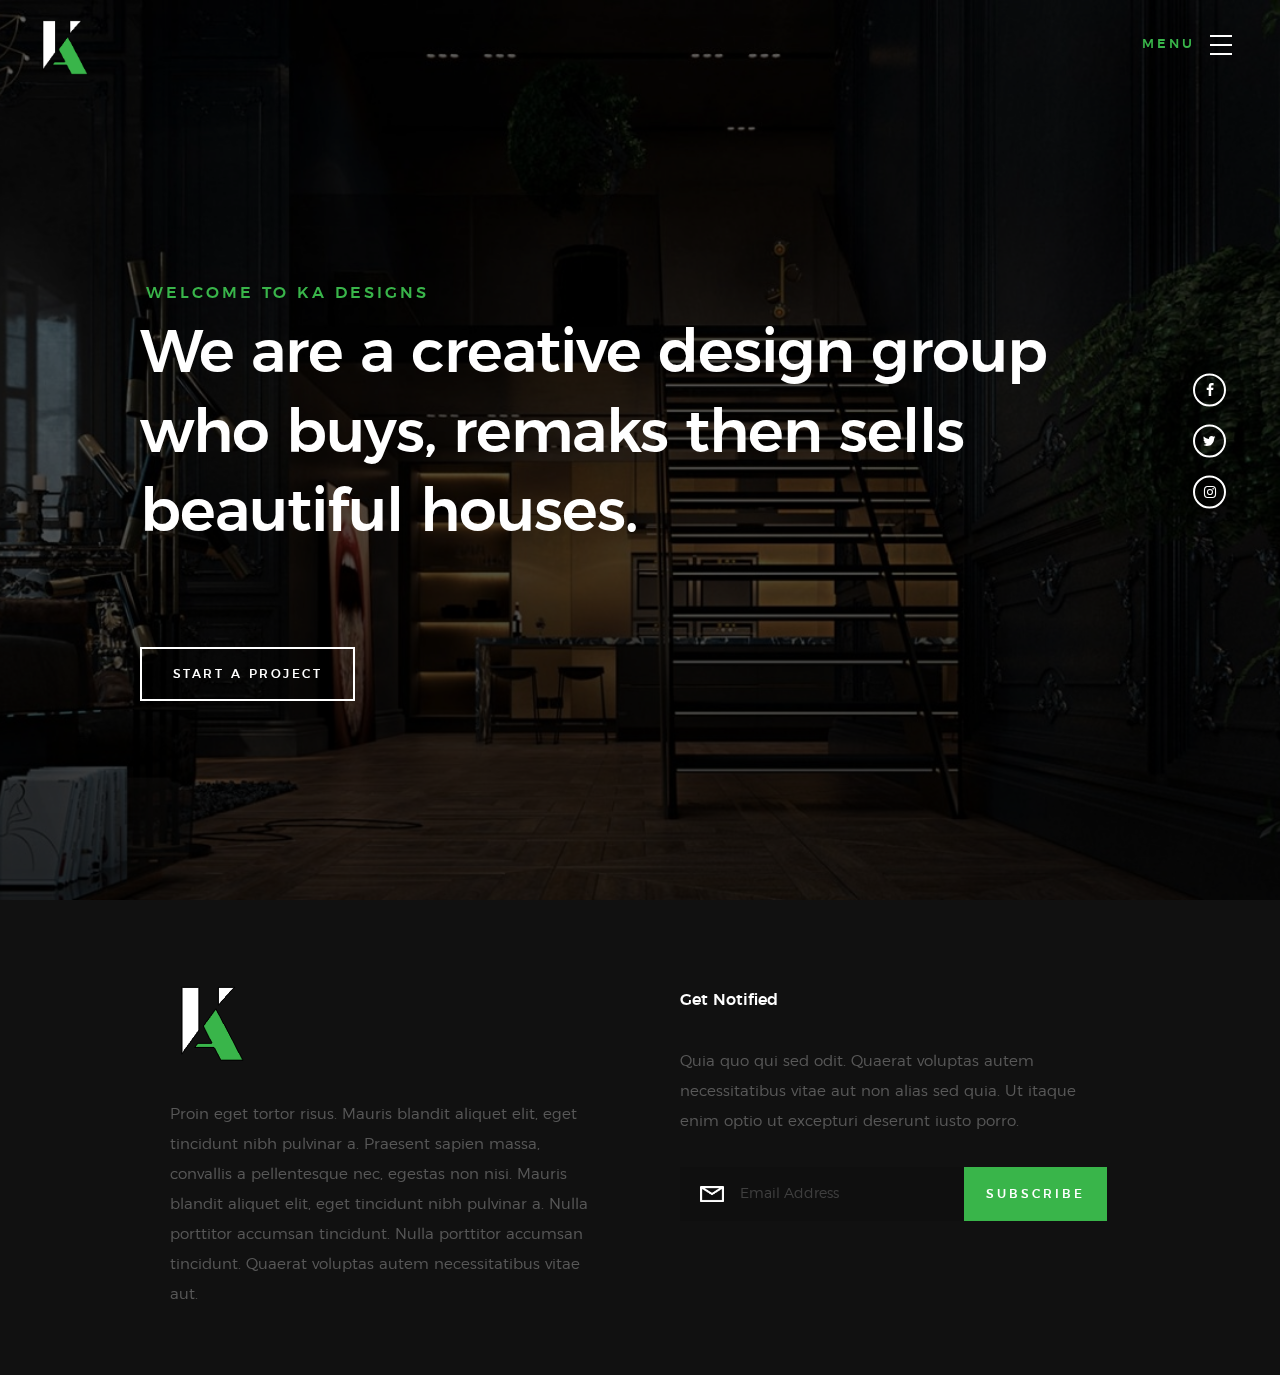
<file: index.html>
<!DOCTYPE html>
<html class="no-js" lang="en">
<head>
    <meta charset="utf-8">
    <title>KA Designs</title>
    <meta name="description" content="">
    <meta name="author" content="Artyom Kim">
    <meta name="viewport" content="width=device-width, initial-scale=1">

    <link rel="stylesheet" href="css/base.css">
    <link rel="stylesheet" href="css/vendor.css">
    <link rel="stylesheet" href="css/main.css">

    <script src="js/modernizr.js"></script>
    <script src="js/pace.min.js"></script>


    <link rel="shortcut icon" href="favicon.ico" type="image/x-icon">
    <link rel="icon" href="favicon.ico" type="image/x-icon">




</head>

<body id="top">

    <header class="s-header">

        <div class="header-logo">
            <a class="site-logo" href="index.html">
                <img src="images/logo.png" alt="Homepage">
            </a>
        </div>

        <nav class="header-nav">

            <a href="#0" class="header-nav__close" title="close"><span>Close</span></a>

            <div class="header-nav__content">
                <h3>Navigation</h3>
                
                <ul class="header-nav__list">
                    <li><a class=""  href="./index.html" title="home">Home</a></li>
                    <li><a class="" href="./about.html" title="about">About</a></li>
                    <li><a class=""  href="./works.html" title="works">Works</a></li>
                    <li><a class=""  href="./team.html" title="team">Team</a></li>
                    <li><a class=""  href="./contact.html" title="contact">Contact</a></li>
                </ul>
    
                <p>"KA Designs" was my project for Designing Lab II class. From now on I will use this logo for every design I make.<br><br>Student: Artyom Kim<br>Class: VMA 275<br>School: <a href='http://www.bhcc.edu/'>BHCC</a></p>
    
                <ul class="header-nav__social">
                    <li>
                        <a href="#"><i class="fa fa-facebook"></i></a>
                    </li>
                    <li>
                        <a href="#"><i class="fa fa-twitter"></i></a>
                    </li>
                    <li>
                        <a href="https://www.instagram.com/7wfv80/" target="_blank"><i class="fa fa-instagram"></i></a>
                    </li>
                </ul>
            </div>

        </nav>  

        <a class="header-menu-toggle" href="#0">
            <span class="header-menu-text">Menu</span>
            <span class="header-menu-icon"></span>
        </a>

    </header> 

    <section id="home" class="s-home target-section" data-parallax="scroll" data-image-src="images/hero-bg.jpg" data-natural-width=3000 data-natural-height=2000 data-position-y=center>

        <div class="overlay"></div>
        <div class="shadow-overlay"></div>

        <div class="home-content">

            <div class="row home-content__main">

                <h3>Welcome to KA Designs</h3>

                <h1>
                    We are a creative design group <br>
                    who buys, remaks then sells <br>
                    beautiful houses.<br>
            
                </h1>

                <div class="home-content__buttons">
                    <a href="./contact.html" class="btn btn--stroke">
                        Start a Project
                    </a>
                </div>

            </div>

        </div> 


        <ul class="home-social">
            <li>
                <a href="#0"><i class="fa fa-facebook" aria-hidden="true"></i><span>Facebook</span></a>
            </li>
            <li>
                <a href="#0"><i class="fa fa-twitter" aria-hidden="true"></i><span>Twiiter</span></a>
            </li>
            <li>
                <a href="https://www.instagram.com/7wfv80/" target="_blank"><i class="fa fa-instagram" aria-hidden="true"></i><span>Instagram</span></a>
            </li>
        </ul> 

    </section> 

    <footer>

        <div class="row footer-main">

            <div class="col-six tab-full left footer-desc">

                <div class="footer-logo"></div>
                Proin eget tortor risus. Mauris blandit aliquet elit, eget tincidunt nibh pulvinar a. Praesent sapien massa, convallis a pellentesque nec, egestas non nisi. Mauris blandit aliquet elit, eget tincidunt nibh pulvinar a. Nulla porttitor accumsan tincidunt. Nulla porttitor accumsan tincidunt. Quaerat voluptas autem necessitatibus vitae aut.

            </div>

            <div class="col-six tab-full right footer-subscribe">

                <h4>Get Notified</h4>
                <p>Quia quo qui sed odit. Quaerat voluptas autem necessitatibus vitae aut non alias sed quia. Ut itaque enim optio ut excepturi deserunt iusto porro.</p>

                <div class="subscribe-form">
                    <form id="mc-form" class="group" novalidate>
                        <input type="email" value="" name="EMAIL" class="email" id="mc-email" placeholder="Email Address" required="">
                        <input type="submit" name="subscribe" value="Subscribe">
                        <label for="mc-email" class="subscribe-message"></label>
                    </form>
                </div>

            </div>

        </div> 

        <div class="row footer-bottom">

            <div class="col-twelve">

            </div>

        </div> 

    </footer> 

    <div aria-hidden="true" class="pswp" role="dialog" tabindex="-1">

        <div class="pswp__bg"></div>
        <div class="pswp__scroll-wrap">

            <div class="pswp__container">
                <div class="pswp__item"></div>
                <div class="pswp__item"></div>
                <div class="pswp__item"></div>
            </div>

            <div class="pswp__ui pswp__ui--hidden">
                <div class="pswp__top-bar">
                    <div class="pswp__counter"></div><button class="pswp__button pswp__button--close" title="Close (Esc)"></button> <button class="pswp__button pswp__button--share" title=
                    "Share"></button> <button class="pswp__button pswp__button--fs" title="Toggle fullscreen"></button> <button class="pswp__button pswp__button--zoom" title=
                    "Zoom in/out"></button>
                    <div class="pswp__preloader">
                        <div class="pswp__preloader__icn">
                            <div class="pswp__preloader__cut">
                                <div class="pswp__preloader__donut"></div>
                            </div>
                        </div>
                    </div>
                </div>
                <div class="pswp__share-modal pswp__share-modal--hidden pswp__single-tap">
                    <div class="pswp__share-tooltip"></div>
                </div><button class="pswp__button pswp__button--arrow--left" title="Previous (arrow left)"></button> <button class="pswp__button pswp__button--arrow--right" title=
                "Next (arrow right)"></button>
                <div class="pswp__caption">
                    <div class="pswp__caption__center"></div>
                </div>
            </div>

        </div>

    </div> 
    

    <script src="js/jquery-3.2.1.min.js"></script>
    <script src="js/plugins.js"></script>
    <script src="js/main.js"></script>

</body>

</html>
</file>
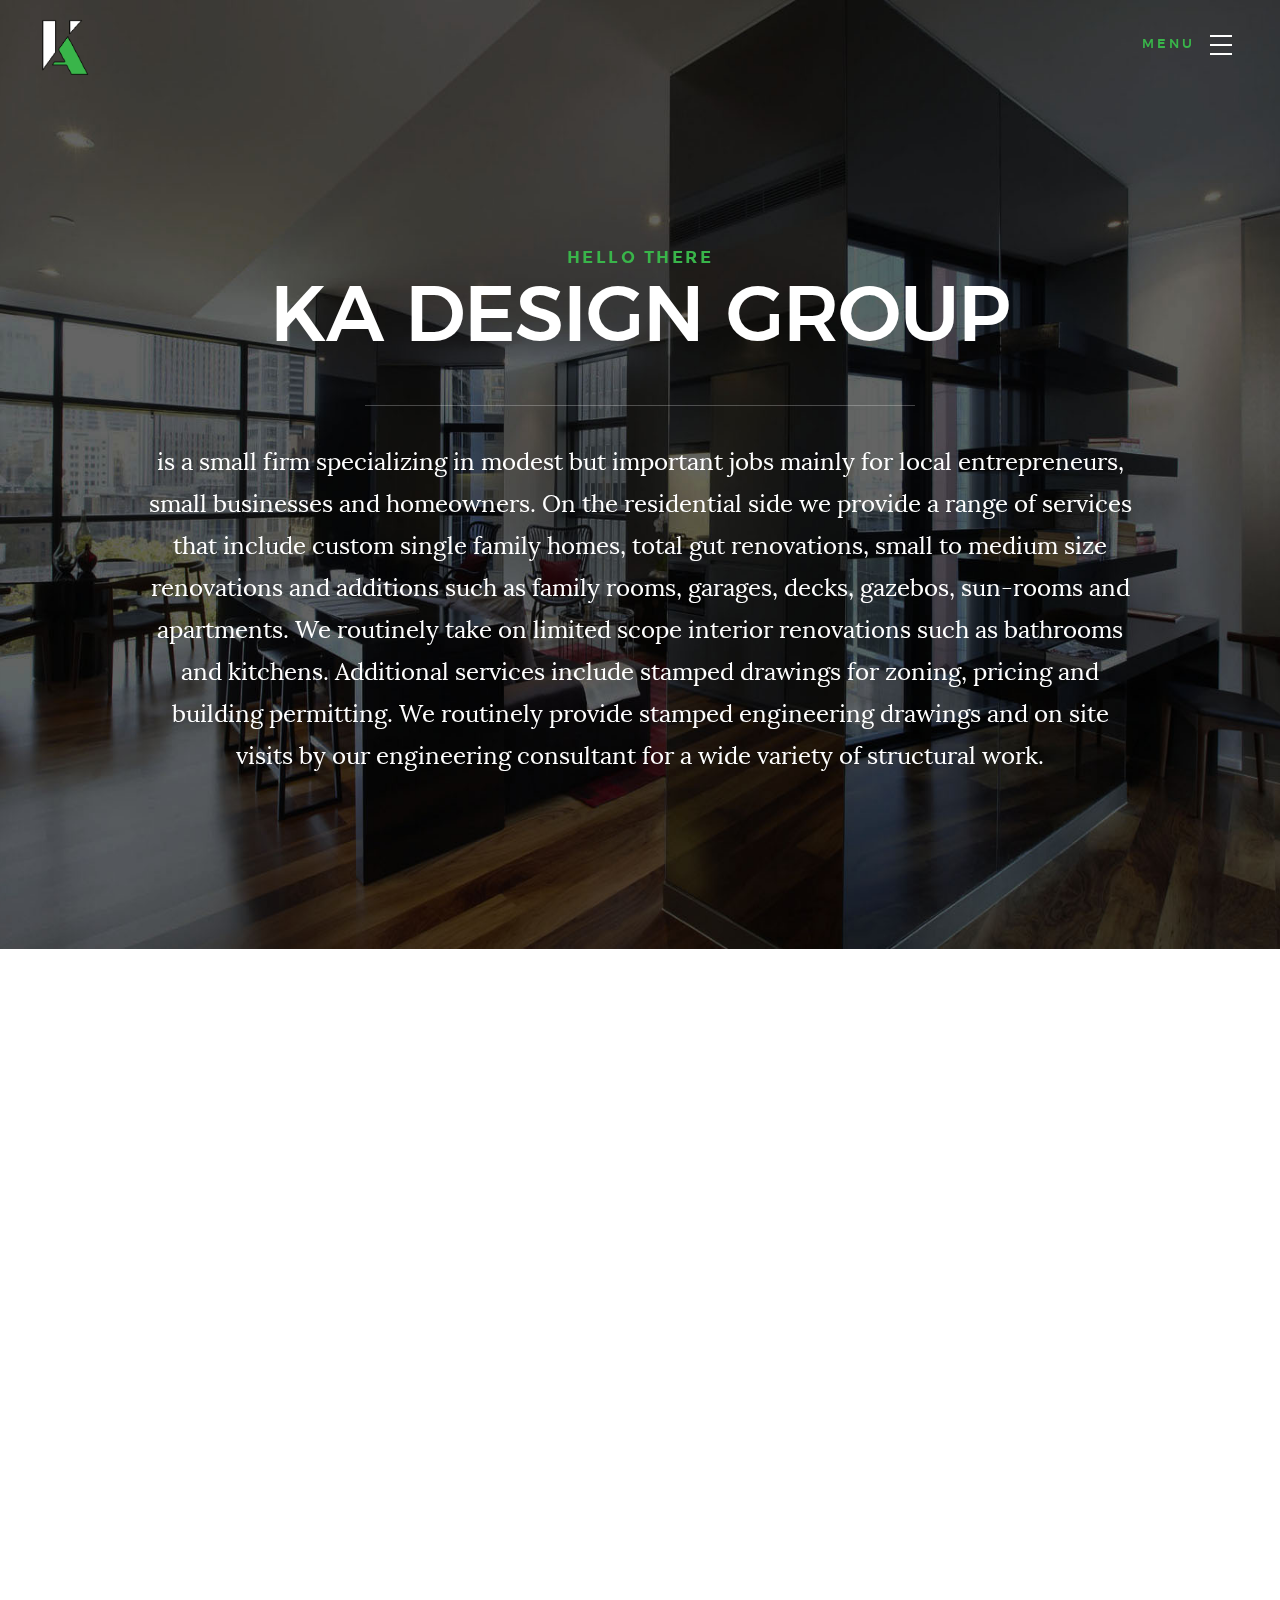
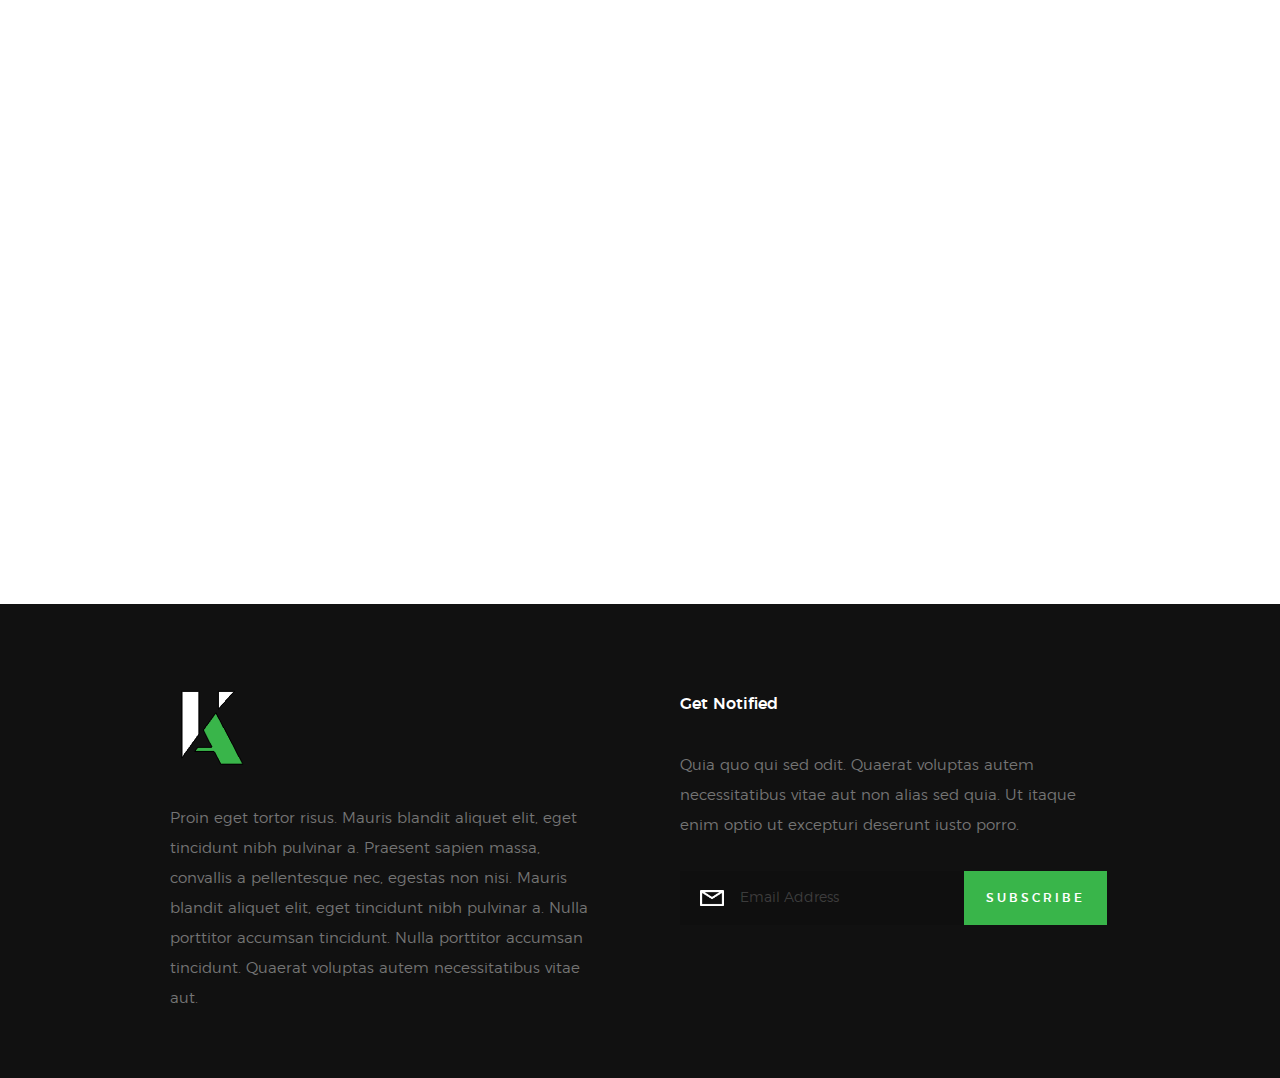
<file: about.html>
<!DOCTYPE html>

<html class="no-js" lang="en">

<head>

    <meta charset="utf-8">
    <title>KA Designs</title>
    <meta name="description" content="">
    <meta name="author" content="Artyom Kim">
    <meta name="viewport" content="width=device-width, initial-scale=1">

    <link rel="stylesheet" href="css/base.css">
    <link rel="stylesheet" href="css/vendor.css">
    <link rel="stylesheet" href="css/about.css">

    <script src="js/modernizr.js"></script>
    <script src="js/pace.min.js"></script>

    <link rel="shortcut icon" href="favicon.ico" type="image/x-icon">
    <link rel="icon" href="favicon.ico" type="image/x-icon">

</head>

<body id="top">
    <header class="s-header">
        <div class="header-logo">
            <a class="site-logo" href="index.html">
                <img src="images/logo.png" alt="Homepage">
            </a>
        </div>
        <nav class="header-nav">

            <a href="#0" class="header-nav__close" title="close"><span>Close</span></a>

            <div class="header-nav__content">
                <h3>Navigation</h3>
                
                <ul class="header-nav__list">
                    <li><a class=""  href="./index.html" title="home">Home</a></li>
                    <li><a class="" href="./about.html" title="about">About</a></li>
                    <li><a class=""  href="./works.html" title="works">Works</a></li>
                    <li><a class=""  href="./team.html" title="team">Team</a></li>
                    <li><a class=""  href="./contact.html" title="contact">Contact</a></li>
                </ul>
    
                <p>"KA Designs" was my project for Designing Lab II class. From now on I will use this logo for every design I make.<br><br>Student: Artyom Kim<br>Class: VMA 275<br>School: <a href='http://www.bhcc.edu/'>BHCC</a></p>
    
                <ul class="header-nav__social">
                    <li>
                        <a href="#"><i class="fa fa-facebook"></i></a>
                    </li>
                    <li>
                        <a href="#"><i class="fa fa-twitter"></i></a>
                    </li>
                    <li>
                        <a href="https://www.instagram.com/7wfv80/" target="_blank"><i class="fa fa-instagram"></i></a>
                    </li>

                </ul>
            </div> 
        </nav>

        <a class="header-menu-toggle" href="#0">
            <span class="header-menu-text">Menu</span>
            <span class="header-menu-icon"></span>
        </a>

    </header>

    <section id='about' class="s-about" data-parallax="scroll" data-image-src="images/apa.jpg" data-natural-width=3000 data-natural-height=2000 data-position-y=center> 

        <div class="row section-header has-bottom-sep" data-aos="fade-up">
            <div class="col-full">
                <h3 class="subhead subhead--dark">Hello There</h3>
                <h1 class="display-1 display-1--light">KA DESIGN GROUP</h1>
            </div>
        </div> 
        <div class="row about-desc" data-aos="fade-up">
            <div class="col-full">
                <p>
               is a small firm specializing in modest but important jobs mainly for local entrepreneurs, small businesses and homeowners.  On the residential side we provide a range of services that include custom single family homes, total gut renovations, small to medium size renovations and additions such as family rooms, garages, decks, gazebos, sun-rooms and apartments.  We routinely take on limited scope interior renovations such as bathrooms and kitchens.  Additional services include stamped drawings for zoning, pricing and building permitting.  We routinely provide stamped engineering drawings and on site visits by our engineering consultant for a wide variety of structural work. 
                </p>
            </div>
        </div> 

        <div class="row about-stats stats block-1-4 block-m-1-2 block-mob-full" data-aos="fade-up">
                
            <div class="col-block stats__col ">
                <div class="stats__count">17</div>
                <h5>Houses Sold</h5>
            </div>
            <div class="col-block stats__col">
                <div class="stats__count">7</div>
                <h5>Houses for Sale</h5>
            </div>
            <div class="col-block stats__col">
                <div class="stats__count">47</div>
                <h5>Projects Completed</h5>
            </div>
            <div class="col-block stats__col">
                <div class="stats__count">-3</div>
                <h5>Happy Clients</h5> 
            </div>

        </div> 

    </section> 

    <section id='services' class="s-services">

        <div class="row section-header has-bottom-sep" data-aos="fade-up">
            <div class="col-full">
                <h3 class="subhead">What We Do</h3>
                <h1 class="display-2">We’ve got everything you need to sell, buy or modify your property</h1>
            </div>
        </div> 
        <div class="row services-list block-1-2 block-tab-full">

            <div class="col-block service-item" data-aos="fade-up">
                <div class="service-icon">
                    <i class="icon-paint-brush"></i>
                </div>
                <div class="service-text">
                    <h3 class="h2">Current Design</h3>
                    <p>Nemo cupiditate ab quibusdam quaerat impedit magni. Earum suscipit ipsum laudantium. 
                    Quo delectus est. Maiores voluptas ab sit natus veritatis ut. Debitis nulla cumque veritatis.
                    Sunt suscipit voluptas ipsa in tempora esse soluta sint.
                    </p>
                </div>
            </div>

            <div class="col-block service-item" data-aos="fade-up">
                <div class="service-icon">
                    <i class="icon-cube"></i>
                </div>
                <div class="service-text">
                    <h3 class="h2">Design from scratch</h3>
                    <p>Nemo cupiditate ab quibusdam quaerat impedit magni. Earum suscipit ipsum laudantium. 
                    Quo delectus est. Maiores voluptas ab sit natus veritatis ut. Debitis nulla cumque veritatis.
                    Sunt suscipit voluptas ipsa in tempora esse soluta sint.
                    </p>
            </div>

            </div>

            <div class="col-block service-item" data-aos="fade-up">
                <div class="service-icon">
                    <i class="icon-group"></i>
                </div>
                <div class="service-text">
                    <h3 class="h2">Combining Ideas</h3>
                    <p>Nemo cupiditate ab quibusdam quaerat impedit magni. Earum suscipit ipsum laudantium. 
                    Quo delectus est. Maiores voluptas ab sit natus veritatis ut. Debitis nulla cumque veritatis.
                    Sunt suscipit voluptas ipsa in tempora esse soluta sint.
                    </p>
                </div>
            </div>

            <div class="col-block service-item" data-aos="fade-up">
                <div class="service-icon">
                    <i class="icon-megaphone"></i>
                </div>  
                <div class="service-text">
                    <h3 class="h2">Marketing</h3>
                    <p>Nemo cupiditate ab quibusdam quaerat impedit magni. Earum suscipit ipsum laudantium. 
                    Quo delectus est. Maiores voluptas ab sit natus veritatis ut. Debitis nulla cumque veritatis.
                    Sunt suscipit voluptas ipsa in tempora esse soluta sint.
                    </p>
                </div>
            </div>

            <div class="col-block service-item" data-aos="fade-up">
                <div class="service-icon">
                    <i class="icon-earth"></i>
                </div>
                <div class="service-text">
                    <h3 class="h2">World Wide</h3>
                    <p>Nemo cupiditate ab quibusdam quaerat impedit magni. Earum suscipit ipsum laudantium. 
                    Quo delectus est. Maiores voluptas ab sit natus veritatis ut. Debitis nulla cumque veritatis.
                    Sunt suscipit voluptas ipsa in tempora esse soluta sint.
                    </p>
                </div>
            </div>

    
            <div class="col-block service-item" data-aos="fade-up">
                <div class="service-icon"><i class="icon-lego-block"></i></div>
                <div class="service-text">
                    <h3 class="h2">Build? No problem!</h3>
                    <p>Nemo cupiditate ab quibusdam quaerat impedit magni. Earum suscipit ipsum laudantium. 
                    Quo delectus est. Maiores voluptas ab sit natus veritatis ut. Debitis nulla cumque veritatis.
                    Sunt suscipit voluptas ipsa in tempora esse soluta sint.
                    </p>
                </div>
            </div>

        </div> 

    </section> 



    <footer class="footercolor">

        <div class="row footer-main">

            <div class="col-six tab-full left footer-desc">

                <div class="footer-logo"></div>
                Proin eget tortor risus. Mauris blandit aliquet elit, eget tincidunt nibh pulvinar a. Praesent sapien massa, convallis a pellentesque nec, egestas non nisi. Mauris blandit aliquet elit, eget tincidunt nibh pulvinar a. Nulla porttitor accumsan tincidunt. Nulla porttitor accumsan tincidunt. Quaerat voluptas autem necessitatibus vitae aut.

            </div>

            <div class="col-six tab-full right footer-subscribe">

                <h4>Get Notified</h4>
                <p>Quia quo qui sed odit. Quaerat voluptas autem necessitatibus vitae aut non alias sed quia. Ut itaque enim optio ut excepturi deserunt iusto porro.</p>

                <div class="subscribe-form">
                    <form id="mc-form" class="group" novalidate>
                        <input type="email" value="" name="EMAIL" class="email" id="mc-email" placeholder="Email Address" required="">
                        <input type="submit" name="subscribe" value="Subscribe">
                        <label for="mc-email" class="subscribe-message"></label>
                    </form>
                </div>

            </div>

        </div> <!-- end footer-main -->

        <div class="row footer-bottom">

            <div class="col-twelve">

            </div>

        </div> 

    </footer> 


    <script src="js/jquery-3.2.1.min.js"></script>
    <script src="js/plugins.js"></script>
    <script src="js/main.js"></script>

</body>

</html>
</file>
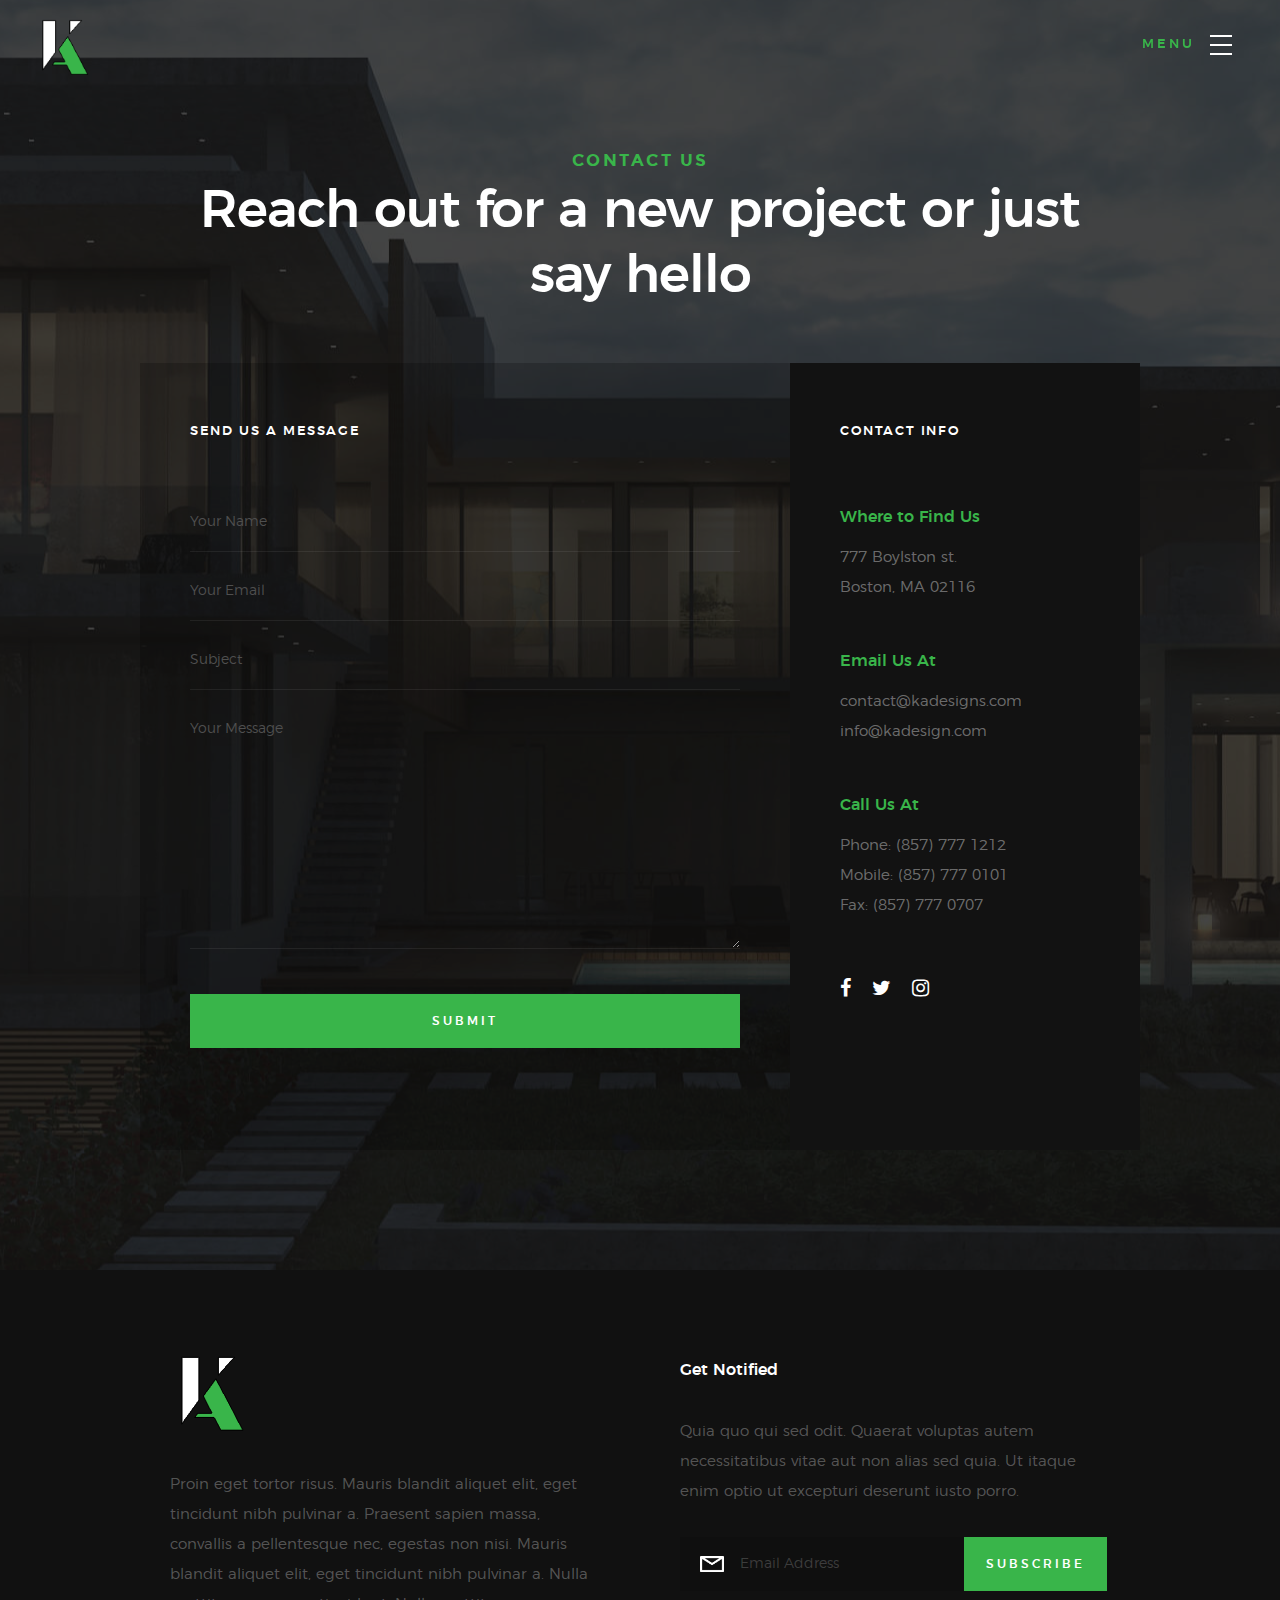
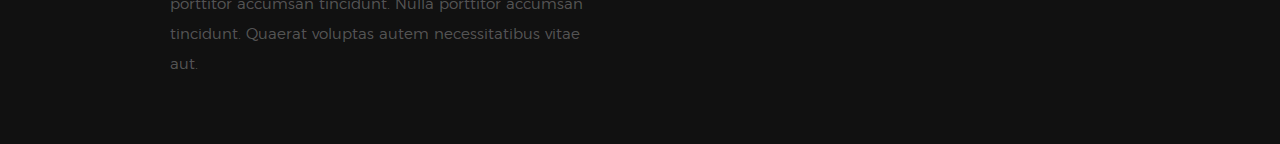
<file: contact.html>
<!DOCTYPE html>

<html class="no-js" lang="en">
<head>

    <meta charset="utf-8">
    <title>KA Dsigns</title>
    <meta name="description" content="">
    <meta name="author" content="Artyom Kim">
    <meta name="viewport" content="width=device-width, initial-scale=1">

    <link rel="stylesheet" href="css/base.css">
    <link rel="stylesheet" href="css/vendor.css">
    <link rel="stylesheet" href="css/contact.css">

    <script src="js/modernizr.js"></script>
    <script src="js/pace.min.js"></script>


    <link rel="shortcut icon" href="favicon.ico" type="image/x-icon">
    <link rel="icon" href="favicon.ico" type="image/x-icon">

</head>

<body id="top">


    <header class="s-header">

        <div class="header-logo">
            <a class="site-logo" href="index.html">
                <img src="images/logo.png" alt="Homepage">
            </a>
        </div>

        <nav class="header-nav">

            <a href="#0" class="header-nav__close" title="close"><span>Close</span></a>

            <div class="header-nav__content">
                <h3>Navigation</h3>
                
                <ul class="header-nav__list">
                    <li><a class=""  href="./index.html" title="home">Home</a></li>
                    <li><a class="" href="./about.html" title="about">About</a></li>
                    <li><a class=""  href="./works.html" title="works">Works</a></li>
                    <li><a class=""  href="./team.html" title="team">Team</a></li>
                    <li><a class=""  href="./contact.html" title="contact">Contact</a></li>
                </ul>
    
                <p>"KA Designs" was my project for Designing Lab II class. From now on I will use this logo for every design I make.<br><br>Student: Artyom Kim<br>Class: VMA 275<br>School: <a href='http://www.bhcc.edu/'>BHCC</a></p>
    
                <ul class="header-nav__social">
                    <li>
                        <a href="#"><i class="fa fa-facebook"></i></a>
                    </li>
                    <li>
                        <a href="#"><i class="fa fa-twitter"></i></a>
                    </li>
                    <li>
                        <a href="https://www.instagram.com/7wfv80/" target="_blank"><i class="fa fa-instagram"></i></a>
                    </li>
                </ul>

            </div> 

        </nav>  

        <a class="header-menu-toggle" href="#0">
            <span class="header-menu-text">Menu</span>
            <span class="header-menu-icon"></span>
        </a>

    </header> 



    <section id="contact" class="s-contact">

        <div class="overlay"></div>

        <div class="row section-header" data-aos="fade-up">
            <div class="col-full">
                <h3 class="subhead">Contact Us</h3>
                <h1 class="display-2 display-2--light">Reach out for a new project or just say hello</h1>
            </div>
        </div>

        <div class="row contact-content" data-aos="fade-up">
            
            <div class="contact-primary">

                <h3 class="h6">Send Us A Message</h3>

                <form name="contactForm" id="contactForm" method="post" action="" novalidate>
                    <fieldset>
    
                    <div class="form-field">
                        <input name="contactName" type="text" id="contactName" placeholder="Your Name" value="" minlength="2" required="" aria-required="true" class="full-width">
                    </div>
                    <div class="form-field">
                        <input name="contactEmail" type="email" id="contactEmail" placeholder="Your Email" value="" required="" aria-required="true" class="full-width">
                    </div>
                    <div class="form-field">
                        <input name="contactSubject" type="text" id="contactSubject" placeholder="Subject" value="" class="full-width">
                    </div>
                    <div class="form-field">
                        <textarea name="contactMessage" id="contactMessage" placeholder="Your Message" rows="10" cols="50" required aria-required="true" class="full-width"></textarea>
                    </div>
                    <div class="form-field">
                        <button class="full-width btn--primary">Submit</button>
                        <div class="submit-loader">
                            <div class="text-loader">Sending...</div>
                            <div class="s-loader">
                                <div class="bounce1"></div>
                                <div class="bounce2"></div>
                                <div class="bounce3"></div>
                            </div>
                        </div>
                    </div>
    
                    </fieldset>
                </form>

                
                <div class="message-warning">
                    Something went wrong. Please try again.
                </div> 
            
                <div class="message-success">
                    Your message was sent, thank you!<br>
                </div>

            </div> 

            <div class="contact-secondary">
                <div class="contact-info">

                    <h3 class="h6 hide-on-fullwidth">Contact Info</h3>

                    <div class="cinfo">
                        <h5>Where to Find Us</h5>
                        <p>
                            777 Boylston st.<br>
                            Boston, MA 02116
                            
                        </p>
                    </div>

                    <div class="cinfo">
                        <h5>Email Us At</h5>
                        <p>
                            contact@kadesigns.com<br>
                            info@kadesign.com
                        </p>
                    </div>

                    <div class="cinfo">
                        <h5>Call Us At</h5>
                        <p>
                            Phone: (857) 777 1212<br>
                            Mobile: (857) 777 0101<br>
                            Fax: (857) 777 0707
                        </p>
                    </div>

                    <ul class="contact-social">
                        <li>
                            <a href="#"><i class="fa fa-facebook" aria-hidden="true"></i></a>
                        </li>
                        <li>
                            <a href="#"><i class="fa fa-twitter" aria-hidden="true"></i></a>
                        </li>
                        <li>
                            <a href="https://www.instagram.com/7wfv80/" target="_blank"><i class="fa fa-instagram" aria-hidden="true"></i></a>
                        </li>
                    </ul> 

                </div> 
            </div> 

        </div> 

    </section> 



    <footer>

        <div class="row footer-main">

            <div class="col-six tab-full left footer-desc">

                <div class="footer-logo"></div>
                Proin eget tortor risus. Mauris blandit aliquet elit, eget tincidunt nibh pulvinar a. Praesent sapien massa, convallis a pellentesque nec, egestas non nisi. Mauris blandit aliquet elit, eget tincidunt nibh pulvinar a. Nulla porttitor accumsan tincidunt. Nulla porttitor accumsan tincidunt. Quaerat voluptas autem necessitatibus vitae aut.

            </div>

            <div class="col-six tab-full right footer-subscribe">

                <h4>Get Notified</h4>
                <p>Quia quo qui sed odit. Quaerat voluptas autem necessitatibus vitae aut non alias sed quia. Ut itaque enim optio ut excepturi deserunt iusto porro.</p>

                <div class="subscribe-form">
                    <form id="mc-form" class="group" novalidate>
                        <input type="email" value="" name="EMAIL" class="email" id="mc-email" placeholder="Email Address" required="">
                        <input type="submit" name="subscribe" value="Subscribe">
                        <label for="mc-email" class="subscribe-message"></label>
                    </form>
                </div>

            </div>

        </div>

        <div class="row footer-bottom">

        </div> 

    </footer> 



    <script src="js/jquery-3.2.1.min.js"></script>
    <script src="js/plugins.js"></script>
    <script src="js/main.js"></script>

</body>

</html>
</file>
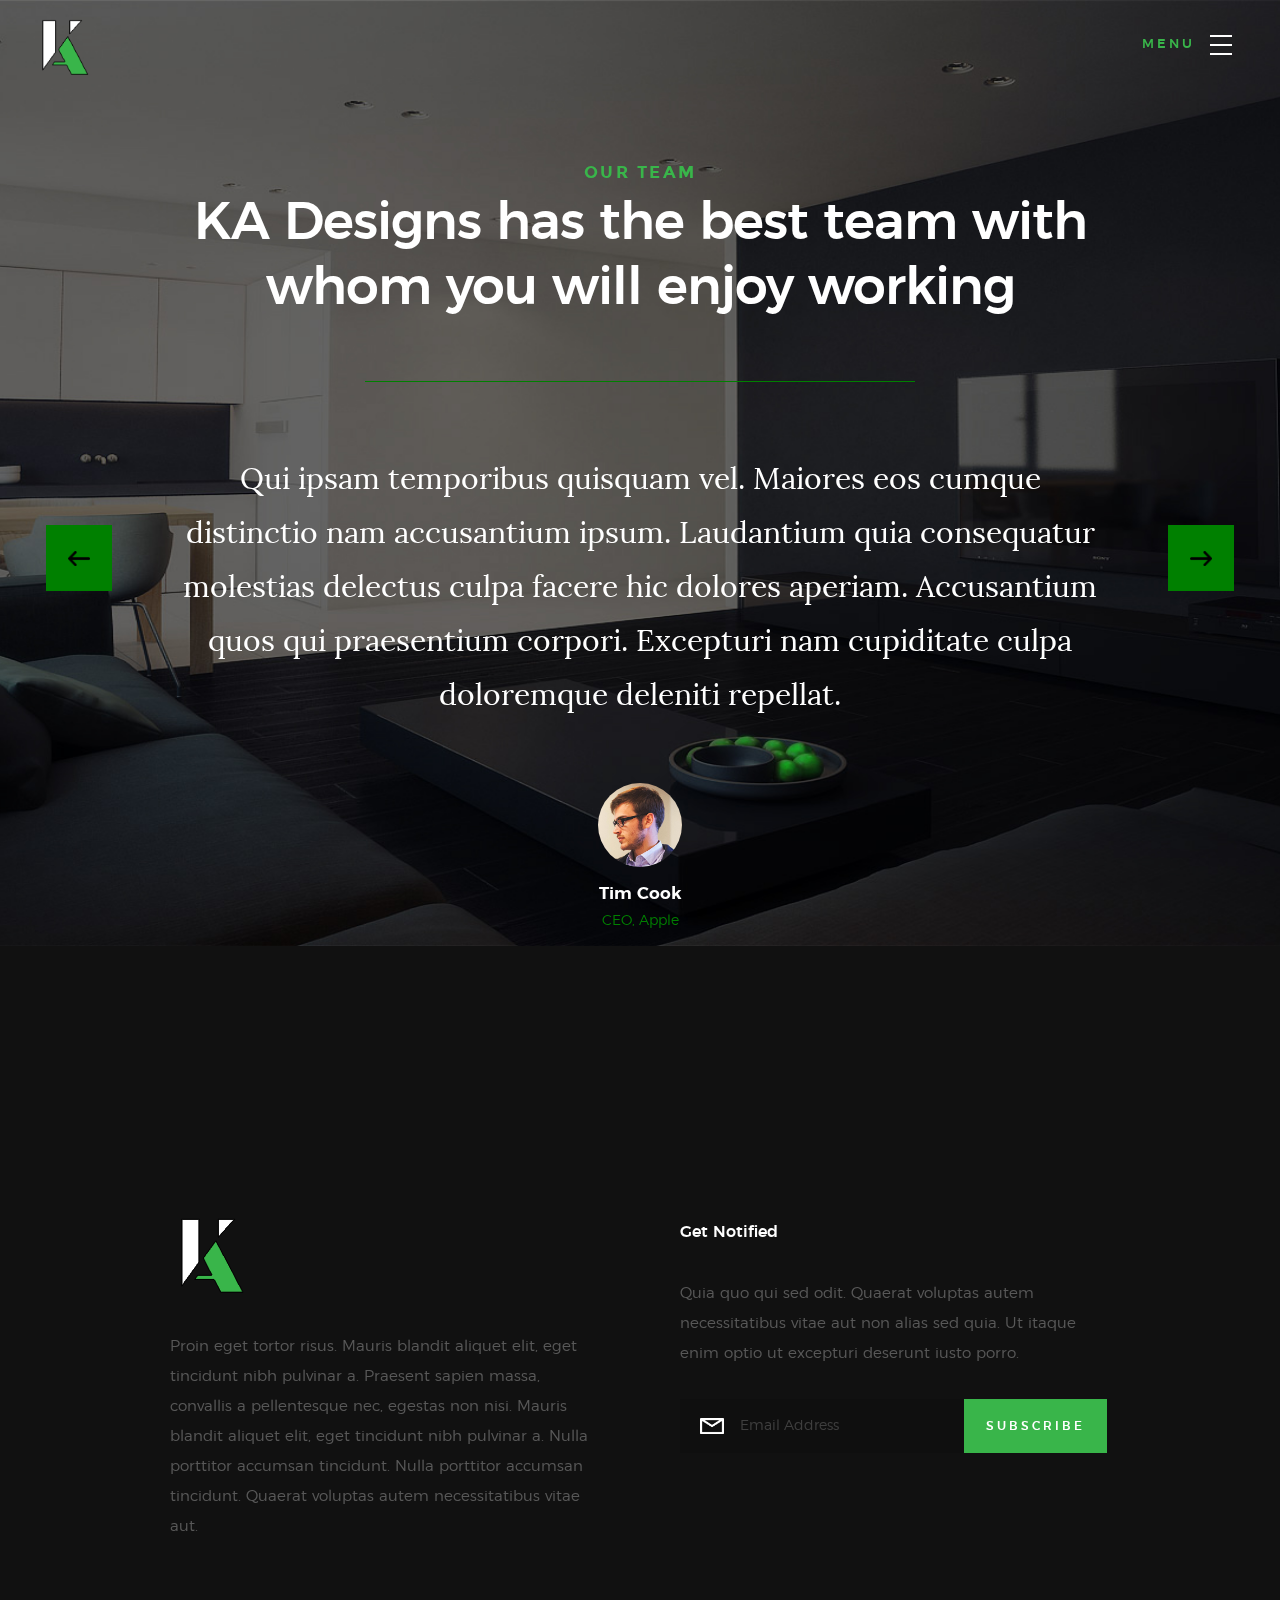
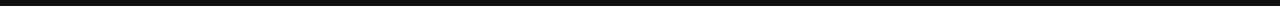
<file: team.html>
<!DOCTYPE html>
<html class="no-js" lang="en">


<head>

    <meta charset="utf-8">
    <title>KA Designs</title>
    <meta name="description" content="">
    <meta name="author" content="Artyom Kim">

    <meta name="viewport" content="width=device-width, initial-scale=1">

    <link rel="stylesheet" href="css/base.css">
    <link rel="stylesheet" href="css/vendor.css">
    <link rel="stylesheet" href="css/team.css">

    <script src="js/modernizr.js"></script>
    <script src="js/pace.min.js"></script>

    <link rel="shortcut icon" href="favicon.ico" type="image/x-icon">
    <link rel="icon" href="favicon.ico" type="image/x-icon">

</head>

<body id="top">

  
    <header class="s-header">

        <div class="header-logo">
            <a class="site-logo" href="index.html">
                <img src="images/logo.png" alt="Homepage">
            </a>
        </div>

        <nav class="header-nav">

            <a href="#0" class="header-nav__close" title="close"><span>Close</span></a>

            <div class="header-nav__content">
                <h3>Navigation</h3>
                
                <ul class="header-nav__list">
                    <li><a class=""  href="./index.html" title="home">Home</a></li>
                    <li><a class="" href="./about.html" title="about">About</a></li>
                    <li><a class=""  href="./works.html" title="works">Works</a></li>
                    <li><a class=""  href="./team.html" title="team">Team</a></li>
                    <li><a class=""  href="./contact.html" title="contact">Contact</a></li>
                </ul>
    
                <p>"KA Designs" was my project for Designing Lab II class. From now on I will use this logo for every design I make.<br><br>Student: Artyom Kim<br>Class: VMA 275<br>School: <a href='http://www.bhcc.edu/'>BHCC</a></p>
    
                <ul class="header-nav__social">
                    <li>
                        <a href="#"><i class="fa fa-facebook"></i></a>
                    </li>
                    <li>
                        <a href="#"><i class="fa fa-twitter"></i></a>
                    </li>
                    <li>
                        <a href="https://www.instagram.com/7wfv80/" target="_blank"><i class="fa fa-instagram"></i></a>
                    </li>
                </ul>

            </div> 

        </nav>  

        <a class="header-menu-toggle" href="#0">
            <span class="header-menu-text">Menu</span>
            <span class="header-menu-icon"></span>
        </a>

    </header> 


    <section id="clients" class="s-clients" data-parallax="scroll" data-image-src="images/team.jpg" data-natural-width=3000 data-natural-height=2000 data-position-y=center>

        <div class="overlay"></div>

        <div class="row section-header" data-aos="fade-up">
            <div class="col-full">
                <h3 class="subhead">OUR TEAM</h3>
                <h1 class="display-2">KA Designs has the best team with whom you will enjoy working</h1>
            </div>
        </div> 

        <div class="row clients-testimonials" data-aos="fade-up">
            <div class="col-full">
                <div class="testimonials">

                    <div class="testimonials__slide">

                        <p>Qui ipsam temporibus quisquam vel. Maiores eos cumque distinctio nam accusantium ipsum. 
                        Laudantium quia consequatur molestias delectus culpa facere hic dolores aperiam. Accusantium quos qui praesentium corpori.
                        Excepturi nam cupiditate culpa doloremque deleniti repellat.</p>

                        <img src="images/avatars/user-01.jpg" alt="Author image" class="testimonials__avatar">
                        <div class="testimonials__info">
                            <span class="testimonials__name">Tim Cook</span> 
                            <span class="testimonials__pos">CEO, Apple</span>
                        </div>

                    </div>

                    <div class="testimonials__slide">
                        
                        <p>Excepturi nam cupiditate culpa doloremque deleniti repellat. Veniam quos repellat voluptas animi adipisci.
                        Nisi eaque consequatur. Quasi voluptas eius distinctio. Atque eos maxime. Qui ipsam temporibus quisquam vel.</p>

                        <img src="images/avatars/user-05.jpg" alt="Author image" class="testimonials__avatar">
                        <div class="testimonials__info">
                            <span class="testimonials__name">Sundar Pichai</span> 
                            <span class="testimonials__pos">CEO, Google</span>
                        </div>

                    </div>

                    <div class="testimonials__slide">
                        
                        <p>Repellat dignissimos libero. Qui sed at corrupti expedita voluptas odit. Nihil ea quia nesciunt. Ducimus aut sed ipsam.  
                        Autem eaque officia cum exercitationem sunt voluptatum accusamus. Quasi voluptas eius distinctio.</p>

                        <img src="images/avatars/user-02.jpg" alt="Author image" class="testimonials__avatar">
                        <div class="testimonials__info">
                            <span class="testimonials__name">Satya Nadella</span> 
                            <span class="testimonials__pos">CEO, Microsoft</span>
                        </div>

                    </div>

                </div>
                
            </div> 
        </div> 

    </section> 



    <footer>

        <div class="row footer-main">

            <div class="col-six tab-full left footer-desc">

                <div class="footer-logo"></div>
                Proin eget tortor risus. Mauris blandit aliquet elit, eget tincidunt nibh pulvinar a. Praesent sapien massa, convallis a pellentesque nec, egestas non nisi. Mauris blandit aliquet elit, eget tincidunt nibh pulvinar a. Nulla porttitor accumsan tincidunt. Nulla porttitor accumsan tincidunt. Quaerat voluptas autem necessitatibus vitae aut.

            </div>

            <div class="col-six tab-full right footer-subscribe">

                <h4>Get Notified</h4>
                <p>Quia quo qui sed odit. Quaerat voluptas autem necessitatibus vitae aut non alias sed quia. Ut itaque enim optio ut excepturi deserunt iusto porro.</p>

                <div class="subscribe-form">
                    <form id="mc-form" class="group" novalidate>
                        <input type="email" value="" name="EMAIL" class="email" id="mc-email" placeholder="Email Address" required="">
                        <input type="submit" name="subscribe" value="Subscribe">
                        <label for="mc-email" class="subscribe-message"></label>
                    </form>
                </div>

            </div>

        </div> 

        <div class="row footer-bottom">

            <div class="col-twelve">

                <div class="go-top">
                    <a class="smoothscroll" title="Back to Top" href="#top"><i class="icon-arrow-up" aria-hidden="true"></i></a>
                </div>
            </div>

        </div> 

    </footer> 

    <div aria-hidden="true" class="pswp" role="dialog" tabindex="-1">

        <div class="pswp__bg"></div>
        <div class="pswp__scroll-wrap">

            <div class="pswp__container">
                <div class="pswp__item"></div>
                <div class="pswp__item"></div>
                <div class="pswp__item"></div>
            </div>

            <div class="pswp__ui pswp__ui--hidden">
                <div class="pswp__top-bar">
                    <div class="pswp__counter"></div><button class="pswp__button pswp__button--close" title="Close (Esc)"></button> <button class="pswp__button pswp__button--share" title=
                    "Share"></button> <button class="pswp__button pswp__button--fs" title="Toggle fullscreen"></button> <button class="pswp__button pswp__button--zoom" title=
                    "Zoom in/out"></button>
                    <div class="pswp__preloader">
                        <div class="pswp__preloader__icn">
                            <div class="pswp__preloader__cut">
                                <div class="pswp__preloader__donut"></div>
                            </div>
                        </div>
                    </div>
                </div>
                <div class="pswp__share-modal pswp__share-modal--hidden pswp__single-tap">
                    <div class="pswp__share-tooltip"></div>
                </div><button class="pswp__button pswp__button--arrow--left" title="Previous (arrow left)"></button> <button class="pswp__button pswp__button--arrow--right" title=
                "Next (arrow right)"></button>
                <div class="pswp__caption">
                    <div class="pswp__caption__center"></div>
                </div>
            </div>

        </div>

    </div> 


    <script src="js/jquery-3.2.1.min.js"></script>
    <script src="js/plugins.js"></script>
    <script src="js/main.js"></script>

</body>

</html>
</file>
<file: css/main.css>
/* ===================================================================
 * # base style overrides
 *
 * ------------------------------------------------------------------- */
html {
    font-size: 10px;
}

@media only screen and (max-width: 400px) {
    html {
        font-size: 9.411764705882353px;
    }
}

html, body {
    height: 100%;
}

body {
    background: #111111;
    font-family: "lora-regular", serif;
    font-size: 1.7rem;
    font-style: normal;
    font-weight: normal;
    line-height: 1.765;
    color: #757575;
    margin: 0;
    padding: 0;
}


/* ------------------------------------------------------------------- 
 * ## links
 * ------------------------------------------------------------------- */
a {
    color: #0087cc;
    -webkit-transition: all 0.3s ease-in-out;
    transition: all 0.3s ease-in-out;
}

a:hover, a:focus, a:active {
    color: #39b54a;
}

a:hover, a:active {
    outline: 0;
}



/* ===================================================================
 * # typography & general theme styles
 * 
 * ------------------------------------------------------------------- */
h1, h2, h3, h4, h5, h6, 
.h1, .h2, .h3, .h4, .h5, .h6 {
    font-family: "montserrat-medium", sans-serif;
    color: #000000;
    font-style: normal;
    font-weight: normal;
    text-rendering: optimizeLegibility;
}

h1, .h1, h2, .h2, h3, .h3, h4, .h4 {
    margin-top: 6rem;
    margin-bottom: 1.8rem;
}

@media only screen and (max-width: 600px) {
    h1, .h1, h2, .h2, h3, .h3, h4, .h4 {
        margin-top: 5.1rem;
    }
}

h5, .h5, h6, .h6 {
    margin-top: 4.2rem;
    margin-bottom: 1.5rem;
}

@media only screen and (max-width: 600px) {
    h5, .h5, h6, .h6 {
        margin-top: 3.6rem;
        margin-bottom: 0.9rem;
    }
}

h1, .h1 {
    font-size: 3.6rem;
    line-height: 1.25;
    letter-spacing: -.1rem;
}

@media only screen and (max-width: 600px) {
    h1, .h1 {
        font-size: 3.3rem;
        letter-spacing: -.07rem;
    }
}

h2, .h2 {
    font-size: 3rem;
    line-height: 1.3;
}

h3, .h3 {
    font-size: 2.4rem;
    line-height: 1.25;
}

h4, .h4 {
    font-size: 2.1rem;
    line-height: 1.286;
}

h5, .h5 {
    font-size: 1.6rem;
    line-height: 1.313;
}

h6, .h6 {
    font-size: 1.3rem;
    line-height: 1.385;
    text-transform: uppercase;
    letter-spacing: .16rem;
}

p img {
    margin: 0;
}

p.lead {
    font-family: "montserrat-regular", sans-serif;
    font-size: 2rem;
    font-weight: 300;
    line-height: 1.8;
    margin-bottom: 3.6rem;
    color: #000000;
}

@media only screen and (max-width: 800px) {
    p.lead {
        font-size: 1.8rem;
    }
}

em, i, strong, b {
    font-size: inherit;
    line-height: inherit;
    font-style: normal;
    font-weight: normal;
}

em, i {
    font-family: "lora-italic", serif;
}

strong, b {
    font-family: "lora-bold", serif;
}

small {
    font-size: 1.2rem;
    line-height: inherit;
}

blockquote {
    margin: 3.9rem 0;
    padding-left: 4.5rem;
    position: relative;
}

blockquote:before {
    content: "\201C";
    font-size: 10rem;
    line-height: 0px;
    margin: 0;
    color: rgba(0, 0, 0, 0.25);
    font-family: arial, sans-serif;
    position: absolute;
    top: 3.6rem;
    left: 0;
}

blockquote p {
    font-family: "montserrat-regular", sans-serif;
    padding: 0;
    font-size: 2.1rem;
    line-height: 1.857;
    color: #111111;
}

blockquote cite {
    display: block;
    font-family: "montserrat-regular", sans-serif;
    font-size: 1.4rem;
    font-style: normal;
    line-height: 1.5;
}

blockquote cite:before {
    content: "\2014 \0020";
}

blockquote cite a, blockquote cite a:visited {
    color: #828282;
    border: none;
}

abbr {
    font-family: "lora-bold", serif;
    font-variant: small-caps;
    text-transform: lowercase;
    letter-spacing: .05rem;
    color: #828282;
}

var, kbd, samp, code, pre {
    font-family: Consolas, "Andale Mono", Courier, "Courier New", monospace;
}

pre {
    padding: 2.4rem 3rem 3rem;
    background: #F1F1F1;
    overflow-x: auto;
}

code {
    font-size: 1.4rem;
    margin: 0 .2rem;
    padding: .3rem .6rem;
    white-space: nowrap;
    background: #F1F1F1;
    border: 1px solid #E1E1E1;
    border-radius: 3px;
}

pre > code {
    display: block;
    white-space: pre;
    line-height: 2;
    padding: 0;
    margin: 0;
}

pre.prettyprint > code {
    border: none;
}

del {
    text-decoration: line-through;
}

abbr[title], dfn[title] {
    border-bottom: 1px dotted;
    cursor: help;
    text-decoration: none;
}

mark {
    background: #ffd900;
    color: #000000;
}

hr {
    border: solid rgba(0, 0, 0, 0.1);
    border-width: 1px 0 0;
    clear: both;
    margin: 2.4rem 0 1.5rem;
    height: 0;
}


/* ------------------------------------------------------------------- 
 * ## Lists
 * ------------------------------------------------------------------- */
ol {
    list-style: decimal;
}

ul {
    list-style: disc;
}

li {
    display: list-item;
}

ol, ul {
    margin-left: 1.7rem;
}

ul li {
    padding-left: .4rem;
}

ul ul, ul ol, ol ol, ol ul {
    margin: .6rem 0 .6rem 1.7rem;
}

ul.disc li {
    display: list-item;
    list-style: none;
    padding: 0 0 0 .8rem;
    position: relative;
}

ul.disc li::before {
    content: "";
    display: inline-block;
    width: 8px;
    height: 8px;
    border-radius: 50%;
    background: #39b54a;
    position: absolute;
    left: -17px;
    top: 11px;
    vertical-align: middle;
}

dt {
    margin: 0;
    color: #39b54a;
}

dd {
    margin: 0 0 0 2rem;
}


/* ------------------------------------------------------------------- 
 * ## responsive video container
 * ------------------------------------------------------------------- */
.video-container {
    position: relative;
    padding-bottom: 56.25%;
    height: 0;
    overflow: hidden;
}

.video-container iframe,
.video-container object,
.video-container embed,
.video-container video {
    position: absolute;
    top: 0;
    left: 0;
    width: 100%;
    height: 100%;
}


/* ------------------------------------------------------------------- 
 * ## floated image
 * ------------------------------------------------------------------- */
img.pull-right {
    margin: 1.5rem 0 0 3rem;
}

img.pull-left {
    margin: 1.5rem 3rem 0 0;
}


/* ------------------------------------------------------------------- 
 * ## tables
 * ------------------------------------------------------------------- */
table {
    border-width: 0;
    width: 100%;
    max-width: 100%;
    font-family: "lora-regular", serif;
}

th, td {
    padding: 1.5rem 3rem;
    text-align: left;
    border-bottom: 1px solid #E8E8E8;
}

th {
    color: #000000;
    font-family: "montserrat-bold", sans-serif;
}

td {
    line-height: 1.5;
}

th:first-child, td:first-child {
    padding-left: 0;
}

th:last-child, td:last-child {
    padding-right: 0;
}

.table-responsive {
    overflow-x: auto;
    -webkit-overflow-scrolling: touch;
}


/* ------------------------------------------------------------------- 
 * ## Spacing 
 * ------------------------------------------------------------------- */
button, .btn {
    margin-bottom: 1.2rem;
}

fieldset {
    margin-bottom: 1.5rem;
}

input,
textarea,
select,
pre,
blockquote,
figure,
table,
p,
ul,
ol,
dl,
form,
.video-container,
.cl-custom-select {
    margin-bottom: 3rem;
}


/* ------------------------------------------------------------------- 
 * ## pace.js styles - minimal
 * ------------------------------------------------------------------- */
.pace {
    -webkit-pointer-events: none;
    pointer-events: none;
    -webkit-user-select: none;
    -moz-user-select: none;
    user-select: none;
}

.pace-inactive {
    display: none;
}

.pace .pace-progress {
    background: #39b54a;
    position: fixed;
    z-index: 900;
    top: 0;
    right: 100%;
    width: 100%;
    height: 4px;
}

.oldie .pace {
    display: none;
}



/* ===================================================================
 * # preloader
 *
 * ------------------------------------------------------------------- */
#preloader {
    position: fixed;
    top: 0;
    left: 0;
    right: 0;
    bottom: 0;
    background: #050505;
    z-index: 800;
    height: 100%;
    width: 100%;
    display: table;
}

.no-js #preloader, .oldie #preloader {
    display: none;
}

#loader {
    display: table-cell;
    text-align: center;
    vertical-align: middle;
}

.line-scale-pulse-out > div {
    background-color: #39b54a;
    width: 4px;
    height: 35px;
    border-radius: 2px;
    margin: 2px;
    -webkit-animation-fill-mode: both;
    animation-fill-mode: both;
    display: inline-block;
    -webkit-animation: line-scale-pulse-out 0.9s -0.6s infinite cubic-bezier(0.85, 0.25, 0.37, 0.85);
    animation: line-scale-pulse-out 0.9s -0.6s infinite cubic-bezier(0.85, 0.25, 0.37, 0.85);
}

.line-scale-pulse-out > div:nth-child(2), .line-scale-pulse-out > div:nth-child(4) {
    -webkit-animation-delay: -0.4s !important;
    animation-delay: -0.4s !important;
}

.line-scale-pulse-out > div:nth-child(1), .line-scale-pulse-out > div:nth-child(5) {
    -webkit-animation-delay: -0.2s !important;
    animation-delay: -0.2s !important;
}

@-webkit-keyframes line-scale-pulse-out {
    0% {
        -webkit-transform: scaley(1);
        transform: scaley(1);
    }
    50% {
        -webkit-transform: scaley(0.4);
        transform: scaley(0.4);
    }
    100% {
        -webkit-transform: scaley(1);
        transform: scaley(1);
    }
}

@keyframes line-scale-pulse-out {
    0% {
        -webkit-transform: scaley(1);
        transform: scaley(1);
    }
    50% {
        -webkit-transform: scaley(0.4);
        transform: scaley(0.4);
    }
    100% {
        -webkit-transform: scaley(1);
        transform: scaley(1);
    }
}



/* ===================================================================
 * # forms
 *
 * ------------------------------------------------------------------- */
fieldset {
    border: none;
}

input[type="email"],
input[type="number"],
input[type="search"],
input[type="text"],
input[type="tel"],
input[type="url"],
input[type="password"],
textarea,
select {
    display: block;
    height: 6rem;
    padding: 1.5rem 0;
    border: 0;
    outline: none;
    color: #333333;
    font-family: "montserrat-light", sans-serif;
    font-size: 1.4rem;
    line-height: 3rem;
    max-width: 100%;
    background: transparent;
    border-bottom: 2px solid rgba(0, 0, 0, 0.15);
    -webkit-transition: all 0.3s ease-in-out;
    transition: all 0.3s ease-in-out;
}

.cl-custom-select {
    position: relative;
    padding: 0;
}

.cl-custom-select select {
    -webkit-appearance: none;
    -moz-appearance: none;
    -ms-appearance: none;
    -o-appearance: none;
    appearance: none;
    text-indent: 0.01px;
    text-overflow: '';
    margin: 0;
    line-height: 3rem;
    vertical-align: middle;
}

.cl-custom-select select option {
    padding-left: 2rem;
    padding-right: 2rem;
}

.cl-custom-select select::-ms-expand {
    display: none;
}

.cl-custom-select::after {
    border-bottom: 2px solid rgba(0, 0, 0, 0.5);
    border-right: 2px solid rgba(0, 0, 0, 0.5);
    content: '';
    display: block;
    height: 8px;
    width: 8px;
    margin-top: -7px;
    pointer-events: none;
    position: absolute;
    right: 2.4rem;
    top: 50%;
    -webkit-transform-origin: 66% 66%;
    -ms-transform-origin: 66% 66%;
    transform-origin: 66% 66%;
    -webkit-transform: rotate(45deg);
    -ms-transform: rotate(45deg);
    transform: rotate(45deg);
    -webkit-transition: all 0.15s ease-in-out;
    transition: all 0.15s ease-in-out;
}


/* IE9 and below */

.oldie .cl-custom-select::after {
    display: none;
}

textarea {
    min-height: 25rem;
}

input[type="email"]:focus,
input[type="number"]:focus,
input[type="search"]:focus,
input[type="text"]:focus,
input[type="tel"]:focus,
input[type="url"]:focus,
input[type="password"]:focus,
textarea:focus,
select:focus {
    color: #000000;
    border-bottom: 2px solid black;
}

label, legend {
    font-family: "montserrat-regular", sans-serif;
    font-size: 1.4rem;
    font-weight: bold;
    margin-bottom: .9rem;
    line-height: 1.714;
    color: #000000;
    display: block;
}

input[type="checkbox"], input[type="radio"] {
    display: inline;
}

label > .label-text {
    display: inline-block;
    margin-left: 1rem;
    font-family: "montserrat-regular", sans-serif;
    font-weight: normal;
    line-height: inherit;
}

label > input[type="checkbox"], 
label > input[type="radio"] {
    margin: 0;
    position: relative;
    top: .15rem;
}


/* ------------------------------------------------------------------- 
 * ## style placeholder text
 * ------------------------------------------------------------------- */
::-webkit-input-placeholder {
    color: #828282;
}

:-moz-placeholder {
    color: #828282;
    /* Firefox 18- */
}

::-moz-placeholder {
    color: #828282;
    /* Firefox 19+ */
}

:-ms-input-placeholder {
    color: #828282;
}

.placeholder {
    color: #828282 !important;
}


/* ------------------------------------------------------------------- 
 * ## change autocomplete styles in chrome
 * ------------------------------------------------------------------- */
input:-webkit-autofill,
input:-webkit-autofill:hover,
input:-webkit-autofill:focus input:-webkit-autofill,
textarea:-webkit-autofill,
textarea:-webkit-autofill:hover textarea:-webkit-autofill:focus,
select:-webkit-autofill,
select:-webkit-autofill:hover,
select:-webkit-autofill:focus {
    -webkit-text-fill-color: #39b54a;
    transition: background-color 5000s ease-in-out 0s;
}



/* ===================================================================
 * # buttons
 *
 * ------------------------------------------------------------------- */
.btn,
button,
input[type="submit"],
input[type="reset"],
input[type="button"] {
    display: inline-block;
    font-family: "montserrat-medium", sans-serif;
    font-size: 1.2rem;
    text-transform: uppercase;
    letter-spacing: .3rem;
    height: 5.4rem;
    line-height: calc(5.4rem - .4rem);
    padding: 0 3rem;
    margin: 0 .3rem 1.2rem 0;
    color: #000000;
    text-decoration: none;
    text-align: center;
    white-space: nowrap;
    cursor: pointer;
    -webkit-transition: all 0.3s ease-in-out;
    transition: all 0.3s ease-in-out;
    background-color: #c5c5c5;
    border: .2rem solid #c5c5c5;
}

.btn:hover,
button:hover,
input[type="submit"]:hover,
input[type="reset"]:hover,
input[type="button"]:hover,
.btn:focus,
button:focus,
input[type="submit"]:focus,
input[type="reset"]:focus,
input[type="button"]:focus {
    background-color: #b8b8b8;
    border-color: #b8b8b8;
    color: #000000;
    outline: 0;
}


/* button primary
 * ------------------------------------------------- */

.btn.btn--primary,
button.btn--primary,
input[type="submit"].btn--primary,
input[type="reset"].btn--primary,
input[type="button"].btn--primary {
    background: #39b54a;
    border-color: #39b54a;
    color: #FFFFFF;
}

.btn.btn--primary:hover,
button.btn--primary:hover,
input[type="submit"].btn--primary:hover,
input[type="reset"].btn--primary:hover,
input[type="button"].btn--primary:hover,
.btn.btn--primary:focus,
button.btn--primary:focus,
input[type="submit"].btn--primary:focus,
input[type="reset"].btn--primary:focus,
input[type="button"].btn--primary:focus {
    background: #33a242;
    border-color: #33a242;
}


/* button modifiers
 * ------------------------------------------------- */

.btn.full-width, button.full-width {
    width: 100%;
    margin-right: 0;
}

.btn--medium, button.btn--medium {
    height: 5.7rem !important;
    line-height: calc(5.7rem - .4rem) !important;
}

.btn--large, button.btn--large {
    height: 6rem !important;
    line-height: calc(6rem - .4rem) !important;
}

.btn--stroke, button.btn--stroke {
    background: transparent !important;
    border: 0.2rem solid #39b54a;
    color: #39b54a;
}

.btn--stroke:hover, button.btn--stroke:hover {
    border: 0.2rem solid #000000;
    color: #000000;
}

.btn--pill, button.btn--pill {
    padding-left: 3rem !important;
    padding-right: 3rem !important;
    border-radius: 1000px !important;
}

button::-moz-focus-inner, input::-moz-focus-inner {
    border: 0;
    padding: 0;
}


/* =================================================================== 
 * # additional components
 *
 * ------------------------------------------------------------------- */


/* ------------------------------------------------------------------- 
 * ## alert box
 * ------------------------------------------------------------------- */
.alert-box {
    padding: 2.1rem 4rem 2.1rem 3rem;
    position: relative;
    margin-bottom: 3rem;
    border-radius: 3px;
    font-family: "montserrat-regular", sans-serif;
    font-size: 1.5rem;
    line-height: 1.6;
}

.alert-box__close {
    position: absolute;
    right: 1.8rem;
    top: 1.8rem;
    cursor: pointer;
}

.alert-box__close.fa {
    font-size: 12px;
}

.alert-box--error {
    background-color: #ffd1d2;
    color: #e65153;
}

.alert-box--success {
    background-color: #c8e675;
    color: #758c36;
}

.alert-box--info {
    background-color: #d7ecfb;
    color: #4a95cc;
}

.alert-box--notice {
    background-color: #fff099;
    color: #bba31b;
}


/* ------------------------------------------------------------------- 
 * ## additional typo styles 
 * ------------------------------------------------------------------- */


/* drop cap 
 * ----------------------------------------------- */
.drop-cap:first-letter {
    float: left;
    margin: 0;
    padding: 1.5rem .6rem 0 0;
    font-size: 8.4rem;
    font-family: "montserrat-regular", sans-serif;
    font-weight: bold;
    line-height: 6rem;
    text-indent: 0;
    background: transparent;
    color: #000000;
}


/* line definition style 
 * ----------------------------------------------- */
.lining dt, .lining dd {
    display: inline;
    margin: 0;
}

.lining dt + dt:before, .lining dd + dt:before {
    content: "\A";
    white-space: pre;
}

.lining dd + dd:before {
    content: ", ";
}

.lining dd + dd:before {
    content: ", ";
}

.lining dd:before {
    content: ": ";
    margin-left: -0.2em;
}


/* dictionary definition style 
 * ----------------------------------------------- */
.dictionary-style dt {
    display: inline;
    counter-reset: definitions;
}

.dictionary-style dt + dt:before {
    content: ", ";
    margin-left: -0.2em;
}

.dictionary-style dd {
    display: block;
    counter-increment: definitions;
}

.dictionary-style dd:before {
    content: counter(definitions, decimal) ". ";
}


/** 
 * Pull Quotes
 * -----------
 * markup:
 *
 * <aside class="pull-quote">
 *		<blockquote>
 *			<p></p>
 *		</blockquote>
 *	</aside>
 *
 * --------------------------------------------------------------------- */

.pull-quote {
    position: relative;
    padding: 2.1rem 3rem 2.1rem 0px;
}

.pull-quote:before, .pull-quote:after {
    height: 1em;
    position: absolute;
    font-size: 10rem;
    font-family: Arial, Sans-Serif;
    color: rgba(0, 0, 0, 0.25);
}

.pull-quote:before {
    content: "\201C";
    top: -3.6rem;
    left: 0;
}

.pull-quote:after {
    content: '\201D';
    bottom: 3.6rem;
    right: 0;
}

.pull-quote blockquote {
    margin: 0;
}

.pull-quote blockquote:before {
    content: none;
}


/** 
 * Stats Tab
 * ---------
 * markup:
 *
 * <ul class="stats-tabs">
 *		<li><a href="#">[value]<em>[name]</em></a></li>
 *	</ul>
 *
 * Extend this object into your markup.
 *
 * --------------------------------------------------------------------- */

.stats-tabs {
    padding: 0;
    margin: 3rem 0;
}

.stats-tabs li {
    display: inline-block;
    margin: 0 1.5rem 3rem 0;
    padding: 0 1.5rem 0 0;
    border-right: 1px solid rgba(0, 0, 0, 0.1);
}

.stats-tabs li:last-child {
    margin: 0;
    padding: 0;
    border: none;
}

.stats-tabs li a {
    display: inline-block;
    font-size: 2.5rem;
    font-family: "montserrat-regular", sans-serif;
    font-weight: bold;
    border: none;
    color: #000000;
}

.stats-tabs li a:hover {
    color: #39b54a;
}

.stats-tabs li a em {
    display: block;
    margin: .6rem 0 0 0;
    font-size: 1.4rem;
    font-family: "montserrat-regular", sans-serif;
    color: #828282;
}


/* ------------------------------------------------------------------- 
 * ## skillbars 
 * ------------------------------------------------------------------- */
.skill-bars {
    list-style: none;
    margin: 6rem 0 3rem;
}

.skill-bars li {
    height: .6rem;
    background: #c9c9c9;
    width: 100%;
    margin-bottom: 6.9rem;
    padding: 0;
    position: relative;
}

.skill-bars li strong {
    position: absolute;
    left: 0;
    top: -3rem;
    font-family: "montserrat-bold", sans-serif;
    color: #000000;
    text-transform: uppercase;
    letter-spacing: .2rem;
    font-size: 1.4rem;
    line-height: 2.4rem;
}

.skill-bars li .progress {
    background: #000000;
    position: relative;
    height: 100%;
}

.skill-bars li .progress span {
    position: absolute;
    right: 0;
    top: -3.6rem;
    display: block;
    font-family: "montserrat-regular", sans-serif;
    color: #FFFFFF;
    font-size: 1.1rem;
    line-height: 1;
    background: #000000;
    padding: .6rem .6rem;
    border-radius: 3px;
}

.skill-bars li .progress span::after {
    position: absolute;
    left: 50%;
    bottom: -5px;
    margin-left: -5px;
    border-right: 5px solid transparent;
    border-left: 5px solid transparent;
    border-top: 5px solid #000000;
    content: "";
}

.skill-bars li .percent5  { width: 5%; }
.skill-bars li .percent10 { width: 10%; }
.skill-bars li .percent15 { width: 15%; }
.skill-bars li .percent20 { width: 20%; }
.skill-bars li .percent25 { width: 25%; }
.skill-bars li .percent30 { width: 30%; }
.skill-bars li .percent35 { width: 35%; }
.skill-bars li .percent40 { width: 40%; }
.skill-bars li .percent45 { width: 45%; }
.skill-bars li .percent50 { width: 50%; }
.skill-bars li .percent55 { width: 55%; }
.skill-bars li .percent60 { width: 60%; }
.skill-bars li .percent65 { width: 65%; }
.skill-bars li .percent70 { width: 70%; }
.skill-bars li .percent75 { width: 75%; }
.skill-bars li .percent80 { width: 80%; }
.skill-bars li .percent85 { width: 85%; }
.skill-bars li .percent90 { width: 90%; }
.skill-bars li .percent95 { width: 95%; }
.skill-bars li .percent100 { width: 100%; }



/* ===================================================================
 * # reusable and common theme styles
 *
 * ------------------------------------------------------------------- */
.wide {
    max-width: 1400px;
}

.narrow {
    max-width: 800px;
}


/* ------------------------------------------------------------------- 
 * ## display headings
 * ------------------------------------------------------------------- */
.display-1 {
    font-family: "montserrat-medium", sans-serif;
    font-size: 7.8rem;
    line-height: 1.25;
    color: #000000;
    margin-top: 0;
}

.display-1--light {
    color: #FFFFFF;
}

.display-2 {
    font-family: "montserrat-medium", sans-serif;
    font-size: 5.2rem;
    line-height: 1.255;
    color: #000000;
    margin-top: 0;
}

.display-2--light {
    color: black;
}

.subhead + .display-2 {
    margin-top: .6rem;
}

.subhead {
    font-family: "montserrat-bold", sans-serif;
    font-size: 1.7rem;
    line-height: 1.333;
    text-transform: uppercase;
    letter-spacing: .25rem;
    color: #39b54a;
    margin-top: 0;
    margin-bottom: 0;
}

.subhead--dark {
    color: #000000;
}


/* ------------------------------------------------------------------- 
 * responsive:
 * display headings
 * ------------------------------------------------------------------- */
@media only screen and (max-width: 1200px) {
    .display-1 {
        font-size: 7.2rem;
    }
    .display-2 {
        font-size: 4.4rem;
    }
}

@media only screen and (max-width: 800px) {
    .display-1 {
        font-size: 6.5rem;
    }
    .display-2 {
        font-size: 4rem;
    }
}

@media only screen and (max-width: 600px) {
    .display-1 {
        font-size: 5rem;
    }
    .display-2 {
        font-size: 3.3rem;
    }
    .subhead {
        font-size: 1.5rem;
    }
}

@media only screen and (max-width: 400px) {
    .display-1 {
        font-size: 4.2rem;
    }
    .display-2 {
        font-size: 3rem;
    }
}


/* ------------------------------------------------------------------- 
 * ## section header
 * ------------------------------------------------------------------- */
.section-header {
    text-align: center;
    position: relative;
    margin-bottom: 3.6rem;
    max-width: 960px;
}

.section-header.has-bottom-sep {
    padding-bottom: 2.1rem;
    position: relative;
}

.section-header.has-bottom-sep::before {
    content: "";
    display: inline-block;
    height: 1px;
    width: 550px;
    background-color: rgba(0, 0, 0, 0.1);
    position: absolute;
    bottom: 0;
    left: 50%;
    -webkit-transform: translateX(-50%);
    -ms-transform: translateX(-50%);
    transform: translateX(-50%);
}

.section-header.has-bottom-sep.light-sep::before {
    background-color: rgba(255, 255, 255, 0.05);
}


/* ------------------------------------------------------------------- 
 * responsive:
 * section-header
 * ------------------------------------------------------------------- */
@media only screen and (max-width: 1200px) {
    .section-header {
        max-width: 800px;
    }
}

@media only screen and (max-width: 900px) {
    .section-header {
        max-width: 700px;
    }
}

@media only screen and (max-width: 800px) {
    .s-clients {
        padding-bottom: 17.4rem;
    }
    .section-header.has-bottom-sep::before {
        width: 400px;
    }
}

@media only screen and (max-width: 600px) {
    .section-header.has-bottom-sep {
        padding-bottom: 0;
    }
    .section-header.has-bottom-sep::before {
        width: 250px;
    }
}


/* ------------------------------------------------------------------- 
 * ## slick slider 
 * ------------------------------------------------------------------- */
.slick-slider .slick-slide {
    outline: none;
}

.slick-slider .slick-dots {
    display: block;
    list-style: none;
    width: 100%;
    padding: 0;
    margin: 3rem 0 0 0;
    text-align: center;
    position: absolute;
    top: 100%;
    left: 0;
}

.slick-slider .slick-dots li {
    display: inline-block;
    width: 27px;
    height: 27px;
    margin: 0;
    padding: 9px;
    cursor: pointer;
}

.slick-slider .slick-dots li button {
    display: block;
    width: 10px;
    height: 10px;
    border-radius: 50%;
    background: #959595;
    border: none;
    line-height: 10px;
    padding: 0;
    margin: 0;
    cursor: pointer;
    font: 0/0 a;
    text-shadow: none;
    color: transparent;
}

.slick-slider .slick-dots li button:hover,
.slick-slider .slick-dots li button:focus {
    outline: none;
}

.slick-slider .slick-dots li.slick-active button,
.slick-slider .slick-dots li:hover button {
    background: #39b54a;
}



/* ===================================================================
 * # header styles
 *
 * ------------------------------------------------------------------- */
.s-header {
    width: 100%;
    height: 96px;
    background-color: transparent;
    position: absolute;
    top: 0;
    z-index: 500;
}


/* -------------------------------------------------------------------
 * ## header logo
 * ------------------------------------------------------------------- */
.header-logo {
    display: inline-block;
    position: absolute;
    margin: 0;
    padding: 0;
    left: 40px;
    top: 50%;
    -webkit-transform: translateY(-50%);
    -ms-transform: translateY(-50%);
    transform: translateY(-50%);
    z-index: 501;
}

.header-logo a {
    display: block;
    margin: 9px 0 0 0;
    padding: 0;
    outline: 0;
    border: none;
    width: 50px;
    -webkit-transition: all 0.3s ease-in-out;
    transition: all 0.3s ease-in-out;
}


/* ------------------------------------------------------------------- 
 * ## main navigation 
 * ------------------------------------------------------------------- */
.header-nav {
    background: #0C0C0C;
    color: rgba(255, 255, 255, 0.25);
    font-family: "montserrat-light", sans-serif;
    font-size: 1.3rem;
    line-height: 1.846;
    padding: 3.6rem 3rem 3.6rem 3.6rem;
    height: 100%;
    width: 280px;
    position: fixed;
    right: 0;
    top: 0;
    z-index: 700;
    overflow-y: auto;
    overflow-x: hidden;
    -webkit-transition: all 0.5s ease;
    transition: all 0.5s ease;
    -webkit-transform: translateZ(0);
    -webkit-backface-visibility: hidden;
    -webkit-transform: translateX(100%);
    -ms-transform: translateX(100%);
    transform: translateX(100%);
    visibility: hidden;
}

.header-nav a, .header-nav a:visited {
    color: rgba(255, 255, 255, 0.5);
}

.header-nav a:hover,
.header-nav a:focus,
.header-nav a:active {
    color: white;
}

.header-nav h3 {
    font-family: "montserrat-semibold", sans-serif;
    font-size: 11px;
    line-height: 1.5;
    text-transform: uppercase;
    letter-spacing: .25rem;
    margin-bottom: 4.8rem;
    margin-top: .9rem;
    color: #39b54a;
}

.header-nav p {
    margin-bottom: 2.7rem;
}

.header-nav__content {
    position: relative;
    left: 50px;
    opacity: 0;
    visibility: hidden;
}

.header-nav__list {
    font-family: "montserrat-regular", sans-serif;
    font-size: 1.8rem;
    margin: 3.6rem 0 3rem 0;
    padding: 0 0 1.8rem 0;
    list-style: none;
}

.header-nav__list li {
    padding-left: 0;
    line-height: 4.5rem;
}

.header-nav__list a,
.header-nav__list a:visited {
    color: #FFFFFF;
}

.header-nav__social {
    list-style: none;
    display: inline-block;
    margin: 0;
    font-size: 1.8rem;
}

.header-nav__social li {
    margin-right: 12px;
    padding-left: 0;
    display: inline-block;
}

.header-nav__social li a {
    color: rgba(255, 255, 255, 0.15);
}

.header-nav__social li a:hover,
.header-nav__social li a:focus {
    color: white;
}

.header-nav__social li:last-child {
    margin: 0;
}

.header-nav__close {
    display: block;
    height: 30px;
    width: 30px;
    border-radius: 3px;
    background-color: rgba(0, 0, 0, 0.3);
    position: absolute;
    top: 36px;
    right: 30px;
    font: 0/0 a;
    text-shadow: none;
    color: transparent;
    z-index: 800;
}

.header-nav__close span::before, 
.header-nav__close span::after {
    content: "";
    display: block;
    height: 2px;
    width: 12px;
    background-color: #FFFFFF;
    position: absolute;
    top: 50%;
    left: 9px;
    margin-top: -1px;
}

.header-nav__close span::before {
    -webkit-transform: rotate(-45deg);
    -ms-transform: rotate(-45deg);
    transform: rotate(-45deg);
}

.header-nav__close span::after {
    -webkit-transform: rotate(45deg);
    -ms-transform: rotate(45deg);
    transform: rotate(45deg);
}


/* menu is open
 * ----------------------------------------------- */
.menu-is-open .header-nav {
    -webkit-transform: translateX(0);
    -ms-transform: translateX(0);
    transform: translateX(0);
    visibility: visible;
    -webkit-overflow-scrolling: touch;
}

.menu-is-open .header-nav .header-nav__content {
    opacity: 1;
    visibility: visible;
    -webkit-transition-property: all;
    transition-property: all;
    -webkit-transition-duration: 0.5s;
    transition-duration: 0.5s;
    -webkit-transition-timing-function: ease-in-out;
    transition-timing-function: ease-in-out;
    -webkit-transition-delay: 0.3s;
    transition-delay: 0.3s;
    left: 0;
}


/* ------------------------------------------------------------------- 
 * ## mobile menu toggle 
 * ------------------------------------------------------------------- */
.header-menu-toggle {
    position: fixed;
    right: 38px;
    top: 24px;
    height: 42px;
    width: 42px;
    line-height: 42px;
    font-family: "montserrat-medium", sans-serif;
    font-size: 1.3rem;
    text-transform: uppercase;
    letter-spacing: .3rem;
    color: #39b54a;
    -webkit-transition: all 0.5s ease-in-out;
    transition: all 0.5s ease-in-out;
}

.header-menu-toggle.opaque {
    background-color: #000000;
}

.header-menu-toggle.opaque .header-menu-text {
    background-color: #000000;
}

.header-menu-toggle:hover, .header-menu-toggle:focus {
    color: #FFFFFF;
}

.header-menu-text {
    display: block;
    position: absolute;
    top: 0;
    left: -70px;
    width: 70px;
    padding-left: 12px;
}

.header-menu-icon {
    display: block;
    width: 22px;
    height: 2px;
    margin-top: -1px;
    position: absolute;
    left: 10px;
    top: 50%;
    right: auto;
    bottom: auto;
    background-color: white;
    -webkit-transition: all 0.5s ease-in-out;
    transition: all 0.5s ease-in-out;
}

.header-menu-icon::before, .header-menu-icon::after {
    content: '';
    width: 100%;
    height: 100%;
    background-color: inherit;
    position: absolute;
    left: 0;
    -webkit-transition: all 0.5s ease-in-out;
    transition: all 0.5s ease-in-out;
}

.header-menu-icon::before {
    top: -9px;
}

.header-menu-icon::after {
    bottom: -9px;
}


/* ------------------------------------------------------------------- 
 * responsive:
 * header
 * ------------------------------------------------------------------- */
@media only screen and (max-width: 600px) {
    .s-header {
        height: 90px;
    }
    .header-logo {
        left: 30px;
    }
    .header-menu-toggle {
        right: 25px;
    }
}

@media only screen and (max-width: 400px) {
    .header-menu-text {
        display: none;
    }
}



/* ===================================================================
 * # home 
 *
 * ------------------------------------------------------------------- */
.s-home {
    width: 100%;
    height: 100%;
    min-height: 786px;
    background-color: transparent;
    position: relative;
    display: table;
}

.s-home .shadow-overlay {
    position: absolute;
    top: 0;
    left: 0;
    width: 100%;
    height: 100%;
    opacity: .4;
    background: -moz-linear-gradient(top, transparent 0%, rgba(0, 0, 0, 0.8) 100%);
    background: -webkit-linear-gradient(top, transparent 0%, rgba(0, 0, 0, 0.8) 100%);
    background: linear-gradient(to bottom, transparent 0%, rgba(0, 0, 0, 0.8) 100%);
    filter: progid: DXImageTransform.Microsoft.gradient( startColorstr='#00000000', endColorstr='#cc000000', GradientType=0);
}

.s-home .overlay {
    position: absolute;
    top: 0;
    left: 0;
    width: 100%;
    height: 100%;
    opacity: .6;
    background-color: #000000;
}

.no-js .s-home {
    background: #000000;
}


/* ------------------------------------------------------------------- 
 * ## home content
 * ------------------------------------------------------------------- */
.home-content {
    display: table-cell;
    width: 100%;
    height: 100%;
    vertical-align: middle;
    padding-bottom: 15.6rem;
    position: relative;
    overflow: hidden;
}

.home-content h3 {
    font-family: "montserrat-medium", sans-serif;
    font-size: 1.6rem;
    color: #39b54a;
    text-transform: uppercase;
    letter-spacing: .3rem;
    position: relative;
    margin-top: 0;
    margin-bottom: 1.2rem;
    margin-left: 6px;
}

.home-content h1 {
    font-family: "montserrat-medium", sans-serif;
    font-size: 6.3rem;
    line-height: 1.333;
    margin-top: 0;
    color: #FFFFFF;
}

.home-content__main {
    padding-top: 24rem;
    position: relative;
}

.home-content__buttons {
    padding-top: 6rem;
    text-align: left;
}

.home-content__buttons .btn {
    width: 215px;
    border-color: #FFFFFF;
    color: #FFFFFF;
    margin: 1.5rem 1.5rem 0 0;
    letter-spacing: .25rem;
    -webkit-transition: all 0.5s ease-in-out;
    transition: all 0.5s ease-in-out;
}

.home-content__buttons .btn:last-child {
    margin-right: 0;
}

.home-content__buttons .btn:hover, 
.home-content__buttons .btn:focus {
    background: #FFFFFF !important;
    color: #000000;
}

.home-content__scroll {
    position: absolute;
    right: 9.5rem;
    bottom: 8.4rem;
}

.home-content__scroll a {
    font-family: "montserrat-semibold", sans-serif;
    font-size: 1rem;
    text-transform: uppercase;
    letter-spacing: .3rem;
    color: #FFFFFF;
    position: relative;
    display: inline-block;
    line-height: 3rem;
    padding-left: 2.5rem;
}

.home-content__scroll a::before {
    border-bottom: 2px solid #39b54a;
    border-right: 2px solid #39b54a;
    content: '';
    display: block;
    height: 8px;
    width: 8px;
    margin-top: -6px;
    pointer-events: none;
    position: absolute;
    left: 0;
    top: 50%;
    -webkit-transform-origin: 66% 66%;
    -ms-transform-origin: 66% 66%;
    transform-origin: 66% 66%;
    -webkit-transform: rotate(45deg);
    -ms-transform: rotate(45deg);
    transform: rotate(45deg);
    -webkit-transition: all 0.15s ease-in-out;
    transition: all 0.15s ease-in-out;
}

.home-content__line {
    display: block;
    width: 2px;
    height: 10.2rem;
    background-color: #39b54a;
    position: absolute;
    right: 7.2rem;
    bottom: 0;
}


/* ------------------------------------------------------------------- 
 * ## home social 
 * ------------------------------------------------------------------- */
.home-social {
    font-family: "montserrat-regular", sans-serif;
    list-style: none;
    margin: 0;
    position: absolute;
    top: 50%;
    right: 5.4rem;
    -webkit-transform: translate3d(0, -50%, 0);
    -ms-transform: translate3d(0, -50%, 0);
    transform: translate3d(0, -50%, 0);
}

.home-social a {
    color: white;
    -webkit-transition: all 0.5s ease-in-out;
    transition: all 0.5s ease-in-out;
}

.home-social li {
    position: relative;
    padding: .9rem 0;
}

.home-social li a {
    display: block;
    width: 33px;
    height: 33px;
}

.home-social i, .home-social span {
    position: absolute;
    top: 0;
    line-height: 33px;
    -webkit-transition: all 0.5s ease-in-out;
    transition: all 0.5s ease-in-out;
}

.home-social i {
    font-size: 14px;
    right: 0;
    text-align: center;
    display: inline-block;
    width: 33px;
    height: 33px;
    line-height: calc(33px - 4px);
    border: 2px solid #FFFFFF;
    border-radius: 50%;
}

.home-social span {
    color: #39b54a;
    right: 4.5rem;
    font-size: 1.3rem;
    opacity: 0;
    visibility: hidden;
    -webkit-transform: scale(0);
    -ms-transform: scale(0);
    transform: scale(0);
    -webkit-transform-origin: 100% 50%;
    -ms-transform-origin: 100% 50%;
    transform-origin: 100% 50%;
}

.home-social li:hover span {
    opacity: 1;
    visibility: visible;
    -webkit-transform: scale(1);
    -ms-transform: scale(1);
    transform: scale(1);
}


/* animate .home-content__main
 * ------------------------------------------------------------------- */
html.cl-preload .home-content__main {
    opacity: 0;
}

html.cl-loaded .home-content__main {
    animation-duration: 2s;
    -webkit-animation-name: fadeIn;
    animation-name: fadeIn;
}

html.no-csstransitions .home-content__main {
    opacity: 1;
}


/* ------------------------------------------------------------------- 
 * ## home animations
 * ------------------------------------------------------------------- */


/* fade in */

@-webkit-keyframes fadeIn {
    from {
        opacity: 0;
        -webkit-transform: translate3d(0, 150%, 0);
        -ms-transform: translate3d(0, 150%, 0);
        transform: translate3d(0, 150%, 0);
    }
    to {
        opacity: 1;
        -webkit-transform: translate3d(0, 0, 0);
        -ms-transform: translate3d(0, 0, 0);
        transform: translate3d(0, 0, 0);
    }
}

@keyframes fadeIn {
    from {
        opacity: 0;
        -webkit-transform: translate3d(0, 150%, 0);
        -ms-transform: translate3d(0, 150%, 0);
        transform: translate3d(0, 150%, 0);
    }
    to {
        opacity: 1;
        -webkit-transform: translate3d(0, 0, 0);
        -ms-transform: translate3d(0, 0, 0);
        transform: translate3d(0, 0, 0);
    }
}


/* fade out */

@-webkit-keyframes fadeOut {
    from {
        opacity: 1;
    }
    to {
        opacity: 0;
        -webkit-transform: translate3d(0, -150%, 0);
        -ms-transform: translate3d(0, -150%, 0);
        transform: translate3d(0, -150%, 0);
    }
}

@keyframes fadeOut {
    from {
        opacity: 1;
    }
    to {
        opacity: 0;
        -webkit-transform: translate3d(0, -150%, 0);
        -ms-transform: translate3d(0, -150%, 0);
        transform: translate3d(0, -150%, 0);
    }
}


/* ------------------------------------------------------------------- 
 * responsive:
 * home
 * ------------------------------------------------------------------- */
@media only screen and (max-width: 1500px) {
    .home-content h1 {
        font-size: 6rem;
    }
    .home-content__main {
        max-width: 1000px;
    }
}

@media only screen and (max-width: 1200px) {
    .home-content h1 {
        font-size: 5.5rem;
    }
    .home-content__main {
        max-width: 800px;
    }
}

@media only screen and (max-width: 1000px) {
    .home-content h1 {
        font-size: 4.6rem;
    }
    .home-content br {
        display: none;
    }
    .home-content__main {
        padding-top: 21rem;
        padding-right: 80px;
        max-width: 680px;
    }
}

@media only screen and (max-width: 800px) {
    .home-content h3 {
        font-size: 1.5rem;
    }
    .home-content h1 {
        font-size: 4rem;
    }
    .home-content__main {
        padding-right: 70px;
        max-width: 550px;
    }
}

@media only screen and (max-width: 700px) {
    .home-content__main {
        max-width: 490px;
    }
    .home-content__buttons {
        padding-top: 1.2rem;
        text-align: center;
    }
    .home-content__buttons .btn {
        display: block;
        width: 70%;
        margin: 1.5rem 0 0 0;
    }
    .home-social {
        right: 4rem;
    }
    .home-content__scroll {
        right: 7.5rem;
    }
    .home-content__line {
        right: 5.5rem;
    }
}

@media only screen and (max-width: 600px) {
    .home-content h1 {
        font-size: 3.8rem;
    }
    .home-social {
        right: 2rem;
    }
    .home-social li {
        padding: .6rem 0;
    }
    .home-social i {
        font-size: 17px;
        border: none;
    }
    .home-social span {
        display: none;
    }
    .home-content__scroll {
        bottom: 5.4rem;
    }
    .home-content__line {
        height: 7.2rem;
    }
}

@media only screen and (max-width: 500px) {
    .s-home {
        min-height: 642px;
    }
    .home-content h1 {
        font-size: 3.5rem;
    }
    .home-content__main {
        text-align: center;
        max-width: none;
        padding-top: 15rem;
        padding-right: 25px;
        width: 85%;
    }
    .home-content__buttons {
        padding-top: 1.2rem;
    }
    .home-content__buttons .btn {
        width: auto;
        margin: 1.5rem 0 0 0;
    }
    .home-social {
        display: none;
    }
}

@media only screen and (max-width: 450px) {
    .home-content h1 {
        font-size: 3.3rem;
    }
}

@media only screen and (max-width: 400px) {
    .s-home {
        min-height: 630px;
    }
    .home-content h1 {
        font-size: 3.2rem;
    }
    .home-content__main {
        padding-top: 16.2rem;
        width: auto;
    }
}



/* ===================================================================
 * # about
 *
 * ------------------------------------------------------------------- */
.s-about {
    padding-top: 16.2rem;
    padding-bottom: 9rem;
    background-color: #39b54a;
    color: #010507;
    position: relative;
}

.s-about .section-header.has-bottom-sep::before {
    background-color: rgba(255, 255, 255, 0.25);
}

.about-desc {
    font-size: 2.4rem;
    line-height: 1.75;
    text-align: center;
    max-width: 1024px;
}


/* ------------------------------------------------------------------- 
 * ## about stats
 * ------------------------------------------------------------------- */
.about-stats {
    text-align: center;
}

.stats__col {
    margin: 5.4rem 0;
    padding: 0 2rem;
    position: relative;
    overflow: hidden;
    white-space: nowrap;
    border-right: 1px solid rgba(255, 255, 255, 0.25);
}

.stats__col:last-child {
    border-right: none;
}

.stats__count {
    font-family: "montserrat-bold", sans-serif;
    font-size: 8.4rem;
    line-height: 1;
    color: #FFFFFF;
    position: relative;
    overflow: hidden;
    text-overflow: ellipsis;
    white-space: nowrap;
}

.stats h5 {
    font-family: "montserrat-semibold", sans-serif;
    margin-top: 1.8rem;
    color: #000000;
    font-size: 1.8rem;
    line-height: 1.333;
    position: relative;
}

.about__line {
    display: block;
    width: 2px;
    height: 10.2rem;
    background-color: #FFFFFF;
    position: absolute;
    right: 7.2rem;
    top: 0;
}


/* ------------------------------------------------------------------- 
 * responsive:
 * about
 * ------------------------------------------------------------------- */
@media only screen and (max-width: 1200px) {
    .about-desc {
        font-size: 2.2rem;
        max-width: 940px;
    }
    .about-stats {
        padding-top: 3rem;
        padding-bottom: 3.9rem;
    }
    .about-stats {
        max-width: 800px;
    }
    .stats__col {
        margin: 1.5rem 0;
    }
    .stats__col:nth-child(n) {
        border: none;
    }
    .stats__col:nth-child(2n+1) {
        border-right: 1px solid rgba(255, 255, 255, 0.25);
    }
}

@media only screen and (max-width: 800px) {
    .about-desc {
        font-size: 2rem;
        max-width: 600px;
    }
    .stats__count {
        font-size: 8rem;
    }
    .stats h5 {
        margin-top: 1.2rem;
    }
}

@media only screen and (max-width: 700px) {
    .about__line {
        right: 5.5rem;
    }
}

@media only screen and (max-width: 600px) {
    .s-about {
        padding-top: 12rem;
    }
    .about-desc {
        font-size: 1.9rem;
    }
    .about-stats {
        padding-top: 0;
    }
    .stats__col {
        margin: 0;
        padding-top: 3rem;
        padding-bottom: 3rem;
        position: relative;
    }
    .stats__col::after {
        content: "";
        display: block;
        height: 1px;
        width: 250px;
        background-color: rgba(255, 255, 255, 0.25);
        position: absolute;
        bottom: 0;
        left: 50%;
        margin-left: -125px;
    }
    .stats__col:last-child::after {
        display: none;
    }
    .stats__col:nth-child(n) {
        border: none;
    }
    .about__line {
        height: 7.2rem;
    }
}

@media only screen and (max-width: 400px) {
    .about-desc {
        font-size: 1.8rem;
    }
    .stats__count {
        font-size: 7.8rem;
    }
}



/* ===================================================================
 * # services
 *
 * ------------------------------------------------------------------- */
.s-services {
    padding-top: 16.2rem;
    padding-bottom: 13.2rem;
    background-color: #FFFFFF;
    color: #757575;
    position: relative;
}


/* ------------------------------------------------------------------- 
 * ## services list
 * ------------------------------------------------------------------- */
.services-list {
    margin-top: 6rem;
}

.services-list .service-item {
    margin-bottom: .9rem;
}

.services-list .service-item h3 {
    margin-top: 0;
}

.services-list .service-item:nth-child(2n+1) {
    padding-right: 50px;
}

.services-list .service-item:nth-child(2n+2) {
    padding-left: 50px;
}

.services-list .service-text {
    margin-left: 7.8rem;
}

.services-list .service-icon {
    float: left;
    color: #39b54a;
    font-size: 4.8rem;
    margin-top: -.6rem;
}


/* ------------------------------------------------------------------- 
 * responsive:
 * services
 * ------------------------------------------------------------------- */
@media only screen and (max-width: 1200px) {
    .services-list {
        max-width: 1000px;
    }
    .services-list .service-item:nth-child(2n+1) {
        padding-right: 30px;
    }
    .services-list .service-item:nth-child(2n+2) {
        padding-left: 30px;
    }
}

@media only screen and (max-width: 1000px) {
    .services-list h3 {
        font-size: 2.5rem;
    }
    .services-list .service-item:nth-child(2n+1) {
        padding-right: 20px;
    }
    .services-list .service-item:nth-child(2n+2) {
        padding-left: 20px;
    }
}

@media only screen and (max-width: 800px) {
    .services-list {
        margin-top: 4.2rem;
        max-width: 500px;
        text-align: center;
    }
    .services-list .service-item:nth-child(n) {
        padding-right: 15px;
        padding-left: 15px;
    }
    .services-list h3 {
        font-size: 3rem;
    }
    .services-list .service-text {
        margin-left: 0;
    }
    .services-list .service-icon {
        font-size: 4.5rem;
        float: none;
        margin-top: 0;
    }
}

@media only screen and (max-width: 600px) {
    .s-services {
        padding-top: 12rem;
    }
    .services-list .service-item:nth-child(n) {
        padding-right: 10px;
        padding-left: 10px;
    }
    .services-list h3 {
        font-size: 2.5rem;
    }
}

@media only screen and (max-width: 400px) {
    .services-list .service-item:nth-child(n) {
        padding-right: 0;
        padding-left: 0;
    }
    .services-list h3 {
        font-size: 2.5rem;
    }
}



/* ===================================================================
 * # works
 *
 * ------------------------------------------------------------------- */
.s-works {
    background: #FFFFFF;
    padding: 0 0 15rem 0;
    min-height: 800px;
    position: relative;
}

.s-works .intro-wrap {
    padding: 15rem 0 25.2rem;
    background: #111111;
}

.works-content {
    max-width: 1160px;
    margin-top: -23.4rem;
}


/* ------------------------------------------------------------------- 
 * ## bricks/masonry
 * ------------------------------------------------------------------- */
.masonry:after {
    content: "";
    display: table;
    clear: both;
}

.masonry .grid-sizer, .masonry__brick {
    width: 50%;
}

.masonry__brick {
    float: left;
    padding: 0;
}

.item-folio {
    position: relative;
    overflow: hidden;
}

.item-folio__thumb img {
    vertical-align: bottom;
    -webkit-transition: all 0.5s ease-in-out;
    transition: all 0.5s ease-in-out;
}

.item-folio__thumb a {
    display: block;
}

.item-folio__thumb a::before {
    display: block;
    background-color: rgba(0, 0, 0, 0.8);
    content: "";
    opacity: 0;
    visibility: hidden;
    position: absolute;
    top: 0;
    left: 0;
    width: 100%;
    height: 100%;
    -webkit-transition: all 0.5s ease-in-out;
    transition: all 0.5s ease-in-out;
    z-index: 1;
}

.item-folio__thumb a::after {
    content: "+";
    font-family: georgia, serif;
    font-size: 2.7rem;
    display: block;
    height: 30px;
    width: 30px;
    line-height: 30px;
    margin-left: -15px;
    margin-top: -15px;
    position: absolute;
    left: 50%;
    top: 50%;
    text-align: center;
    color: rgba(255, 255, 255, 0.8);
    opacity: 0;
    visibility: hidden;
    -webkit-transition: all 0.5s ease-in-out;
    transition: all 0.5s ease-in-out;
    -webkit-transform: scale(0.5);
    -ms-transform: scale(0.5);
    transform: scale(0.5);
    z-index: 1;
}

.item-folio__text {
    position: absolute;
    left: 0;
    bottom: 3.6rem;
    padding: 0 3.3rem;
    z-index: 2;
    opacity: 0;
    visibility: hidden;
    -webkit-transform: translate3d(0, 100%, 0);
    -ms-transform: translate3d(0, 100%, 0);
    transform: translate3d(0, 100%, 0);
    -webkit-transition: all 0.3s ease-in-out;
    transition: all 0.3s ease-in-out;
}

.item-folio__title {
    font-family: "montserrat-semibold", sans-serif;
    font-size: 1.4rem;
    line-height: 1.286;
    color: #FFFFFF;
    text-transform: uppercase;
    letter-spacing: .2rem;
    margin: 0 0 .3rem 0;
}

.item-folio__cat {
    color: rgba(255, 255, 255, 0.5);
    font-family: "montserrat-light", sans-serif;
    font-size: 1.4rem;
    line-height: 1.714;
    margin-bottom: 0;
}

.item-folio__caption {
    display: none;
}

.item-folio__project-link {
    display: block;
    color: #FFFFFF;
    box-shadow: 0 0 0 1px #FFFFFF;
    border-radius: 50%;
    height: 4.2rem;
    width: 4.2rem;
    text-align: center;
    z-index: 500;
    position: absolute;
    top: 3rem;
    left: 3rem;
    opacity: 0;
    visibility: hidden;
    -webkit-transform: translate3d(0, -100%, 0);
    -ms-transform: translate3d(0, -100%, 0);
    transform: translate3d(0, -100%, 0);
}

.item-folio__project-link i {
    font-size: 1.8rem;
    line-height: 4.2rem;
}

.item-folio__project-link::before {
    display: block;
    content: "";
    height: 3rem;
    width: 1px;
    background-color: rgba(255, 255, 255, 0.1);
    position: absolute;
    top: -3rem;
    left: 50%;
}

.item-folio__project-link:hover,
.item-folio__project-link:focus,
.item-folio__project-link:active {
    background-color: #FFFFFF;
    color: #000000;
}


/* on hover 
 * ----------------------------------------------- */
.item-folio:hover .item-folio__thumb a::before {
    opacity: 1;
    visibility: visible;
}

.item-folio:hover .item-folio__thumb a::after {
    opacity: 1;
    visibility: visible;
    -webkit-transform: scale(1);
    -ms-transform: scale(1);
    transform: scale(1);
}

.item-folio:hover .item-folio__thumb img {
    -webkit-transform: scale(1.05);
    -ms-transform: scale(1.05);
    transform: scale(1.05);
}

.item-folio:hover .item-folio__project-link,
.item-folio:hover .item-folio__text {
    opacity: 1;
    visibility: visible;
    -webkit-transform: translate3d(0, 0, 0);
    -ms-transform: translate3d(0, 0, 0);
    transform: translate3d(0, 0, 0);
}


/* ------------------------------------------------------------------- 
 * responsive:
 * works
 * ------------------------------------------------------------------- */
@media only screen and (max-width: 800px) {
    .item-folio__title, .item-folio__cat {
        font-size: 1.3rem;
    }
}

@media only screen and (max-width: 600px) {
    .s-works {
        padding-bottom: 12rem;
    }
    .s-works .intro-wrap {
        padding: 12rem 0 25.2rem;
    }
    .works-content {
        margin-top: -25.2rem;
    }
    .masonry__brick {
        float: none;
        width: 100%;
    }
    .item-folio__title, .item-folio__cat {
        font-size: 1.4rem;
    }
}



/* ===================================================================
 * # clients
 *
 * ------------------------------------------------------------------- */
.s-clients {
    padding-top: 16.2rem;
    padding-bottom: 16.8rem;
    background-color: #e6e6e6;
    color: #757575;
    position: relative;
}


/* ------------------------------------------------------------------- 
 * ## slider
 * ------------------------------------------------------------------- */
.clients-outer {
    margin-top: 3.6rem;
    padding-bottom: 9rem;
    text-align: center;
    position: relative;
}

.clients__slide {
    display: block;
    opacity: .55;
    padding: 1.5rem 2.8rem;
    -webkit-transition: opacity 0.5s ease-in-out;
    transition: opacity 0.5s ease-in-out;
}

.clients__slide:hover, .clients__slide:focus {
    opacity: 1;
}


/* ------------------------------------------------------------------- 
 * ## testimonials
 * ------------------------------------------------------------------- */
.clients-testimonials {
    margin-top: 4.2rem;
    padding-top: 7.2rem;
    text-align: center;
    position: relative;
}

.clients-testimonials::before {
    content: "";
    display: block;
    height: 1px;
    width: 550px;
    background-color: rgba(0, 0, 0, 0.1);
    text-align: center;
    position: absolute;
    top: 0;
    left: 50%;
    -webkit-transform: translateX(-50%);
    -ms-transform: translateX(-50%);
    transform: translateX(-50%);
}

.clients-testimonials .testimonials {
    margin: 0 10%;
}

.clients-testimonials .testimonials p {
    font-family: "lora-regular", serif;
    font-size: 3rem;
    line-height: 1.8;
    color: #555555;
    margin-bottom: 6rem;
}

.clients-testimonials .testimonials__slide {
    padding: 0 0 3rem 0;
}

.clients-testimonials .testimonials__avatar {
    height: 8.4rem;
    width: 8.4rem;
    border-radius: 50%;
    margin: 0 auto 1.2rem auto;
}

.clients-testimonials .testimonials__name, 
.clients-testimonials .testimonials__pos {
    display: block;
}

.clients-testimonials .testimonials__name {
    font-family: "montserrat-semibold", sans-serif;
    color: #000000;
}

.clients-testimonials .testimonials__pos {
    font-family: "montserrat-light", sans-serif;
    font-size: 1.4rem;
}

.clients-testimonials .testimonials .slick-arrow {
    position: absolute;
    top: 7.2rem;
    width: 66px;
    height: 66px;
    margin: 0;
    padding: 0;
    background-color: transparent;
    background-repeat: no-repeat;
    background-size: 22px 15px;
    background-position: center;
    border: none;
    cursor: pointer;
    -webkit-transition: all 0.3s ease-in-out;
    transition: all 0.3s ease-in-out;
    font: 0/0 a;
    text-shadow: none;
    color: transparent;
    z-index: 2;
}

.clients-testimonials .testimonials .slick-prev {
    left: -130px;
    background-image: url("../images/left-arrow.png");
}

.clients-testimonials .testimonials .slick-next {
    right: -130px;
    background-image: url("../images/right-arrow.png");
}

.clients-testimonials .testimonials .slick-dots {
    margin-top: -0.6px;
}


/* ------------------------------------------------------------------- 
 * responsive:
 * clients
 * ------------------------------------------------------------------- */
@media only screen and (max-width: 1200px) {
    .clients-testimonials .testimonials {
        margin: 0 12%;
    }
    .clients-testimonials .testimonials p {
        font-size: 2.6rem;
    }
    .clients-testimonials .testimonials .slick-prev {
        left: -100px;
    }
    .clients-testimonials .testimonials .slick-next {
        right: -100px;
    }
}

@media only screen and (max-width: 1000px) {
    .clients-testimonials .testimonials p {
        font-size: 2.2rem;
    }
}

@media only screen and (max-width: 800px) {
    .clients-testimonials::before {
        width: 400px;
    }
    .clients-testimonials .testimonials {
        margin: 0 2rem;
    }
    .clients-testimonials .testimonials .slick-arrow {
        top: auto;
        bottom: 3rem;
    }
    .clients-testimonials .testimonials .slick-prev {
        left: 0;
    }
    .clients-testimonials .testimonials .slick-next {
        right: 0;
    }
}

@media only screen and (max-width: 600px) {
    .s-clients {
        padding-top: 12rem;
    }
    .clients-testimonials::before {
        width: 250px;
    }
    .clients-testimonials .testimonials {
        margin: 0;
    }
    .clients-testimonials .testimonials p {
        font-size: 2rem;
    }
}

@media only screen and (max-width: 400px) {
    .clients-testimonials .testimonials p {
        font-size: 1.9rem;
    }
}



/* ===================================================================
 * # contact 
 *
 * ------------------------------------------------------------------- */
.s-contact {
    background-color: #151515;
    background-image: url("../images/contact-bg.jpg");
    background-repeat: no-repeat;
    background-position: center, center;
    padding-top: 15rem;
    padding-bottom: 12rem;
    color: rgba(255, 255, 255, 0.5);
    position: relative;
}

.s-contact .overlay {
    position: absolute;
    top: 0;
    left: 0;
    width: 100%;
    height: 100%;
    opacity: .8;
    background-color: #151515;
}

.s-contact .form-field {
    position: relative;
}

.s-contact .form-field:after {
    content: "";
    display: table;
    clear: both;
}

.s-contact .form-field label {
    font-family: "montserrat-light", sans-serif;
    font-size: 1rem;
    line-height: 2.4rem;
    position: absolute;
    bottom: -0.3rem;
    right: .6rem;
    text-transform: uppercase;
    letter-spacing: .1rem;
    padding: 0 2rem;
    margin: 0;
    color: #FFFFFF;
    background: #39b54a;
}

.s-contact .form-field label::after {
    content: "";
    position: absolute;
    left: -5px;
    top: 50%;
    margin-top: -6px;
    border-top: 5px solid transparent;
    border-bottom: 5px solid transparent;
    border-right: 5px solid #39b54a;
}

.contact__line {
    display: block;
    width: 2px;
    height: 20.4rem;
    background-color: #39b54a;
    position: absolute;
    left: 50%;
    top: -10.2rem;
    margin-left: -1px;
}

.contact-content {
    max-width: 1000px;
    background-color: rgba(0, 0, 0, 0.2);
    color: rgba(255, 255, 255, 0.4);
    padding-top: 6rem;
    padding-bottom: 6rem;
    font-family: "montserrat-light", sans-serif;
    font-size: 1.5rem;
    line-height: 2;
    position: relative;
}

.contact-content h3 {
    margin-top: 0;
    margin-bottom: 6.6rem;
    color: #FFFFFF;
}

.contact-content h5 {
    margin-top: 0;
    color: #39b54a;
}

.contact-content input[type="email"],
.contact-content input[type="number"],
.contact-content input[type="search"],
.contact-content input[type="text"],
.contact-content input[type="tel"],
.contact-content input[type="url"],
.contact-content input[type="password"],
.contact-content textarea,
.contact-content select {
    color: rgba(255, 255, 255, 0.6);
    border-bottom: 1px solid rgba(255, 255, 255, 0.07);
    margin-bottom: .9rem;
}

.contact-content input[type="email"]:focus,
.contact-content input[type="number"]:focus,
.contact-content input[type="search"]:focus,
.contact-content input[type="text"]:focus,
.contact-content input[type="tel"]:focus,
.contact-content input[type="url"]:focus,
.contact-content input[type="password"]:focus,
.contact-content textarea:focus,
.contact-content select:focus {
    color: #FFFFFF;
    border-bottom: 1px solid #39b54a;
}

.contact-content button,
.contact-content .btn {
    margin-top: 3.6rem;
}
.contact-content input::-webkit-input-placeholder,
.contact-content select::-webkit-input-placeholder,
.contact-content textarea::-webkit-input-placeholder {
    color: #4f4f4f;
}

.contact-content input:-moz-placeholder,
.contact-content select:-moz-placeholder,
.contact-content textarea:-moz-placeholder {
    color: #4f4f4f;    /* Firefox 18- */
}

.contact-content input::-moz-placeholder,
.contact-content select::-moz-placeholder,
.contact-content textarea::-moz-placeholder {
    color: #4f4f4f;    /* Firefox 19+ */
}

.contact-content input:-ms-input-placeholder,
.contact-content select:-ms-input-placeholder,
.contact-content textarea:-ms-input-placeholder {
    color: #4f4f4f;
}

.contact-content input.placeholder,
.contact-content select.placeholder,
.contact-content textarea.placeholder {
    color: #4f4f4f !important;
}
.contact-primary, .contact-secondary {
    float: left;
    padding: 0 5rem;
}

.contact-primary {
    width: 65%;
}

.contact-primary #contactForm {
    margin-top: -1.5rem;
}

.contact-secondary {
    width: 35%;
}

.contact-secondary::before {
    content: "";
    display: block;
    width: 35%;
    position: absolute;
    top: 0;
    bottom: 0;
    right: 0;
    background-color: #121212;
}

.contact-secondary .contact-info {
    position: relative;
}

.contact-secondary .cinfo {
    margin-bottom: 4.8rem;
}

.contact-social {
    list-style: none;
    display: inline-block;
    margin: 0;
    font-size: 2rem;
}

.contact-social li {
    margin-right: 15px;
    padding-left: 0;
    display: inline-block;
}

.contact-social li a {
    color: white;
}

.contact-social li a:hover, 
.contact-social li a:focus {
    color: #39b54a;
}

.contact-social li:last-child {
    margin: 0;
}

.message-warning, 
.message-success {
    display: none;
    background: #111111;
    font-size: 1.5rem;
    line-height: 2;
    padding: 3rem;
    margin-bottom: 3.6rem;
    width: 100%;
}

.message-warning {
    color: #ff6163;
}

.message-success {
    color: #39b54a;
}

.message-warning i, .message-success i {
    margin-right: 10px;
    font-size: 1.2rem;
}


/* form loader
 * ----------------------------------------------- */
.submit-loader {
    display: none;
    position: relative;
    left: 0;
    top: 1.8rem;
    width: 100%;
    text-align: center;
    margin-bottom: 3rem;
}

.submit-loader .text-loader {
    display: none;
    font-family: "montserrat-regular", sans-serif;
    font-size: 1.3rem;
    font-weight: bold;
    line-height: 1.846;
    color: #FFFFFF;
    letter-spacing: .2rem;
    text-transform: uppercase;
}

.oldie .submit-loader .s-loader {
    display: none;
}

.oldie .submit-loader .text-loader {
    display: block;
}


/* --------------------------------------------------------------- 
 * ## loader animation 
 * --------------------------------------------------------------- */
.s-loader {
    margin: 1.2rem auto 3rem;
    width: 70px;
    text-align: center;
    -webkit-transform: translateX(0.45rem);
    -ms-transform: translateX(0.45rem);
    transform: translateX(0.45rem);
}

.s-loader > div {
    width: 9px;
    height: 9px;
    background-color: #FFFFFF;
    border-radius: 100%;
    display: inline-block;
    margin-right: .9rem;
    -webkit-animation: bouncedelay 1.4s infinite ease-in-out both;
    animation: bouncedelay 1.4s infinite ease-in-out both;
}

.s-loader .bounce1 {
    -webkit-animation-delay: -0.32s;
    animation-delay: -0.32s;
}

.s-loader .bounce2 {
    -webkit-animation-delay: -0.16s;
    animation-delay: -0.16s;
}

@-webkit-keyframes bouncedelay {
    0%, 80%, 100% {
        -webkit-transform: scale(0);
        -ms-transform: scale(0);
        transform: scale(0);
    }
    40% {
        -webkit-transform: scale(1);
        -ms-transform: scale(1);
        transform: scale(1);
    }
}

@keyframes bouncedelay {
    0%, 80%, 100% {
        -webkit-transform: scale(0);
        -ms-transform: scale(0);
        transform: scale(0);
    }
    40% {
        -webkit-transform: scale(1);
        -ms-transform: scale(1);
        transform: scale(1);
    }
}


/* ------------------------------------------------------------------- 
 * responsive:
 * contact
 * ------------------------------------------------------------------- */
@media only screen and (max-width: 1200px) {
    .contact-content {
        max-width: 900px;
    }
}

@media only screen and (max-width: 1000px) {
    .contact-content {
        max-width: 700px;
    }
    .contact-primary, .contact-secondary {
        float: none;
        width: 100%;
    }
    .contact-primary #contactForm {
        margin-top: -1.5rem;
        margin-bottom: 7.2rem;
    }
    .contact-secondary .hide-on-fullwidth {
        display: none;
    }
    .contact-secondary::before {
        display: none;
    }
    .message-warning, .message-success {
        margin-bottom: 6rem;
    }
}

@media only screen and (max-width: 800px) {
    .contact-content h3 {
        text-align: center;
    }
}

@media only screen and (max-width: 600px) {
    .s-contact {
        padding-top: 12rem;
        padding-bottom: 0;
    }
    .contact__line {
        height: 14.4rem;
        top: -7.2rem;
    }
    .contact-content {
        padding-bottom: 12rem;
        text-align: center;
    }
    .contact-primary, .contact-secondary {
        padding: 0 20px;
    }
}

@media only screen and (max-width: 400px) {
    .contact-primary, .contact-secondary {
        padding: 0 5px;
    }
}



/* ===================================================================
 * # footer
 *
 * ------------------------------------------------------------------- */
footer {
    padding: 9rem 0 6rem;
    font-family: "montserrat-light", sans-serif;
    font-size: 15px;
    line-height: 2;
    text-align: center;
    color: rgba(255, 255, 255, 0.3);
}

footer h4 {
    color: #FFFFFF;
    font-size: 1.6rem;
    line-height: 1.313;
    margin-top: 0;
    margin-bottom: 3.6rem;
}

footer a {
    color: #FFFFFF;
}

footer a:hover, footer a:focus, footer a:active {
    color: #39b54a;
}

footer .row {
    max-width: 980px;
}


/* --------------------------------------------------------------- 
 * ## footer main
 * --------------------------------------------------------------- */
.footer-main {
    text-align: left;
}

.footer-main .left {
    padding-right: 40px;
}

.footer-main .right {
    padding-left: 40px;
}

.footer-logo {
    display: block;
    margin: -.6rem 0 3.6rem 0;
    padding: 0;
    outline: 0;
    border: none;
    width: 85px;
    height: 80px;
    background: url("../images/logo.png") no-repeat center;
    background-size: auto 80px;
    font: 0/0 a;
    text-shadow: none;
    color: transparent;
    -webkit-transition: all 0.3s ease-in-out;
    transition: all 0.3s ease-in-out;
}

.footer-subscribe .subscribe-form {
    margin: 0;
    padding: 0;
    position: relative;
}

.footer-subscribe #mc-form {
    width: 100%;
}

.footer-subscribe #mc-form input[type="email"] {
    width: 100%;
    height: 5.4rem;
    padding: 1.2rem 160px 1.2rem 60px;
    background: url(../images/email-icon.png) 20px center no-repeat, rgba(0, 0, 0, 0.1);
    background-size: 24px 16px, auto;
    border: none;
    margin-bottom: 1.8rem;
    color: rgba(255, 255, 255, 0.5);
}

.footer-subscribe #mc-form input[type="email"]:focus {
    color: #FFFFFF;
}

.footer-subscribe #mc-form input[type="email"]::-webkit-input-placeholder {
    color: rgba(255, 255, 255, 0.2);
}

.footer-subscribe #mc-form input[type="email"]:-moz-placeholder {
    color: rgba(255, 255, 255, 0.2);
    /* Firefox 18- */
}

.footer-subscribe #mc-form input[type="email"]::-moz-placeholder {
    color: rgba(255, 255, 255, 0.2);
    /* Firefox 19+ */
}

.footer-subscribe #mc-form input[type="email"]:-ms-input-placeholder {
    color: rgba(255, 255, 255, 0.2);
}

.footer-subscribe #mc-form input[type="email"].placeholder {
    color: rgba(255, 255, 255, 0.2) !important;
}

.footer-subscribe #mc-form input[type=submit] {
    position: absolute;
    top: 0;
    right: 0;
    color: #FFFFFF;
    background: #39b54a;
    border-color: #39b54a;
    padding: 0 20px;
}

.footer-subscribe #mc-form label {
    color: #FFFFFF;
    font-family: "montserrat-regular", sans-serif;
    font-size: 1.3rem;
    padding: 0 2rem;
}

.footer-subscribe #mc-form label i {
    padding-right: 6px;
}


/* ---------------------------------------------------------------
 * ## footer bottom
 * --------------------------------------------------------------- */
.footer-bottom {
    margin-top: 0.5rem;
    text-align: center;
    font-size: 14px;
}

.footer-bottom .copyright span {
    display: inline-block;
}

.footer-bottom .copyright span::after {
    content: "|";
    display: inline-block;
    padding: 0 1rem 0 1.2rem;
    color: rgba(255, 255, 255, 0.05);
}

.footer-bottom .copyright span:last-child::after {
    display: none;
}


/* ------------------------------------------------------------------- 
 * ## go to top
 * ------------------------------------------------------------------- */
.go-top {
    position: fixed;
    bottom: 30px;
    right: 30px;
    z-index: 600;
    display: none;
}

.go-top a, .go-top a:visited {
    text-decoration: none;
    border: 0 none;
    display: block;
    height: 60px;
    width: 60px;
    line-height: 60px;
    text-align: center;
    background: black;
    color: rgba(255, 255, 255, 0.5);
    text-align: center;
    text-transform: uppercase;
    -webkit-transition: all 0.3s ease-in-out;
    transition: all 0.3s ease-in-out;
}

.go-top a i, .go-top a:visited i {
    font-size: 18px;
    line-height: inherit;
}

.go-top a:hover, .go-top a:focus {
    color: #FFFFFF;
}


/* ------------------------------------------------------------------- 
 * responsive:
 * footer
 * ------------------------------------------------------------------- */
@media only screen and (max-width: 900px) {
    .footer-main .left {
        padding-right: 20px;
    }
    .footer-main .right {
        padding-left: 20px;
    }
}

@media only screen and (max-width: 800px) {
    footer .row {
        max-width: 600px;
    }
    .footer-main .left {
        padding-right: 15px;
        margin-bottom: 4.2rem;
    }
    .footer-main .right {
        padding-left: 15px;
    }
}

@media only screen and (max-width: 600px) {
    .footer-main .left {
        padding-right: 10px;
    }
    .footer-main .right {
        padding-left: 10px;
    }
    .footer-logo {
        margin: -.6rem auto 3.6rem;
    }
    .footer-bottom {
        padding-bottom: .6rem;
    }
    .footer-bottom .copyright span {
        display: block;
    }
    .footer-bottom .copyright span::after {
        display: none;
    }
    .go-top {
        right: 0;
        bottom: 0;
    }
}

@media only screen and (max-width: 500px) {
    .footer-subscribe #mc-form input[type="email"] {
        padding: 1.2rem 20px 1.2rem;
        background: rgba(0, 0, 0, 0.1);
        text-align: center;
    }
    .footer-subscribe #mc-form input[type=submit] {
        position: static;
        width: 100%;
        margin-bottom: 1.8rem;
    }
    .footer-subscribe #mc-form label {
        text-align: center;
    }
}

@media only screen and (max-width: 400px) {
    .footer-main .left {
        padding-right: 0;
    }
    .footer-main .right {
        padding-left: 0;
    }
}


/*# sourceMappingURL=main.css.map */
</file>
<file: css/about.css>
html {
    font-size: 10px;
}

@media only screen and (max-width: 400px) {
    html {
        font-size: 9.411764705882353px;
    }
}

html, body {
    height: 100%;
}

body {
    background: white;
    font-family: "lora-regular", serif;
    font-size: 1.7rem;
    font-style: normal;
    font-weight: normal;
    line-height: 1.765;
    color: #757575;
    margin: 0;
    padding: 0;
}


a {
    color: #0087cc;
    -webkit-transition: all 0.3s ease-in-out;
    transition: all 0.3s ease-in-out;
}

a:hover, a:focus, a:active {
    color: #39b54a;
}

a:hover, a:active {
    outline: 0;
}


h1, h2, h3, h4, h5, h6, 
.h1, .h2, .h3, .h4, .h5, .h6 {
    font-family: "montserrat-medium", sans-serif;
    color: #000000;
    font-style: normal;
    font-weight: normal;
    text-rendering: optimizeLegibility;
}

h1, .h1, h2, .h2, h3, .h3, h4, .h4 {
    margin-top: 6rem;
    margin-bottom: 1.8rem;
}

@media only screen and (max-width: 600px) {
    h1, .h1, h2, .h2, h3, .h3, h4, .h4 {
        margin-top: 5.1rem;
    }
}

h5, .h5, h6, .h6 {
    margin-top: 4.2rem;
    margin-bottom: 1.5rem;
}

@media only screen and (max-width: 600px) {
    h5, .h5, h6, .h6 {
        margin-top: 3.6rem;
        margin-bottom: 0.9rem;
    }
}

h1, .h1 {
    font-size: 3.6rem;
    line-height: 1.25;
    letter-spacing: -.1rem;
}

@media only screen and (max-width: 600px) {
    h1, .h1 {
        font-size: 3.3rem;
        letter-spacing: -.07rem;
    }
}

h2, .h2 {
    font-size: 3rem;
    line-height: 1.3;
}

h3, .h3 {
    font-size: 2.4rem;
    line-height: 1.25;
}

h4, .h4 {
    font-size: 2.1rem;
    line-height: 1.286;
}

h5, .h5 {
    font-size: 1.6rem;
    line-height: 1.313;
}

h6, .h6 {
    font-size: 1.3rem;
    line-height: 1.385;
    text-transform: uppercase;
    letter-spacing: .16rem;
}

p img {
    margin: 0;
}

p.lead {
    font-family: "montserrat-regular", sans-serif;
    font-size: 2rem;
    font-weight: 300;
    line-height: 1.8;
    margin-bottom: 3.6rem;
    color: #000000;
}

@media only screen and (max-width: 800px) {
    p.lead {
        font-size: 1.8rem;
    }
}

em, i, strong, b {
    font-size: inherit;
    line-height: inherit;
    font-style: normal;
    font-weight: normal;
}

em, i {
    font-family: "lora-italic", serif;
}

strong, b {
    font-family: "lora-bold", serif;
}

small {
    font-size: 1.2rem;
    line-height: inherit;
}

blockquote {
    margin: 3.9rem 0;
    padding-left: 4.5rem;
    position: relative;
}

blockquote:before {
    content: "\201C";
    font-size: 10rem;
    line-height: 0px;
    margin: 0;
    color: rgba(0, 0, 0, 0.25);
    font-family: arial, sans-serif;
    position: absolute;
    top: 3.6rem;
    left: 0;
}

blockquote p {
    font-family: "montserrat-regular", sans-serif;
    padding: 0;
    font-size: 2.1rem;
    line-height: 1.857;
    color: #111111;
}

blockquote cite {
    display: block;
    font-family: "montserrat-regular", sans-serif;
    font-size: 1.4rem;
    font-style: normal;
    line-height: 1.5;
}

blockquote cite:before {
    content: "\2014 \0020";
}

blockquote cite a, blockquote cite a:visited {
    color: #828282;
    border: none;
}

abbr {
    font-family: "lora-bold", serif;
    font-variant: small-caps;
    text-transform: lowercase;
    letter-spacing: .05rem;
    color: #828282;
}

var, kbd, samp, code, pre {
    font-family: Consolas, "Andale Mono", Courier, "Courier New", monospace;
}

pre {
    padding: 2.4rem 3rem 3rem;
    background: #F1F1F1;
    overflow-x: auto;
}

code {
    font-size: 1.4rem;
    margin: 0 .2rem;
    padding: .3rem .6rem;
    white-space: nowrap;
    background: #F1F1F1;
    border: 1px solid #E1E1E1;
    border-radius: 3px;
}

pre > code {
    display: block;
    white-space: pre;
    line-height: 2;
    padding: 0;
    margin: 0;
}

pre.prettyprint > code {
    border: none;
}

del {
    text-decoration: line-through;
}

abbr[title], dfn[title] {
    border-bottom: 1px dotted;
    cursor: help;
    text-decoration: none;
}

mark {
    background: #ffd900;
    color: #000000;
}

hr {
    border: solid rgba(0, 0, 0, 0.1);
    border-width: 1px 0 0;
    clear: both;
    margin: 2.4rem 0 1.5rem;
    height: 0;
}


ol {
    list-style: decimal;
}

ul {
    list-style: disc;
}

li {
    display: list-item;
}

ol, ul {
    margin-left: 1.7rem;
}

ul li {
    padding-left: .4rem;
}

ul ul, ul ol, ol ol, ol ul {
    margin: .6rem 0 .6rem 1.7rem;
}

ul.disc li {
    display: list-item;
    list-style: none;
    padding: 0 0 0 .8rem;
    position: relative;
}

ul.disc li::before {
    content: "";
    display: inline-block;
    width: 8px;
    height: 8px;
    border-radius: 50%;
    background: #39b54a;
    position: absolute;
    left: -17px;
    top: 11px;
    vertical-align: middle;
}

dt {
    margin: 0;
    color: #39b54a;
}

dd {
    margin: 0 0 0 2rem;
}


.video-container {
    position: relative;
    padding-bottom: 56.25%;
    height: 0;
    overflow: hidden;
}

.video-container iframe,
.video-container object,
.video-container embed,
.video-container video {
    position: absolute;
    top: 0;
    left: 0;
    width: 100%;
    height: 100%;
}

img.pull-right {
    margin: 1.5rem 0 0 3rem;
}

img.pull-left {
    margin: 1.5rem 3rem 0 0;
}

table {
    border-width: 0;
    width: 100%;
    max-width: 100%;
    font-family: "lora-regular", serif;
}

th, td {
    padding: 1.5rem 3rem;
    text-align: left;
    border-bottom: 1px solid #E8E8E8;
}

th {
    color: #000000;
    font-family: "montserrat-bold", sans-serif;
}

td {
    line-height: 1.5;
}

th:first-child, td:first-child {
    padding-left: 0;
}

th:last-child, td:last-child {
    padding-right: 0;
}

.table-responsive {
    overflow-x: auto;
    -webkit-overflow-scrolling: touch;
}


button, .btn {
    margin-bottom: 1.2rem;
}

fieldset {
    margin-bottom: 1.5rem;
}

input,
textarea,
select,
pre,
blockquote,
figure,
table,
p,
ul,
ol,
dl,
form,
.video-container,
.cl-custom-select {
    margin-bottom: 3rem;
}

.pace {
    -webkit-pointer-events: none;
    pointer-events: none;
    -webkit-user-select: none;
    -moz-user-select: none;
    user-select: none;
}

.pace-inactive {
    display: none;
}

.pace .pace-progress {
    background: #39b54a;
    position: fixed;
    z-index: 900;
    top: 0;
    right: 100%;
    width: 100%;
    height: 4px;
}

.oldie .pace {
    display: none;
}


#preloader {
    position: fixed;
    top: 0;
    left: 0;
    right: 0;
    bottom: 0;
    background: #050505;
    z-index: 800;
    height: 100%;
    width: 100%;
    display: table;
}

.no-js #preloader, .oldie #preloader {
    display: none;
}

#loader {
    display: table-cell;
    text-align: center;
    vertical-align: middle;
}

.line-scale-pulse-out > div {
    background-color: #39b54a;
    width: 4px;
    height: 35px;
    border-radius: 2px;
    margin: 2px;
    -webkit-animation-fill-mode: both;
    animation-fill-mode: both;
    display: inline-block;
    -webkit-animation: line-scale-pulse-out 0.9s -0.6s infinite cubic-bezier(0.85, 0.25, 0.37, 0.85);
    animation: line-scale-pulse-out 0.9s -0.6s infinite cubic-bezier(0.85, 0.25, 0.37, 0.85);
}

.line-scale-pulse-out > div:nth-child(2), .line-scale-pulse-out > div:nth-child(4) {
    -webkit-animation-delay: -0.4s !important;
    animation-delay: -0.4s !important;
}

.line-scale-pulse-out > div:nth-child(1), .line-scale-pulse-out > div:nth-child(5) {
    -webkit-animation-delay: -0.2s !important;
    animation-delay: -0.2s !important;
}

@-webkit-keyframes line-scale-pulse-out {
    0% {
        -webkit-transform: scaley(1);
        transform: scaley(1);
    }
    50% {
        -webkit-transform: scaley(0.4);
        transform: scaley(0.4);
    }
    100% {
        -webkit-transform: scaley(1);
        transform: scaley(1);
    }
}

@keyframes line-scale-pulse-out {
    0% {
        -webkit-transform: scaley(1);
        transform: scaley(1);
    }
    50% {
        -webkit-transform: scaley(0.4);
        transform: scaley(0.4);
    }
    100% {
        -webkit-transform: scaley(1);
        transform: scaley(1);
    }
}


fieldset {
    border: none;
}

input[type="email"],
input[type="number"],
input[type="search"],
input[type="text"],
input[type="tel"],
input[type="url"],
input[type="password"],
textarea,
select {
    display: block;
    height: 6rem;
    padding: 1.5rem 0;
    border: 0;
    outline: none;
    color: #333333;
    font-family: "montserrat-light", sans-serif;
    font-size: 1.4rem;
    line-height: 3rem;
    max-width: 100%;
    background: transparent;
    border-bottom: 2px solid rgba(0, 0, 0, 0.15);
    -webkit-transition: all 0.3s ease-in-out;
    transition: all 0.3s ease-in-out;
}

.cl-custom-select {
    position: relative;
    padding: 0;
}

.cl-custom-select select {
    -webkit-appearance: none;
    -moz-appearance: none;
    -ms-appearance: none;
    -o-appearance: none;
    appearance: none;
    text-indent: 0.01px;
    text-overflow: '';
    margin: 0;
    line-height: 3rem;
    vertical-align: middle;
}

.cl-custom-select select option {
    padding-left: 2rem;
    padding-right: 2rem;
}

.cl-custom-select select::-ms-expand {
    display: none;
}

.cl-custom-select::after {
    border-bottom: 2px solid rgba(0, 0, 0, 0.5);
    border-right: 2px solid rgba(0, 0, 0, 0.5);
    content: '';
    display: block;
    height: 8px;
    width: 8px;
    margin-top: -7px;
    pointer-events: none;
    position: absolute;
    right: 2.4rem;
    top: 50%;
    -webkit-transform-origin: 66% 66%;
    -ms-transform-origin: 66% 66%;
    transform-origin: 66% 66%;
    -webkit-transform: rotate(45deg);
    -ms-transform: rotate(45deg);
    transform: rotate(45deg);
    -webkit-transition: all 0.15s ease-in-out;
    transition: all 0.15s ease-in-out;
}


/* IE9 and below */

.oldie .cl-custom-select::after {
    display: none;
}

textarea {
    min-height: 25rem;
}

input[type="email"]:focus,
input[type="number"]:focus,
input[type="search"]:focus,
input[type="text"]:focus,
input[type="tel"]:focus,
input[type="url"]:focus,
input[type="password"]:focus,
textarea:focus,
select:focus {
    color: #000000;
    border-bottom: 2px solid black;
}

label, legend {
    font-family: "montserrat-regular", sans-serif;
    font-size: 1.4rem;
    font-weight: bold;
    margin-bottom: .9rem;
    line-height: 1.714;
    color: #000000;
    display: block;
}

input[type="checkbox"], input[type="radio"] {
    display: inline;
}

label > .label-text {
    display: inline-block;
    margin-left: 1rem;
    font-family: "montserrat-regular", sans-serif;
    font-weight: normal;
    line-height: inherit;
}

label > input[type="checkbox"], 
label > input[type="radio"] {
    margin: 0;
    position: relative;
    top: .15rem;
}

::-webkit-input-placeholder {
    color: #828282;
}

:-moz-placeholder {
    color: #828282;
    /* Firefox 18- */
}

::-moz-placeholder {
    color: #828282;
    /* Firefox 19+ */
}

:-ms-input-placeholder {
    color: #828282;
}

.placeholder {
    color: #828282 !important;
}

input:-webkit-autofill,
input:-webkit-autofill:hover,
input:-webkit-autofill:focus input:-webkit-autofill,
textarea:-webkit-autofill,
textarea:-webkit-autofill:hover textarea:-webkit-autofill:focus,
select:-webkit-autofill,
select:-webkit-autofill:hover,
select:-webkit-autofill:focus {
    -webkit-text-fill-color: #39b54a;
    transition: background-color 5000s ease-in-out 0s;
}


.btn,
button,
input[type="submit"],
input[type="reset"],
input[type="button"] {
    display: inline-block;
    font-family: "montserrat-medium", sans-serif;
    font-size: 1.2rem;
    text-transform: uppercase;
    letter-spacing: .3rem;
    height: 5.4rem;
    line-height: calc(5.4rem - .4rem);
    padding: 0 3rem;
    margin: 0 .3rem 1.2rem 0;
    color: #000000;
    text-decoration: none;
    text-align: center;
    white-space: nowrap;
    cursor: pointer;
    -webkit-transition: all 0.3s ease-in-out;
    transition: all 0.3s ease-in-out;
    background-color: #c5c5c5;
    border: .2rem solid #c5c5c5;
}

.btn:hover,
button:hover,
input[type="submit"]:hover,
input[type="reset"]:hover,
input[type="button"]:hover,
.btn:focus,
button:focus,
input[type="submit"]:focus,
input[type="reset"]:focus,
input[type="button"]:focus {
    background-color: #b8b8b8;
    border-color: #b8b8b8;
    color: #000000;
    outline: 0;
}



.btn.btn--primary,
button.btn--primary,
input[type="submit"].btn--primary,
input[type="reset"].btn--primary,
input[type="button"].btn--primary {
    background: #39b54a;
    border-color: #39b54a;
    color: #FFFFFF;
}

.btn.btn--primary:hover,
button.btn--primary:hover,
input[type="submit"].btn--primary:hover,
input[type="reset"].btn--primary:hover,
input[type="button"].btn--primary:hover,
.btn.btn--primary:focus,
button.btn--primary:focus,
input[type="submit"].btn--primary:focus,
input[type="reset"].btn--primary:focus,
input[type="button"].btn--primary:focus {
    background: #33a242;
    border-color: #33a242;
}



.btn.full-width, button.full-width {
    width: 100%;
    margin-right: 0;
}

.btn--medium, button.btn--medium {
    height: 5.7rem !important;
    line-height: calc(5.7rem - .4rem) !important;
}

.btn--large, button.btn--large {
    height: 6rem !important;
    line-height: calc(6rem - .4rem) !important;
}

.btn--stroke, button.btn--stroke {
    background: transparent !important;
    border: 0.2rem solid #39b54a;
    color: #39b54a;
}

.btn--stroke:hover, button.btn--stroke:hover {
    border: 0.2rem solid #000000;
    color: #000000;
}

.btn--pill, button.btn--pill {
    padding-left: 3rem !important;
    padding-right: 3rem !important;
    border-radius: 1000px !important;
}

button::-moz-focus-inner, input::-moz-focus-inner {
    border: 0;
    padding: 0;
}


.alert-box {
    padding: 2.1rem 4rem 2.1rem 3rem;
    position: relative;
    margin-bottom: 3rem;
    border-radius: 3px;
    font-family: "montserrat-regular", sans-serif;
    font-size: 1.5rem;
    line-height: 1.6;
}

.alert-box__close {
    position: absolute;
    right: 1.8rem;
    top: 1.8rem;
    cursor: pointer;
}

.alert-box__close.fa {
    font-size: 12px;
}

.alert-box--error {
    background-color: #ffd1d2;
    color: #e65153;
}

.alert-box--success {
    background-color: #c8e675;
    color: #758c36;
}

.alert-box--info {
    background-color: #d7ecfb;
    color: #4a95cc;
}

.alert-box--notice {
    background-color: #fff099;
    color: #bba31b;
}

.drop-cap:first-letter {
    float: left;
    margin: 0;
    padding: 1.5rem .6rem 0 0;
    font-size: 8.4rem;
    font-family: "montserrat-regular", sans-serif;
    font-weight: bold;
    line-height: 6rem;
    text-indent: 0;
    background: transparent;
    color: #000000;
}


.lining dt, .lining dd {
    display: inline;
    margin: 0;
}

.lining dt + dt:before, .lining dd + dt:before {
    content: "\A";
    white-space: pre;
}

.lining dd + dd:before {
    content: ", ";
}

.lining dd + dd:before {
    content: ", ";
}

.lining dd:before {
    content: ": ";
    margin-left: -0.2em;
}

.dictionary-style dt {
    display: inline;
    counter-reset: definitions;
}

.dictionary-style dt + dt:before {
    content: ", ";
    margin-left: -0.2em;
}

.dictionary-style dd {
    display: block;
    counter-increment: definitions;
}

.dictionary-style dd:before {
    content: counter(definitions, decimal) ". ";
}



.pull-quote {
    position: relative;
    padding: 2.1rem 3rem 2.1rem 0px;
}

.pull-quote:before, .pull-quote:after {
    height: 1em;
    position: absolute;
    font-size: 10rem;
    font-family: Arial, Sans-Serif;
    color: rgba(0, 0, 0, 0.25);
}

.pull-quote:before {
    content: "\201C";
    top: -3.6rem;
    left: 0;
}

.pull-quote:after {
    content: '\201D';
    bottom: 3.6rem;
    right: 0;
}

.pull-quote blockquote {
    margin: 0;
}

.pull-quote blockquote:before {
    content: none;
}


.stats-tabs {
    padding: 0;
    margin: 3rem 0;
}

.stats-tabs li {
    display: inline-block;
    margin: 0 1.5rem 3rem 0;
    padding: 0 1.5rem 0 0;
    border-right: 1px solid rgba(0, 0, 0, 0.1);
}

.stats-tabs li:last-child {
    margin: 0;
    padding: 0;
    border: none;
}

.stats-tabs li a {
    display: inline-block;
    font-size: 2.5rem;
    font-family: "montserrat-regular", sans-serif;
    font-weight: bold;
    border: none;
    color: #000000;
}

.stats-tabs li a:hover {
    color: #39b54a;
}

.stats-tabs li a em {
    display: block;
    margin: .6rem 0 0 0;
    font-size: 1.4rem;
    font-family: "montserrat-regular", sans-serif;
    color: #828282;
}


.skill-bars {
    list-style: none;
    margin: 6rem 0 3rem;
}

.skill-bars li {
    height: .6rem;
    background: #c9c9c9;
    width: 100%;
    margin-bottom: 6.9rem;
    padding: 0;
    position: relative;
}

.skill-bars li strong {
    position: absolute;
    left: 0;
    top: -3rem;
    font-family: "montserrat-bold", sans-serif;
    color: #000000;
    text-transform: uppercase;
    letter-spacing: .2rem;
    font-size: 1.4rem;
    line-height: 2.4rem;
}

.skill-bars li .progress {
    background: #000000;
    position: relative;
    height: 100%;
}

.skill-bars li .progress span {
    position: absolute;
    right: 0;
    top: -3.6rem;
    display: block;
    font-family: "montserrat-regular", sans-serif;
    color: #FFFFFF;
    font-size: 1.1rem;
    line-height: 1;
    background: #000000;
    padding: .6rem .6rem;
    border-radius: 3px;
}

.skill-bars li .progress span::after {
    position: absolute;
    left: 50%;
    bottom: -5px;
    margin-left: -5px;
    border-right: 5px solid transparent;
    border-left: 5px solid transparent;
    border-top: 5px solid #000000;
    content: "";
}

.skill-bars li .percent5  { width: 5%; }
.skill-bars li .percent10 { width: 10%; }
.skill-bars li .percent15 { width: 15%; }
.skill-bars li .percent20 { width: 20%; }
.skill-bars li .percent25 { width: 25%; }
.skill-bars li .percent30 { width: 30%; }
.skill-bars li .percent35 { width: 35%; }
.skill-bars li .percent40 { width: 40%; }
.skill-bars li .percent45 { width: 45%; }
.skill-bars li .percent50 { width: 50%; }
.skill-bars li .percent55 { width: 55%; }
.skill-bars li .percent60 { width: 60%; }
.skill-bars li .percent65 { width: 65%; }
.skill-bars li .percent70 { width: 70%; }
.skill-bars li .percent75 { width: 75%; }
.skill-bars li .percent80 { width: 80%; }
.skill-bars li .percent85 { width: 85%; }
.skill-bars li .percent90 { width: 90%; }
.skill-bars li .percent95 { width: 95%; }
.skill-bars li .percent100 { width: 100%; }


.wide {
    max-width: 1400px;
}

.narrow {
    max-width: 800px;
}


.display-1 {
    font-family: "montserrat-medium", sans-serif;
    font-size: 7.8rem;
    line-height: 1.25;
    color: #000000;
    margin-top: 0;
}

.display-1--light {
    color: #FFFFFF;
}

.display-2 {
    font-family: "montserrat-medium", sans-serif;
    font-size: 5.2rem;
    line-height: 1.255;
    color: #000000;
    margin-top: 0;
}

.display-2--light {
    color: #FFFFFF;
}

.subhead + .display-2 {
    margin-top: .6rem;
}

.subhead {
    font-family: "montserrat-bold", sans-serif;
    font-size: 1.7rem;
    line-height: 1.333;
    text-transform: uppercase;
    letter-spacing: .25rem;
    color: #39b54a;
    margin-top: 5em;
    margin-bottom: 0;
}

.subhead--dark {
    color: #39b54a;
}


@media only screen and (max-width: 1200px) {
    .display-1 {
        font-size: 7.2rem;
    }
    .display-2 {
        font-size: 4.4rem;
    }
}

@media only screen and (max-width: 800px) {
    .display-1 {
        font-size: 6.5rem;
    }
    .display-2 {
        font-size: 4rem;
    }
}

@media only screen and (max-width: 600px) {
    .display-1 {
        font-size: 5rem;
    }
    .display-2 {
        font-size: 3.3rem;
    }
    .subhead {
        font-size: 1.5rem;
    }
}

@media only screen and (max-width: 400px) {
    .display-1 {
        font-size: 4.2rem;
    }
    .display-2 {
        font-size: 3rem;
    }
}

.section-header {
    text-align: center;
    position: relative;
    margin-bottom: 3.6rem;
    max-width: 960px;
}

.section-header.has-bottom-sep {
    padding-bottom: 2.1rem;
    position: relative;
}

.section-header.has-bottom-sep::before {
    content: "";
    display: inline-block;
    height: 1px;
    width: 550px;
    background-color: rgba(0, 0, 0, 0.1);
    position: absolute;
    bottom: 0;
    left: 50%;
    -webkit-transform: translateX(-50%);
    -ms-transform: translateX(-50%);
    transform: translateX(-50%);
}

.section-header.has-bottom-sep.light-sep::before {
    background-color: rgba(255, 255, 255, 0.05);
}


@media only screen and (max-width: 1200px) {
    .section-header {
        max-width: 800px;
    }
}

@media only screen and (max-width: 900px) {
    .section-header {
        max-width: 700px;
    }
}

@media only screen and (max-width: 800px) {
    .s-clients {
        padding-bottom: 17.4rem;
    }
    .section-header.has-bottom-sep::before {
        width: 400px;
    }
}

@media only screen and (max-width: 600px) {
    .section-header.has-bottom-sep {
        padding-bottom: 0;
    }
    .section-header.has-bottom-sep::before {
        width: 250px;
    }
}


.slick-slider .slick-slide {
    outline: none;
}

.slick-slider .slick-dots {
    display: block;
    list-style: none;
    width: 100%;
    padding: 0;
    margin: 3rem 0 0 0;
    text-align: center;
    position: absolute;
    top: 100%;
    left: 0;
}

.slick-slider .slick-dots li {
    display: inline-block;
    width: 27px;
    height: 27px;
    margin: 0;
    padding: 9px;
    cursor: pointer;
}

.slick-slider .slick-dots li button {
    display: block;
    width: 10px;
    height: 10px;
    border-radius: 50%;
    background: #959595;
    border: none;
    line-height: 10px;
    padding: 0;
    margin: 0;
    cursor: pointer;
    font: 0/0 a;
    text-shadow: none;
    color: transparent;
}

.slick-slider .slick-dots li button:hover,
.slick-slider .slick-dots li button:focus {
    outline: none;
}

.slick-slider .slick-dots li.slick-active button,
.slick-slider .slick-dots li:hover button {
    background: #39b54a;
}

.s-header {
    width: 100%;
    height: 96px;
    background-color: transparent;
    position: absolute;
    top: 0;
    z-index: 500;
}

.header-logo {
    display: inline-block;
    position: absolute;
    margin: 0;
    padding: 0;
    left: 40px;
    top: 50%;
    -webkit-transform: translateY(-50%);
    -ms-transform: translateY(-50%);
    transform: translateY(-50%);
    z-index: 501;
}

.header-logo a {
    display: block;
    margin: 9px 0 0 0;
    padding: 0;
    outline: 0;
    border: none;
    width: 50px;
    -webkit-transition: all 0.3s ease-in-out;
    transition: all 0.3s ease-in-out;
}

.header-nav {
    background: #0C0C0C;
    color: rgba(255, 255, 255, 0.25);
    font-family: "montserrat-light", sans-serif;
    font-size: 1.3rem;
    line-height: 1.846;
    padding: 3.6rem 3rem 3.6rem 3.6rem;
    height: 100%;
    width: 280px;
    position: fixed;
    right: 0;
    top: 0;
    z-index: 700;
    overflow-y: auto;
    overflow-x: hidden;
    -webkit-transition: all 0.5s ease;
    transition: all 0.5s ease;
    -webkit-transform: translateZ(0);
    -webkit-backface-visibility: hidden;
    -webkit-transform: translateX(100%);
    -ms-transform: translateX(100%);
    transform: translateX(100%);
    visibility: hidden;
}

.header-nav a, .header-nav a:visited {
    color: rgba(255, 255, 255, 0.5);
}

.header-nav a:hover,
.header-nav a:focus,
.header-nav a:active {
    color: white;
}

.header-nav h3 {
    font-family: "montserrat-semibold", sans-serif;
    font-size: 11px;
    line-height: 1.5;
    text-transform: uppercase;
    letter-spacing: .25rem;
    margin-bottom: 4.8rem;
    margin-top: .9rem;
    color: #39b54a;
}

.header-nav p {
    margin-bottom: 2.7rem;
}

.header-nav__content {
    position: relative;
    left: 50px;
    opacity: 0;
    visibility: hidden;
}

.header-nav__list {
    font-family: "montserrat-regular", sans-serif;
    font-size: 1.8rem;
    margin: 3.6rem 0 3rem 0;
    padding: 0 0 1.8rem 0;
    list-style: none;
}

.header-nav__list li {
    padding-left: 0;
    line-height: 4.5rem;
}

.header-nav__list a,
.header-nav__list a:visited {
    color: #FFFFFF;
}

.header-nav__social {
    list-style: none;
    display: inline-block;
    margin: 0;
    font-size: 1.8rem;
}

.header-nav__social li {
    margin-right: 12px;
    padding-left: 0;
    display: inline-block;
}

.header-nav__social li a {
    color: rgba(255, 255, 255, 0.15);
}

.header-nav__social li a:hover,
.header-nav__social li a:focus {
    color: white;
}

.header-nav__social li:last-child {
    margin: 0;
}

.header-nav__close {
    display: block;
    height: 30px;
    width: 30px;
    border-radius: 3px;
    background-color: rgba(0, 0, 0, 0.3);
    position: absolute;
    top: 36px;
    right: 30px;
    font: 0/0 a;
    text-shadow: none;
    color: transparent;
    z-index: 800;
}

.header-nav__close span::before, 
.header-nav__close span::after {
    content: "";
    display: block;
    height: 2px;
    width: 12px;
    background-color: #FFFFFF;
    position: absolute;
    top: 50%;
    left: 9px;
    margin-top: -1px;
}

.header-nav__close span::before {
    -webkit-transform: rotate(-45deg);
    -ms-transform: rotate(-45deg);
    transform: rotate(-45deg);
}

.header-nav__close span::after {
    -webkit-transform: rotate(45deg);
    -ms-transform: rotate(45deg);
    transform: rotate(45deg);
}

.menu-is-open .header-nav {
    -webkit-transform: translateX(0);
    -ms-transform: translateX(0);
    transform: translateX(0);
    visibility: visible;
    -webkit-overflow-scrolling: touch;
}

.menu-is-open .header-nav .header-nav__content {
    opacity: 1;
    visibility: visible;
    -webkit-transition-property: all;
    transition-property: all;
    -webkit-transition-duration: 0.5s;
    transition-duration: 0.5s;
    -webkit-transition-timing-function: ease-in-out;
    transition-timing-function: ease-in-out;
    -webkit-transition-delay: 0.3s;
    transition-delay: 0.3s;
    left: 0;
}


.header-menu-toggle {
    position: fixed;
    right: 38px;
    top: 24px;
    height: 42px;
    width: 42px;
    line-height: 42px;
    font-family: "montserrat-medium", sans-serif;
    font-size: 1.3rem;
    text-transform: uppercase;
    letter-spacing: .3rem;
    color: #39b54a;
    -webkit-transition: all 0.5s ease-in-out;
    transition: all 0.5s ease-in-out;
}

.header-menu-toggle.opaque {
    background-color: #000000;
}

.header-menu-toggle.opaque .header-menu-text {
    background-color: #000000;
}

.header-menu-toggle:hover, .header-menu-toggle:focus {
    color: #FFFFFF;
}

.header-menu-text {
    display: block;
    position: absolute;
    top: 0;
    left: -70px;
    width: 70px;
    padding-left: 12px;
}

.header-menu-icon {
    display: block;
    width: 22px;
    height: 2px;
    margin-top: -1px;
    position: absolute;
    left: 10px;
    top: 50%;
    right: auto;
    bottom: auto;
    background-color: white;
    -webkit-transition: all 0.5s ease-in-out;
    transition: all 0.5s ease-in-out;
}

.header-menu-icon::before, .header-menu-icon::after {
    content: '';
    width: 100%;
    height: 100%;
    background-color: inherit;
    position: absolute;
    left: 0;
    -webkit-transition: all 0.5s ease-in-out;
    transition: all 0.5s ease-in-out;
}

.header-menu-icon::before {
    top: -9px;
}

.header-menu-icon::after {
    bottom: -9px;
}


@media only screen and (max-width: 600px) {
    .s-header {
        height: 90px;
    }
    .header-logo {
        left: 30px;
    }
    .header-menu-toggle {
        right: 25px;
    }
}

@media only screen and (max-width: 400px) {
    .header-menu-text {
        display: none;
    }
}


.s-home {
    width: 100%;
    height: 100%;
    min-height: 786px;
    background-color: transparent;
    position: relative;
    display: table;
}

.s-home .shadow-overlay {
    position: absolute;
    top: 0;
    left: 0;
    width: 100%;
    height: 100%;
    opacity: .4;
    background: -moz-linear-gradient(top, transparent 0%, rgba(0, 0, 0, 0.8) 100%);
    background: -webkit-linear-gradient(top, transparent 0%, rgba(0, 0, 0, 0.8) 100%);
    background: linear-gradient(to bottom, transparent 0%, rgba(0, 0, 0, 0.8) 100%);
    filter: progid: DXImageTransform.Microsoft.gradient( startColorstr='#00000000', endColorstr='#cc000000', GradientType=0);
}

.s-home .overlay {
    position: absolute;
    top: 0;
    left: 0;
    width: 100%;
    height: 100%;
    opacity: .6;
    background-color: #000000;
}

.no-js .s-home {
    background: #000000;
}


.home-content {
    display: table-cell;
    width: 100%;
    height: 100%;
    vertical-align: middle;
    padding-bottom: 15.6rem;
    position: relative;
    overflow: hidden;
}

.home-content h3 {
    font-family: "montserrat-medium", sans-serif;
    font-size: 1.6rem;
    color: rgba(255, 255, 255, 0.5);
    text-transform: uppercase;
    letter-spacing: .3rem;
    position: relative;
    margin-top: 0;
    margin-bottom: 1.2rem;
    margin-left: 6px;
}

.home-content h1 {
    font-family: "montserrat-medium", sans-serif;
    font-size: 6.3rem;
    line-height: 1.333;
    margin-top: 0;
    color: #FFFFFF;
}

.home-content__main {
    padding-top: 24rem;
    position: relative;
}

.home-content__buttons {
    padding-top: 6rem;
    text-align: left;
}

.home-content__buttons .btn {
    width: 215px;
    border-color: #FFFFFF;
    color: #FFFFFF;
    margin: 1.5rem 1.5rem 0 0;
    letter-spacing: .25rem;
    -webkit-transition: all 0.5s ease-in-out;
    transition: all 0.5s ease-in-out;
}

.home-content__buttons .btn:last-child {
    margin-right: 0;
}

.home-content__buttons .btn:hover, 
.home-content__buttons .btn:focus {
    background: #FFFFFF !important;
    color: #000000;
}

.home-content__scroll {
    position: absolute;
    right: 9.5rem;
    bottom: 8.4rem;
}

.home-content__scroll a {
    font-family: "montserrat-semibold", sans-serif;
    font-size: 1rem;
    text-transform: uppercase;
    letter-spacing: .3rem;
    color: #FFFFFF;
    position: relative;
    display: inline-block;
    line-height: 3rem;
    padding-left: 2.5rem;
}

.home-content__scroll a::before {
    border-bottom: 2px solid #39b54a;
    border-right: 2px solid #39b54a;
    content: '';
    display: block;
    height: 8px;
    width: 8px;
    margin-top: -6px;
    pointer-events: none;
    position: absolute;
    left: 0;
    top: 50%;
    -webkit-transform-origin: 66% 66%;
    -ms-transform-origin: 66% 66%;
    transform-origin: 66% 66%;
    -webkit-transform: rotate(45deg);
    -ms-transform: rotate(45deg);
    transform: rotate(45deg);
    -webkit-transition: all 0.15s ease-in-out;
    transition: all 0.15s ease-in-out;
}

.home-content__line {
    display: block;
    width: 2px;
    height: 10.2rem;
    background-color: #39b54a;
    position: absolute;
    right: 7.2rem;
    bottom: 0;
}



.home-social {
    font-family: "montserrat-regular", sans-serif;
    list-style: none;
    margin: 0;
    position: absolute;
    top: 50%;
    right: 5.4rem;
    -webkit-transform: translate3d(0, -50%, 0);
    -ms-transform: translate3d(0, -50%, 0);
    transform: translate3d(0, -50%, 0);
}

.home-social a {
    color: white;
    -webkit-transition: all 0.5s ease-in-out;
    transition: all 0.5s ease-in-out;
}

.home-social li {
    position: relative;
    padding: .9rem 0;
}

.home-social li a {
    display: block;
    width: 33px;
    height: 33px;
}

.home-social i, .home-social span {
    position: absolute;
    top: 0;
    line-height: 33px;
    -webkit-transition: all 0.5s ease-in-out;
    transition: all 0.5s ease-in-out;
}

.home-social i {
    font-size: 14px;
    right: 0;
    text-align: center;
    display: inline-block;
    width: 33px;
    height: 33px;
    line-height: calc(33px - 4px);
    border: 2px solid #FFFFFF;
    border-radius: 50%;
}

.home-social span {
    color: #39b54a;
    right: 4.5rem;
    font-size: 1.3rem;
    opacity: 0;
    visibility: hidden;
    -webkit-transform: scale(0);
    -ms-transform: scale(0);
    transform: scale(0);
    -webkit-transform-origin: 100% 50%;
    -ms-transform-origin: 100% 50%;
    transform-origin: 100% 50%;
}

.home-social li:hover span {
    opacity: 1;
    visibility: visible;
    -webkit-transform: scale(1);
    -ms-transform: scale(1);
    transform: scale(1);
}


html.cl-preload .home-content__main {
    opacity: 0;
}

html.cl-loaded .home-content__main {
    animation-duration: 2s;
    -webkit-animation-name: fadeIn;
    animation-name: fadeIn;
}

html.no-csstransitions .home-content__main {
    opacity: 1;
}


@-webkit-keyframes fadeIn {
    from {
        opacity: 0;
        -webkit-transform: translate3d(0, 150%, 0);
        -ms-transform: translate3d(0, 150%, 0);
        transform: translate3d(0, 150%, 0);
    }
    to {
        opacity: 1;
        -webkit-transform: translate3d(0, 0, 0);
        -ms-transform: translate3d(0, 0, 0);
        transform: translate3d(0, 0, 0);
    }
}

@keyframes fadeIn {
    from {
        opacity: 0;
        -webkit-transform: translate3d(0, 150%, 0);
        -ms-transform: translate3d(0, 150%, 0);
        transform: translate3d(0, 150%, 0);
    }
    to {
        opacity: 1;
        -webkit-transform: translate3d(0, 0, 0);
        -ms-transform: translate3d(0, 0, 0);
        transform: translate3d(0, 0, 0);
    }
}



@-webkit-keyframes fadeOut {
    from {
        opacity: 1;
    }
    to {
        opacity: 0;
        -webkit-transform: translate3d(0, -150%, 0);
        -ms-transform: translate3d(0, -150%, 0);
        transform: translate3d(0, -150%, 0);
    }
}

@keyframes fadeOut {
    from {
        opacity: 1;
    }
    to {
        opacity: 0;
        -webkit-transform: translate3d(0, -150%, 0);
        -ms-transform: translate3d(0, -150%, 0);
        transform: translate3d(0, -150%, 0);
    }
}


@media only screen and (max-width: 1500px) {
    .home-content h1 {
        font-size: 6rem;
    }
    .home-content__main {
        max-width: 1000px;
    }
}

@media only screen and (max-width: 1200px) {
    .home-content h1 {
        font-size: 5.5rem;
    }
    .home-content__main {
        max-width: 800px;
    }
}

@media only screen and (max-width: 1000px) {
    .home-content h1 {
        font-size: 4.6rem;
    }
    .home-content br {
        display: none;
    }
    .home-content__main {
        padding-top: 21rem;
        padding-right: 80px;
        max-width: 680px;
    }
}

@media only screen and (max-width: 800px) {
    .home-content h3 {
        font-size: 1.5rem;
    }
    .home-content h1 {
        font-size: 4rem;
    }
    .home-content__main {
        padding-right: 70px;
        max-width: 550px;
    }
}

@media only screen and (max-width: 700px) {
    .home-content__main {
        max-width: 490px;
    }
    .home-content__buttons {
        padding-top: 1.2rem;
        text-align: center;
    }
    .home-content__buttons .btn {
        display: block;
        width: 70%;
        margin: 1.5rem 0 0 0;
    }
    .home-social {
        right: 4rem;
    }
    .home-content__scroll {
        right: 7.5rem;
    }
    .home-content__line {
        right: 5.5rem;
    }
}

@media only screen and (max-width: 600px) {
    .home-content h1 {
        font-size: 3.8rem;
    }
    .home-social {
        right: 2rem;
    }
    .home-social li {
        padding: .6rem 0;
    }
    .home-social i {
        font-size: 17px;
        border: none;
    }
    .home-social span {
        display: none;
    }
    .home-content__scroll {
        bottom: 5.4rem;
    }
    .home-content__line {
        height: 7.2rem;
    }
}

@media only screen and (max-width: 500px) {
    .s-home {
        min-height: 642px;
    }
    .home-content h1 {
        font-size: 3.5rem;
    }
    .home-content__main {
        text-align: center;
        max-width: none;
        padding-top: 15rem;
        padding-right: 25px;
        width: 85%;
    }
    .home-content__buttons {
        padding-top: 1.2rem;
    }
    .home-content__buttons .btn {
        width: auto;
        margin: 1.5rem 0 0 0;
    }
    .home-social {
        display: none;
    }
}

@media only screen and (max-width: 450px) {
    .home-content h1 {
        font-size: 3.3rem;
    }
}

@media only screen and (max-width: 400px) {
    .s-home {
        min-height: 630px;
    }
    .home-content h1 {
        font-size: 3.2rem;
    }
    .home-content__main {
        padding-top: 16.2rem;
        width: auto;
    }
}


.s-about {
    padding-top: 16.2rem;
    padding-bottom: 9rem;
    background-color: transparent;
    color: white;
    position: relative;
    
}

.s-about .section-header.has-bottom-sep::before {
    background-color: rgba(255, 255, 255, 0.25);
}

.about-desc {
    font-size: 2.4rem;
    line-height: 1.75;
    text-align: center;
    max-width: 1024px;
}


.about-stats {
    text-align: center;
}

.stats__col {
    margin: 5.4rem 0;
    padding: 0 2rem;
    position: relative;
    overflow: hidden;
    white-space: nowrap;
    border-right: 1px solid rgba(255, 255, 255, 0.25);
}

.stats__col:last-child {
    border-right: none;
}

.stats__count {
    font-family: "montserrat-bold", sans-serif;
    font-size: 8.4rem;
    line-height: 1;
    color: #FFFFFF;
    position: relative;
    overflow: hidden;
    text-overflow: ellipsis;
    white-space: nowrap;
}

.stats h5 {
    font-family: "montserrat-semibold", sans-serif;
    margin-top: 1.8rem;
    color: #39b54a;
    font-size: 1.8rem;
    line-height: 1.333;
    position: relative;
}

.about__line {
    display: block;
    width: 2px;
    height: 10.2rem;
    background-color: #FFFFFF;
    position: absolute;
    right: 7.2rem;
    top: 0;
}


@media only screen and (max-width: 1200px) {
    .about-desc {
        font-size: 2.2rem;
        max-width: 940px;
    }
    .about-stats {
        padding-top: 3rem;
        padding-bottom: 3.9rem;
    }
    .about-stats {
        max-width: 800px;
    }
    .stats__col {
        margin: 1.5rem 0;
    }
    .stats__col:nth-child(n) {
        border: none;
    }
    .stats__col:nth-child(2n+1) {
        border-right: 1px solid rgba(255, 255, 255, 0.25);
    }
}

@media only screen and (max-width: 800px) {
    .about-desc {
        font-size: 2rem;
        max-width: 600px;
    }
    .stats__count {
        font-size: 8rem;
    }
    .stats h5 {
        margin-top: 1.2rem;
    }
}

@media only screen and (max-width: 700px) {
    .about__line {
        right: 5.5rem;
    }
}

@media only screen and (max-width: 600px) {
    .s-about {
        padding-top: 12rem;
    }
    .about-desc {
        font-size: 1.9rem;
    }
    .about-stats {
        padding-top: 0;
    }
    .stats__col {
        margin: 0;
        padding-top: 3rem;
        padding-bottom: 3rem;
        position: relative;
    }
    .stats__col::after {
        content: "";
        display: block;
        height: 1px;
        width: 250px;
        background-color: rgba(255, 255, 255, 0.25);
        position: absolute;
        bottom: 0;
        left: 50%;
        margin-left: -125px;
    }
    .stats__col:last-child::after {
        display: none;
    }
    .stats__col:nth-child(n) {
        border: none;
    }
    .about__line {
        height: 7.2rem;
    }
}

@media only screen and (max-width: 400px) {
    .about-desc {
        font-size: 1.8rem;
    }
    .stats__count {
        font-size: 7.8rem;
    }
}

    padding-top: 16.2rem;
    padding-bottom: 13.2rem;
    background-color: #FFFFFF;
    color: #757575;
    position: relative;
}

.services-list {
    margin-top: 6rem;
}

.services-list .service-item {
    margin-bottom: .9rem;
}

.services-list .service-item h3 {
    margin-top: 0;
}

.services-list .service-item:nth-child(2n+1) {
    padding-right: 50px;
}

.services-list .service-item:nth-child(2n+2) {
    padding-left: 50px;
}

.services-list .service-text {
    margin-left: 7.8rem;
}

.services-list .service-icon {
    float: left;
    color: #39b54a;
    font-size: 4.8rem;
    margin-top: -.6rem;
}



@media only screen and (max-width: 1200px) {
    .services-list {
        max-width: 1000px;
    }
    .services-list .service-item:nth-child(2n+1) {
        padding-right: 30px;
    }
    .services-list .service-item:nth-child(2n+2) {
        padding-left: 30px;
    }
}

@media only screen and (max-width: 1000px) {
    .services-list h3 {
        font-size: 2.5rem;
    }
    .services-list .service-item:nth-child(2n+1) {
        padding-right: 20px;
    }
    .services-list .service-item:nth-child(2n+2) {
        padding-left: 20px;
    }
}

@media only screen and (max-width: 800px) {
    .services-list {
        margin-top: 4.2rem;
        max-width: 500px;
        text-align: center;
    }
    .services-list .service-item:nth-child(n) {
        padding-right: 15px;
        padding-left: 15px;
    }
    .services-list h3 {
        font-size: 3rem;
    }
    .services-list .service-text {
        margin-left: 0;
    }
    .services-list .service-icon {
        font-size: 4.5rem;
        float: none;
        margin-top: 0;
    }
}

@media only screen and (max-width: 600px) {
    .s-services {
        padding-top: 12rem;
    }
    .services-list .service-item:nth-child(n) {
        padding-right: 10px;
        padding-left: 10px;
    }
    .services-list h3 {
        font-size: 2.5rem;
    }
}

@media only screen and (max-width: 400px) {
    .services-list .service-item:nth-child(n) {
        padding-right: 0;
        padding-left: 0;
    }
    .services-list h3 {
        font-size: 2.5rem;
    }
}

.s-works {
    background: #FFFFFF;
    padding: 0 0 15rem 0;
    min-height: 800px;
    position: relative;
}

.s-works .intro-wrap {
    padding: 15rem 0 25.2rem;
    background: #111111;
}

.works-content {
    max-width: 1160px;
    margin-top: -23.4rem;
}

.masonry:after {
    content: "";
    display: table;
    clear: both;
}

.masonry .grid-sizer, .masonry__brick {
    width: 50%;
}

.masonry__brick {
    float: left;
    padding: 0;
}

.item-folio {
    position: relative;
    overflow: hidden;
}

.item-folio__thumb img {
    vertical-align: bottom;
    -webkit-transition: all 0.5s ease-in-out;
    transition: all 0.5s ease-in-out;
}

.item-folio__thumb a {
    display: block;
}

.item-folio__thumb a::before {
    display: block;
    background-color: rgba(0, 0, 0, 0.8);
    content: "";
    opacity: 0;
    visibility: hidden;
    position: absolute;
    top: 0;
    left: 0;
    width: 100%;
    height: 100%;
    -webkit-transition: all 0.5s ease-in-out;
    transition: all 0.5s ease-in-out;
    z-index: 1;
}

.item-folio__thumb a::after {
    content: "+";
    font-family: georgia, serif;
    font-size: 2.7rem;
    display: block;
    height: 30px;
    width: 30px;
    line-height: 30px;
    margin-left: -15px;
    margin-top: -15px;
    position: absolute;
    left: 50%;
    top: 50%;
    text-align: center;
    color: rgba(255, 255, 255, 0.8);
    opacity: 0;
    visibility: hidden;
    -webkit-transition: all 0.5s ease-in-out;
    transition: all 0.5s ease-in-out;
    -webkit-transform: scale(0.5);
    -ms-transform: scale(0.5);
    transform: scale(0.5);
    z-index: 1;
}

.item-folio__text {
    position: absolute;
    left: 0;
    bottom: 3.6rem;
    padding: 0 3.3rem;
    z-index: 2;
    opacity: 0;
    visibility: hidden;
    -webkit-transform: translate3d(0, 100%, 0);
    -ms-transform: translate3d(0, 100%, 0);
    transform: translate3d(0, 100%, 0);
    -webkit-transition: all 0.3s ease-in-out;
    transition: all 0.3s ease-in-out;
}

.item-folio__title {
    font-family: "montserrat-semibold", sans-serif;
    font-size: 1.4rem;
    line-height: 1.286;
    color: #FFFFFF;
    text-transform: uppercase;
    letter-spacing: .2rem;
    margin: 0 0 .3rem 0;
}

.item-folio__cat {
    color: rgba(255, 255, 255, 0.5);
    font-family: "montserrat-light", sans-serif;
    font-size: 1.4rem;
    line-height: 1.714;
    margin-bottom: 0;
}

.item-folio__caption {
    display: none;
}

.item-folio__project-link {
    display: block;
    color: #FFFFFF;
    box-shadow: 0 0 0 1px #FFFFFF;
    border-radius: 50%;
    height: 4.2rem;
    width: 4.2rem;
    text-align: center;
    z-index: 500;
    position: absolute;
    top: 3rem;
    left: 3rem;
    opacity: 0;
    visibility: hidden;
    -webkit-transform: translate3d(0, -100%, 0);
    -ms-transform: translate3d(0, -100%, 0);
    transform: translate3d(0, -100%, 0);
}

.item-folio__project-link i {
    font-size: 1.8rem;
    line-height: 4.2rem;
}

.item-folio__project-link::before {
    display: block;
    content: "";
    height: 3rem;
    width: 1px;
    background-color: rgba(255, 255, 255, 0.1);
    position: absolute;
    top: -3rem;
    left: 50%;
}

.item-folio__project-link:hover,
.item-folio__project-link:focus,
.item-folio__project-link:active {
    background-color: #FFFFFF;
    color: #000000;
}


.item-folio:hover .item-folio__thumb a::before {
    opacity: 1;
    visibility: visible;
}

.item-folio:hover .item-folio__thumb a::after {
    opacity: 1;
    visibility: visible;
    -webkit-transform: scale(1);
    -ms-transform: scale(1);
    transform: scale(1);
}

.item-folio:hover .item-folio__thumb img {
    -webkit-transform: scale(1.05);
    -ms-transform: scale(1.05);
    transform: scale(1.05);
}

.item-folio:hover .item-folio__project-link,
.item-folio:hover .item-folio__text {
    opacity: 1;
    visibility: visible;
    -webkit-transform: translate3d(0, 0, 0);
    -ms-transform: translate3d(0, 0, 0);
    transform: translate3d(0, 0, 0);
}

@media only screen and (max-width: 800px) {
    .item-folio__title, .item-folio__cat {
        font-size: 1.3rem;
    }
}

@media only screen and (max-width: 600px) {
    .s-works {
        padding-bottom: 12rem;
    }
    .s-works .intro-wrap {
        padding: 12rem 0 25.2rem;
    }
    .works-content {
        margin-top: -25.2rem;
    }
    .masonry__brick {
        float: none;
        width: 100%;
    }
    .item-folio__title, .item-folio__cat {
        font-size: 1.4rem;
    }
}



.s-clients {
    padding-top: 16.2rem;
    padding-bottom: 16.8rem;
    background-color: #e6e6e6;
    color: #757575;
    position: relative;
}


.clients-outer {
    margin-top: 3.6rem;
    padding-bottom: 9rem;
    text-align: center;
    position: relative;
}

.clients__slide {
    display: block;
    opacity: .55;
    padding: 1.5rem 2.8rem;
    -webkit-transition: opacity 0.5s ease-in-out;
    transition: opacity 0.5s ease-in-out;
}

.clients__slide:hover, .clients__slide:focus {
    opacity: 1;
}

.clients-testimonials {
    margin-top: 4.2rem;
    padding-top: 7.2rem;
    text-align: center;
    position: relative;
}

.clients-testimonials::before {
    content: "";
    display: block;
    height: 1px;
    width: 550px;
    background-color: rgba(0, 0, 0, 0.1);
    text-align: center;
    position: absolute;
    top: 0;
    left: 50%;
    -webkit-transform: translateX(-50%);
    -ms-transform: translateX(-50%);
    transform: translateX(-50%);
}

.clients-testimonials .testimonials {
    margin: 0 10%;
}

.clients-testimonials .testimonials p {
    font-family: "lora-regular", serif;
    font-size: 3rem;
    line-height: 1.8;
    color: #555555;
    margin-bottom: 6rem;
}

.clients-testimonials .testimonials__slide {
    padding: 0 0 3rem 0;
}

.clients-testimonials .testimonials__avatar {
    height: 8.4rem;
    width: 8.4rem;
    border-radius: 50%;
    margin: 0 auto 1.2rem auto;
}

.clients-testimonials .testimonials__name, 
.clients-testimonials .testimonials__pos {
    display: block;
}

.clients-testimonials .testimonials__name {
    font-family: "montserrat-semibold", sans-serif;
    color: #000000;
}

.clients-testimonials .testimonials__pos {
    font-family: "montserrat-light", sans-serif;
    font-size: 1.4rem;
}

.clients-testimonials .testimonials .slick-arrow {
    position: absolute;
    top: 7.2rem;
    width: 66px;
    height: 66px;
    margin: 0;
    padding: 0;
    background-color: transparent;
    background-repeat: no-repeat;
    background-size: 22px 15px;
    background-position: center;
    border: none;
    cursor: pointer;
    -webkit-transition: all 0.3s ease-in-out;
    transition: all 0.3s ease-in-out;
    font: 0/0 a;
    text-shadow: none;
    color: transparent;
    z-index: 2;
}

.clients-testimonials .testimonials .slick-prev {
    left: -130px;
    background-image: url("../images/left-arrow.png");
}

.clients-testimonials .testimonials .slick-next {
    right: -130px;
    background-image: url("../images/right-arrow.png");
}

.clients-testimonials .testimonials .slick-dots {
    margin-top: -0.6px;
}

@media only screen and (max-width: 1200px) {
    .clients-testimonials .testimonials {
        margin: 0 12%;
    }
    .clients-testimonials .testimonials p {
        font-size: 2.6rem;
    }
    .clients-testimonials .testimonials .slick-prev {
        left: -100px;
    }
    .clients-testimonials .testimonials .slick-next {
        right: -100px;
    }
}

@media only screen and (max-width: 1000px) {
    .clients-testimonials .testimonials p {
        font-size: 2.2rem;
    }
}

@media only screen and (max-width: 800px) {
    .clients-testimonials::before {
        width: 400px;
    }
    .clients-testimonials .testimonials {
        margin: 0 2rem;
    }
    .clients-testimonials .testimonials .slick-arrow {
        top: auto;
        bottom: 3rem;
    }
    .clients-testimonials .testimonials .slick-prev {
        left: 0;
    }
    .clients-testimonials .testimonials .slick-next {
        right: 0;
    }
}

@media only screen and (max-width: 600px) {
    .s-clients {
        padding-top: 12rem;
    }
    .clients-testimonials::before {
        width: 250px;
    }
    .clients-testimonials .testimonials {
        margin: 0;
    }
    .clients-testimonials .testimonials p {
        font-size: 2rem;
    }
}

@media only screen and (max-width: 400px) {
    .clients-testimonials .testimonials p {
        font-size: 1.9rem;
    }
}


.s-contact {
    background-color: #151515;
    background-image: url("../images/contact-bg.jpg");
    background-repeat: no-repeat;
    background-position: center, center;
    padding-top: 15rem;
    padding-bottom: 12rem;
    color: rgba(255, 255, 255, 0.5);
    position: relative;
}

.s-contact .overlay {
    position: absolute;
    top: 0;
    left: 0;
    width: 100%;
    height: 100%;
    opacity: .8;
    background-color: #151515;
}

.s-contact .form-field {
    position: relative;
}

.s-contact .form-field:after {
    content: "";
    display: table;
    clear: both;
}

.s-contact .form-field label {
    font-family: "montserrat-light", sans-serif;
    font-size: 1rem;
    line-height: 2.4rem;
    position: absolute;
    bottom: -0.3rem;
    right: .6rem;
    text-transform: uppercase;
    letter-spacing: .1rem;
    padding: 0 2rem;
    margin: 0;
    color: #FFFFFF;
    background: #39b54a;
}

.s-contact .form-field label::after {
    content: "";
    position: absolute;
    left: -5px;
    top: 50%;
    margin-top: -6px;
    border-top: 5px solid transparent;
    border-bottom: 5px solid transparent;
    border-right: 5px solid #39b54a;
}

.contact__line {
    display: block;
    width: 2px;
    height: 20.4rem;
    background-color: #39b54a;
    position: absolute;
    left: 50%;
    top: -10.2rem;
    margin-left: -1px;
}

.contact-content {
    max-width: 1000px;
    background-color: rgba(0, 0, 0, 0.2);
    color: rgba(255, 255, 255, 0.4);
    padding-top: 6rem;
    padding-bottom: 6rem;
    font-family: "montserrat-light", sans-serif;
    font-size: 1.5rem;
    line-height: 2;
    position: relative;
}

.contact-content h3 {
    margin-top: 0;
    margin-bottom: 6.6rem;
    color: #FFFFFF;
}

.contact-content h5 {
    margin-top: 0;
    color: #39b54a;
}

.contact-content input[type="email"],
.contact-content input[type="number"],
.contact-content input[type="search"],
.contact-content input[type="text"],
.contact-content input[type="tel"],
.contact-content input[type="url"],
.contact-content input[type="password"],
.contact-content textarea,
.contact-content select {
    color: rgba(255, 255, 255, 0.6);
    border-bottom: 1px solid rgba(255, 255, 255, 0.07);
    margin-bottom: .9rem;
}

.contact-content input[type="email"]:focus,
.contact-content input[type="number"]:focus,
.contact-content input[type="search"]:focus,
.contact-content input[type="text"]:focus,
.contact-content input[type="tel"]:focus,
.contact-content input[type="url"]:focus,
.contact-content input[type="password"]:focus,
.contact-content textarea:focus,
.contact-content select:focus {
    color: #FFFFFF;
    border-bottom: 1px solid #39b54a;
}

.contact-content button,
.contact-content .btn {
    margin-top: 3.6rem;
}
.contact-content input::-webkit-input-placeholder,
.contact-content select::-webkit-input-placeholder,
.contact-content textarea::-webkit-input-placeholder {
    color: #4f4f4f;
}

.contact-content input:-moz-placeholder,
.contact-content select:-moz-placeholder,
.contact-content textarea:-moz-placeholder {
    color: #4f4f4f;    /* Firefox 18- */
}

.contact-content input::-moz-placeholder,
.contact-content select::-moz-placeholder,
.contact-content textarea::-moz-placeholder {
    color: #4f4f4f;    /* Firefox 19+ */
}

.contact-content input:-ms-input-placeholder,
.contact-content select:-ms-input-placeholder,
.contact-content textarea:-ms-input-placeholder {
    color: #4f4f4f;
}

.contact-content input.placeholder,
.contact-content select.placeholder,
.contact-content textarea.placeholder {
    color: #4f4f4f !important;
}
.contact-primary, .contact-secondary {
    float: left;
    padding: 0 5rem;
}

.contact-primary {
    width: 65%;
}

.contact-primary #contactForm {
    margin-top: -1.5rem;
}

.contact-secondary {
    width: 35%;
}

.contact-secondary::before {
    content: "";
    display: block;
    width: 35%;
    position: absolute;
    top: 0;
    bottom: 0;
    right: 0;
    background-color: #121212;
}

.contact-secondary .contact-info {
    position: relative;
}

.contact-secondary .cinfo {
    margin-bottom: 4.8rem;
}

.contact-social {
    list-style: none;
    display: inline-block;
    margin: 0;
    font-size: 2rem;
}

.contact-social li {
    margin-right: 15px;
    padding-left: 0;
    display: inline-block;
}

.contact-social li a {
    color: white;
}

.contact-social li a:hover, 
.contact-social li a:focus {
    color: #39b54a;
}

.contact-social li:last-child {
    margin: 0;
}

.message-warning, 
.message-success {
    display: none;
    background: #111111;
    font-size: 1.5rem;
    line-height: 2;
    padding: 3rem;
    margin-bottom: 3.6rem;
    width: 100%;
}

.message-warning {
    color: #ff6163;
}

.message-success {
    color: #39b54a;
}

.message-warning i, .message-success i {
    margin-right: 10px;
    font-size: 1.2rem;
}


.submit-loader {
    display: none;
    position: relative;
    left: 0;
    top: 1.8rem;
    width: 100%;
    text-align: center;
    margin-bottom: 3rem;
}

.submit-loader .text-loader {
    display: none;
    font-family: "montserrat-regular", sans-serif;
    font-size: 1.3rem;
    font-weight: bold;
    line-height: 1.846;
    color: #FFFFFF;
    letter-spacing: .2rem;
    text-transform: uppercase;
}

.oldie .submit-loader .s-loader {
    display: none;
}

.oldie .submit-loader .text-loader {
    display: block;
}

.s-loader {
    margin: 1.2rem auto 3rem;
    width: 70px;
    text-align: center;
    -webkit-transform: translateX(0.45rem);
    -ms-transform: translateX(0.45rem);
    transform: translateX(0.45rem);
}

.s-loader > div {
    width: 9px;
    height: 9px;
    background-color: #FFFFFF;
    border-radius: 100%;
    display: inline-block;
    margin-right: .9rem;
    -webkit-animation: bouncedelay 1.4s infinite ease-in-out both;
    animation: bouncedelay 1.4s infinite ease-in-out both;
}

.s-loader .bounce1 {
    -webkit-animation-delay: -0.32s;
    animation-delay: -0.32s;
}

.s-loader .bounce2 {
    -webkit-animation-delay: -0.16s;
    animation-delay: -0.16s;
}

@-webkit-keyframes bouncedelay {
    0%, 80%, 100% {
        -webkit-transform: scale(0);
        -ms-transform: scale(0);
        transform: scale(0);
    }
    40% {
        -webkit-transform: scale(1);
        -ms-transform: scale(1);
        transform: scale(1);
    }
}

@keyframes bouncedelay {
    0%, 80%, 100% {
        -webkit-transform: scale(0);
        -ms-transform: scale(0);
        transform: scale(0);
    }
    40% {
        -webkit-transform: scale(1);
        -ms-transform: scale(1);
        transform: scale(1);
    }
}


@media only screen and (max-width: 1200px) {
    .contact-content {
        max-width: 900px;
    }
}

@media only screen and (max-width: 1000px) {
    .contact-content {
        max-width: 700px;
    }
    .contact-primary, .contact-secondary {
        float: none;
        width: 100%;
    }
    .contact-primary #contactForm {
        margin-top: -1.5rem;
        margin-bottom: 7.2rem;
    }
    .contact-secondary .hide-on-fullwidth {
        display: none;
    }
    .contact-secondary::before {
        display: none;
    }
    .message-warning, .message-success {
        margin-bottom: 6rem;
    }
}

@media only screen and (max-width: 800px) {
    .contact-content h3 {
        text-align: center;
    }
}

@media only screen and (max-width: 600px) {
    .s-contact {
        padding-top: 12rem;
        padding-bottom: 0;
    }
    .contact__line {
        height: 14.4rem;
        top: -7.2rem;
    }
    .contact-content {
        padding-bottom: 12rem;
        text-align: center;
    }
    .contact-primary, .contact-secondary {
        padding: 0 20px;
    }
}

@media only screen and (max-width: 400px) {
    .contact-primary, .contact-secondary {
        padding: 0 5px;
    }
}

footer {
    padding: 9rem 0 1rem;
    font-family: "montserrat-light", sans-serif;
    font-size: 15px;
    line-height: 2;
    text-align: center;
}
.footercolor 
{
    background-color: #111111 !important;
}

footer h4 {
    color: #FFFFFF;
    font-size: 1.6rem;
    line-height: 1.313;
    margin-top: 0;
    margin-bottom: 3.6rem;
}

footer a {
    color: #FFFFFF;
}

footer a:hover, footer a:focus, footer a:active {
    color: #39b54a;
}

footer .row {
    max-width: 980px;
}

.footer-main {
    text-align: left;
}

.footer-main .left {
    padding-right: 40px;
}

.footer-main .right {
    padding-left: 40px;
}

.footer-logo {
    display: block;
    margin: -.6rem 0 3.6rem 0;
    padding: 0;
    outline: 0;
    border: none;
    width: 85px;
    height: 80px;
    background: url("../images/logo.png") no-repeat center;
    background-size: auto 80px;
    font: 0/0 a;
    text-shadow: none;
    color: transparent;
    -webkit-transition: all 0.3s ease-in-out;
    transition: all 0.3s ease-in-out;
}

.footer-subscribe .subscribe-form {
    margin: 0;
    padding: 0;
    position: relative;
}

.footer-subscribe #mc-form {
    width: 100%;
}

.footer-subscribe #mc-form input[type="email"] {
    width: 100%;
    height: 5.4rem;
    padding: 1.2rem 160px 1.2rem 60px;
    background: url(../images/email-icon.png) 20px center no-repeat, rgba(0, 0, 0, 0.1);
    background-size: 24px 16px, auto;
    border: none;
    margin-bottom: 1.8rem;
    color: rgba(255, 255, 255, 0.5);
}

.footer-subscribe #mc-form input[type="email"]:focus {
    color: #FFFFFF;
}

.footer-subscribe #mc-form input[type="email"]::-webkit-input-placeholder {
    color: rgba(255, 255, 255, 0.2);
}

.footer-subscribe #mc-form input[type="email"]:-moz-placeholder {
    color: rgba(255, 255, 255, 0.2);
    /* Firefox 18- */
}

.footer-subscribe #mc-form input[type="email"]::-moz-placeholder {
    color: rgba(255, 255, 255, 0.2);
    /* Firefox 19+ */
}

.footer-subscribe #mc-form input[type="email"]:-ms-input-placeholder {
    color: rgba(255, 255, 255, 0.2);
}

.footer-subscribe #mc-form input[type="email"].placeholder {
    color: rgba(255, 255, 255, 0.2) !important;
}

.footer-subscribe #mc-form input[type=submit] {
    position: absolute;
    top: 0;
    right: 0;
    color: #FFFFFF;
    background: #39b54a;
    border-color: #39b54a;
    padding: 0 20px;
}

.footer-subscribe #mc-form label {
    color: #FFFFFF;
    font-family: "montserrat-regular", sans-serif;
    font-size: 1.3rem;
    padding: 0 2rem;
}

.footer-subscribe #mc-form label i {
    padding-right: 6px;
}


.footer-bottom {
    margin-top: 5.4rem;
    text-align: center;
    font-size: 14px;
}

.footer-bottom .copyright span {
    display: inline-block;
}

.footer-bottom .copyright span::after {
    content: "|";
    display: inline-block;
    padding: 0 1rem 0 1.2rem;
    color: rgba(255, 255, 255, 0.05);
}

.footer-bottom .copyright span:last-child::after {
    display: none;
}

.go-top {
    position: fixed;
    bottom: 30px;
    right: 30px;
    z-index: 600;
    display: none;
}

.go-top a, .go-top a:visited {
    text-decoration: none;
    border: 0 none;
    display: block;
    height: 60px;
    width: 60px;
    line-height: 60px;
    text-align: center;
    background: black;
    color: rgba(255, 255, 255, 0.5);
    text-align: center;
    text-transform: uppercase;
    -webkit-transition: all 0.3s ease-in-out;
    transition: all 0.3s ease-in-out;
}

.go-top a i, .go-top a:visited i {
    font-size: 18px;
    line-height: inherit;
}

.go-top a:hover, .go-top a:focus {
    color: #FFFFFF;
}


@media only screen and (max-width: 900px) {
    .footer-main .left {
        padding-right: 20px;
    }
    .footer-main .right {
        padding-left: 20px;
    }
}

@media only screen and (max-width: 800px) {
    footer .row {
        max-width: 600px;
    }
    .footer-main .left {
        padding-right: 15px;
        margin-bottom: 4.2rem;
    }
    .footer-main .right {
        padding-left: 15px;
    }
}

@media only screen and (max-width: 600px) {
    .footer-main .left {
        padding-right: 10px;
    }
    .footer-main .right {
        padding-left: 10px;
    }
    .footer-logo {
        margin: -.6rem auto 3.6rem;
    }
    .footer-bottom {
        padding-bottom: .6rem;
    }
    .footer-bottom .copyright span {
        display: block;
    }
    .footer-bottom .copyright span::after {
        display: none;
    }
    .go-top {
        right: 0;
        bottom: 0;
    }
}

@media only screen and (max-width: 500px) {
    .footer-subscribe #mc-form input[type="email"] {
        padding: 1.2rem 20px 1.2rem;
        background: rgba(0, 0, 0, 0.1);
        text-align: center;
    }
    .footer-subscribe #mc-form input[type=submit] {
        position: static;
        width: 100%;
        margin-bottom: 1.8rem;
    }
    .footer-subscribe #mc-form label {
        text-align: center;
    }
}

@media only screen and (max-width: 400px) {
    .footer-main .left {
        padding-right: 0;
    }
    .footer-main .right {
        padding-left: 0;
    }
}
</file>
<file: css/contact.css>
html {
    font-size: 10px;
}

@media only screen and (max-width: 400px) {
    html {
        font-size: 9.411764705882353px;
    }
}

html, body {
    height: 100%;
}

body {
    background: #111111;
    font-family: "lora-regular", serif;
    font-size: 1.7rem;
    font-style: normal;
    font-weight: normal;
    line-height: 1.765;
    color: #757575;
    margin: 0;
    padding: 0;
}


/* ------------------------------------------------------------------- 
 * ## links
 * ------------------------------------------------------------------- */
a {
    color: #0087cc;
    -webkit-transition: all 0.3s ease-in-out;
    transition: all 0.3s ease-in-out;
}

a:hover, a:focus, a:active {
    color: #39b54a;
}

a:hover, a:active {
    outline: 0;
}



/* ===================================================================
 * # typography & general theme styles
 * 
 * ------------------------------------------------------------------- */
h1, h2, h3, h4, h5, h6, 
.h1, .h2, .h3, .h4, .h5, .h6 {
    font-family: "montserrat-medium", sans-serif;
    color: #000000;
    font-style: normal;
    font-weight: normal;
    text-rendering: optimizeLegibility;
}

h1, .h1, h2, .h2, h3, .h3, h4, .h4 {
    margin-top: 6rem;
    margin-bottom: 1.8rem;
}

@media only screen and (max-width: 600px) {
    h1, .h1, h2, .h2, h3, .h3, h4, .h4 {
        margin-top: 5.1rem;
    }
}

h5, .h5, h6, .h6 {
    margin-top: 4.2rem;
    margin-bottom: 1.5rem;
}

@media only screen and (max-width: 600px) {
    h5, .h5, h6, .h6 {
        margin-top: 3.6rem;
        margin-bottom: 0.9rem;
    }
}

h1, .h1 {
    font-size: 3.6rem;
    line-height: 1.25;
    letter-spacing: -.1rem;
}

@media only screen and (max-width: 600px) {
    h1, .h1 {
        font-size: 3.3rem;
        letter-spacing: -.07rem;
    }
}

h2, .h2 {
    font-size: 3rem;
    line-height: 1.3;
}

h3, .h3 {
    font-size: 2.4rem;
    line-height: 1.25;
}

h4, .h4 {
    font-size: 2.1rem;
    line-height: 1.286;
}

h5, .h5 {
    font-size: 1.6rem;
    line-height: 1.313;
}

h6, .h6 {
    font-size: 1.3rem;
    line-height: 1.385;
    text-transform: uppercase;
    letter-spacing: .16rem;
}

p img {
    margin: 0;
}

p.lead {
    font-family: "montserrat-regular", sans-serif;
    font-size: 2rem;
    font-weight: 300;
    line-height: 1.8;
    margin-bottom: 3.6rem;
    color: #000000;
}

@media only screen and (max-width: 800px) {
    p.lead {
        font-size: 1.8rem;
    }
}

em, i, strong, b {
    font-size: inherit;
    line-height: inherit;
    font-style: normal;
    font-weight: normal;
}

em, i {
    font-family: "lora-italic", serif;
}

strong, b {
    font-family: "lora-bold", serif;
}

small {
    font-size: 1.2rem;
    line-height: inherit;
}

blockquote {
    margin: 3.9rem 0;
    padding-left: 4.5rem;
    position: relative;
}

blockquote:before {
    content: "\201C";
    font-size: 10rem;
    line-height: 0px;
    margin: 0;
    color: rgba(0, 0, 0, 0.25);
    font-family: arial, sans-serif;
    position: absolute;
    top: 3.6rem;
    left: 0;
}

blockquote p {
    font-family: "montserrat-regular", sans-serif;
    padding: 0;
    font-size: 2.1rem;
    line-height: 1.857;
    color: #111111;
}

blockquote cite {
    display: block;
    font-family: "montserrat-regular", sans-serif;
    font-size: 1.4rem;
    font-style: normal;
    line-height: 1.5;
}

blockquote cite:before {
    content: "\2014 \0020";
}

blockquote cite a, blockquote cite a:visited {
    color: #828282;
    border: none;
}

abbr {
    font-family: "lora-bold", serif;
    font-variant: small-caps;
    text-transform: lowercase;
    letter-spacing: .05rem;
    color: #828282;
}

var, kbd, samp, code, pre {
    font-family: Consolas, "Andale Mono", Courier, "Courier New", monospace;
}

pre {
    padding: 2.4rem 3rem 3rem;
    background: #F1F1F1;
    overflow-x: auto;
}

code {
    font-size: 1.4rem;
    margin: 0 .2rem;
    padding: .3rem .6rem;
    white-space: nowrap;
    background: #F1F1F1;
    border: 1px solid #E1E1E1;
    border-radius: 3px;
}

pre > code {
    display: block;
    white-space: pre;
    line-height: 2;
    padding: 0;
    margin: 0;
}

pre.prettyprint > code {
    border: none;
}

del {
    text-decoration: line-through;
}

abbr[title], dfn[title] {
    border-bottom: 1px dotted;
    cursor: help;
    text-decoration: none;
}

mark {
    background: #ffd900;
    color: #000000;
}

hr {
    border: solid rgba(0, 0, 0, 0.1);
    border-width: 1px 0 0;
    clear: both;
    margin: 2.4rem 0 1.5rem;
    height: 0;
}


/* ------------------------------------------------------------------- 
 * ## Lists
 * ------------------------------------------------------------------- */
ol {
    list-style: decimal;
}

ul {
    list-style: disc;
}

li {
    display: list-item;
}

ol, ul {
    margin-left: 1.7rem;
}

ul li {
    padding-left: .4rem;
}

ul ul, ul ol, ol ol, ol ul {
    margin: .6rem 0 .6rem 1.7rem;
}

ul.disc li {
    display: list-item;
    list-style: none;
    padding: 0 0 0 .8rem;
    position: relative;
}

ul.disc li::before {
    content: "";
    display: inline-block;
    width: 8px;
    height: 8px;
    border-radius: 50%;
    background: #39b54a;
    position: absolute;
    left: -17px;
    top: 11px;
    vertical-align: middle;
}

dt {
    margin: 0;
    color: #39b54a;
}

dd {
    margin: 0 0 0 2rem;
}


/* ------------------------------------------------------------------- 
 * ## responsive video container
 * ------------------------------------------------------------------- */
.video-container {
    position: relative;
    padding-bottom: 56.25%;
    height: 0;
    overflow: hidden;
}

.video-container iframe,
.video-container object,
.video-container embed,
.video-container video {
    position: absolute;
    top: 0;
    left: 0;
    width: 100%;
    height: 100%;
}


/* ------------------------------------------------------------------- 
 * ## floated image
 * ------------------------------------------------------------------- */
img.pull-right {
    margin: 1.5rem 0 0 3rem;
}

img.pull-left {
    margin: 1.5rem 3rem 0 0;
}


/* ------------------------------------------------------------------- 
 * ## tables
 * ------------------------------------------------------------------- */
table {
    border-width: 0;
    width: 100%;
    max-width: 100%;
    font-family: "lora-regular", serif;
}

th, td {
    padding: 1.5rem 3rem;
    text-align: left;
    border-bottom: 1px solid #E8E8E8;
}

th {
    color: #000000;
    font-family: "montserrat-bold", sans-serif;
}

td {
    line-height: 1.5;
}

th:first-child, td:first-child {
    padding-left: 0;
}

th:last-child, td:last-child {
    padding-right: 0;
}

.table-responsive {
    overflow-x: auto;
    -webkit-overflow-scrolling: touch;
}


/* ------------------------------------------------------------------- 
 * ## Spacing 
 * ------------------------------------------------------------------- */
button, .btn {
    margin-bottom: 1.2rem;
}

fieldset {
    margin-bottom: 1.5rem;
}

input,
textarea,
select,
pre,
blockquote,
figure,
table,
p,
ul,
ol,
dl,
form,
.video-container,
.cl-custom-select {
    margin-bottom: 3rem;
}


/* ------------------------------------------------------------------- 
 * ## pace.js styles - minimal
 * ------------------------------------------------------------------- */
.pace {
    -webkit-pointer-events: none;
    pointer-events: none;
    -webkit-user-select: none;
    -moz-user-select: none;
    user-select: none;
}

.pace-inactive {
    display: none;
}

.pace .pace-progress {
    background: #39b54a;
    position: fixed;
    z-index: 900;
    top: 0;
    right: 100%;
    width: 100%;
    height: 4px;
}

.oldie .pace {
    display: none;
}



/* ===================================================================
 * # preloader
 *
 * ------------------------------------------------------------------- */
#preloader {
    position: fixed;
    top: 0;
    left: 0;
    right: 0;
    bottom: 0;
    background: #050505;
    z-index: 800;
    height: 100%;
    width: 100%;
    display: table;
}

.no-js #preloader, .oldie #preloader {
    display: none;
}

#loader {
    display: table-cell;
    text-align: center;
    vertical-align: middle;
}

.line-scale-pulse-out > div {
    background-color: #39b54a;
    width: 4px;
    height: 35px;
    border-radius: 2px;
    margin: 2px;
    -webkit-animation-fill-mode: both;
    animation-fill-mode: both;
    display: inline-block;
    -webkit-animation: line-scale-pulse-out 0.9s -0.6s infinite cubic-bezier(0.85, 0.25, 0.37, 0.85);
    animation: line-scale-pulse-out 0.9s -0.6s infinite cubic-bezier(0.85, 0.25, 0.37, 0.85);
}

.line-scale-pulse-out > div:nth-child(2), .line-scale-pulse-out > div:nth-child(4) {
    -webkit-animation-delay: -0.4s !important;
    animation-delay: -0.4s !important;
}

.line-scale-pulse-out > div:nth-child(1), .line-scale-pulse-out > div:nth-child(5) {
    -webkit-animation-delay: -0.2s !important;
    animation-delay: -0.2s !important;
}

@-webkit-keyframes line-scale-pulse-out {
    0% {
        -webkit-transform: scaley(1);
        transform: scaley(1);
    }
    50% {
        -webkit-transform: scaley(0.4);
        transform: scaley(0.4);
    }
    100% {
        -webkit-transform: scaley(1);
        transform: scaley(1);
    }
}

@keyframes line-scale-pulse-out {
    0% {
        -webkit-transform: scaley(1);
        transform: scaley(1);
    }
    50% {
        -webkit-transform: scaley(0.4);
        transform: scaley(0.4);
    }
    100% {
        -webkit-transform: scaley(1);
        transform: scaley(1);
    }
}



/* ===================================================================
 * # forms
 *
 * ------------------------------------------------------------------- */
fieldset {
    border: none;
}

input[type="email"],
input[type="number"],
input[type="search"],
input[type="text"],
input[type="tel"],
input[type="url"],
input[type="password"],
textarea,
select {
    display: block;
    height: 6rem;
    padding: 1.5rem 0;
    border: 0;
    outline: none;
    color: #333333;
    font-family: "montserrat-light", sans-serif;
    font-size: 1.4rem;
    line-height: 3rem;
    max-width: 100%;
    background: transparent;
    border-bottom: 2px solid rgba(0, 0, 0, 0.15);
    -webkit-transition: all 0.3s ease-in-out;
    transition: all 0.3s ease-in-out;
}

.cl-custom-select {
    position: relative;
    padding: 0;
}

.cl-custom-select select {
    -webkit-appearance: none;
    -moz-appearance: none;
    -ms-appearance: none;
    -o-appearance: none;
    appearance: none;
    text-indent: 0.01px;
    text-overflow: '';
    margin: 0;
    line-height: 3rem;
    vertical-align: middle;
}

.cl-custom-select select option {
    padding-left: 2rem;
    padding-right: 2rem;
}

.cl-custom-select select::-ms-expand {
    display: none;
}

.cl-custom-select::after {
    border-bottom: 2px solid rgba(0, 0, 0, 0.5);
    border-right: 2px solid rgba(0, 0, 0, 0.5);
    content: '';
    display: block;
    height: 8px;
    width: 8px;
    margin-top: -7px;
    pointer-events: none;
    position: absolute;
    right: 2.4rem;
    top: 50%;
    -webkit-transform-origin: 66% 66%;
    -ms-transform-origin: 66% 66%;
    transform-origin: 66% 66%;
    -webkit-transform: rotate(45deg);
    -ms-transform: rotate(45deg);
    transform: rotate(45deg);
    -webkit-transition: all 0.15s ease-in-out;
    transition: all 0.15s ease-in-out;
}


/* IE9 and below */

.oldie .cl-custom-select::after {
    display: none;
}

textarea {
    min-height: 25rem;
}

input[type="email"]:focus,
input[type="number"]:focus,
input[type="search"]:focus,
input[type="text"]:focus,
input[type="tel"]:focus,
input[type="url"]:focus,
input[type="password"]:focus,
textarea:focus,
select:focus {
    color: #000000;
    border-bottom: 2px solid black;
}

label, legend {
    font-family: "montserrat-regular", sans-serif;
    font-size: 1.4rem;
    font-weight: bold;
    margin-bottom: .9rem;
    line-height: 1.714;
    color: #000000;
    display: block;
}

input[type="checkbox"], input[type="radio"] {
    display: inline;
}

label > .label-text {
    display: inline-block;
    margin-left: 1rem;
    font-family: "montserrat-regular", sans-serif;
    font-weight: normal;
    line-height: inherit;
}

label > input[type="checkbox"], 
label > input[type="radio"] {
    margin: 0;
    position: relative;
    top: .15rem;
}


/* ------------------------------------------------------------------- 
 * ## style placeholder text
 * ------------------------------------------------------------------- */
::-webkit-input-placeholder {
    color: #828282;
}

:-moz-placeholder {
    color: #828282;
    /* Firefox 18- */
}

::-moz-placeholder {
    color: #828282;
    /* Firefox 19+ */
}

:-ms-input-placeholder {
    color: #828282;
}

.placeholder {
    color: #828282 !important;
}


/* ------------------------------------------------------------------- 
 * ## change autocomplete styles in chrome
 * ------------------------------------------------------------------- */
input:-webkit-autofill,
input:-webkit-autofill:hover,
input:-webkit-autofill:focus input:-webkit-autofill,
textarea:-webkit-autofill,
textarea:-webkit-autofill:hover textarea:-webkit-autofill:focus,
select:-webkit-autofill,
select:-webkit-autofill:hover,
select:-webkit-autofill:focus {
    -webkit-text-fill-color: #39b54a;
    transition: background-color 5000s ease-in-out 0s;
}



/* ===================================================================
 * # buttons
 *
 * ------------------------------------------------------------------- */
.btn,
button,
input[type="submit"],
input[type="reset"],
input[type="button"] {
    display: inline-block;
    font-family: "montserrat-medium", sans-serif;
    font-size: 1.2rem;
    text-transform: uppercase;
    letter-spacing: .3rem;
    height: 5.4rem;
    line-height: calc(5.4rem - .4rem);
    padding: 0 3rem;
    margin: 0 .3rem 1.2rem 0;
    color: #000000;
    text-decoration: none;
    text-align: center;
    white-space: nowrap;
    cursor: pointer;
    -webkit-transition: all 0.3s ease-in-out;
    transition: all 0.3s ease-in-out;
    background-color: #c5c5c5;
    border: .2rem solid #c5c5c5;
}

.btn:hover,
button:hover,
input[type="submit"]:hover,
input[type="reset"]:hover,
input[type="button"]:hover,
.btn:focus,
button:focus,
input[type="submit"]:focus,
input[type="reset"]:focus,
input[type="button"]:focus {
    background-color: #b8b8b8;
    border-color: #b8b8b8;
    color: #000000;
    outline: 0;
}


/* button primary
 * ------------------------------------------------- */

.btn.btn--primary,
button.btn--primary,
input[type="submit"].btn--primary,
input[type="reset"].btn--primary,
input[type="button"].btn--primary {
    background: #39b54a;
    border-color: #39b54a;
    color: #FFFFFF;
}

.btn.btn--primary:hover,
button.btn--primary:hover,
input[type="submit"].btn--primary:hover,
input[type="reset"].btn--primary:hover,
input[type="button"].btn--primary:hover,
.btn.btn--primary:focus,
button.btn--primary:focus,
input[type="submit"].btn--primary:focus,
input[type="reset"].btn--primary:focus,
input[type="button"].btn--primary:focus {
    background: #33a242;
    border-color: #33a242;
}


/* button modifiers
 * ------------------------------------------------- */

.btn.full-width, button.full-width {
    width: 100%;
    margin-right: 0;
}

.btn--medium, button.btn--medium {
    height: 5.7rem !important;
    line-height: calc(5.7rem - .4rem) !important;
}

.btn--large, button.btn--large {
    height: 6rem !important;
    line-height: calc(6rem - .4rem) !important;
}

.btn--stroke, button.btn--stroke {
    background: transparent !important;
    border: 0.2rem solid #39b54a;
    color: #39b54a;
}

.btn--stroke:hover, button.btn--stroke:hover {
    border: 0.2rem solid #000000;
    color: #000000;
}

.btn--pill, button.btn--pill {
    padding-left: 3rem !important;
    padding-right: 3rem !important;
    border-radius: 1000px !important;
}

button::-moz-focus-inner, input::-moz-focus-inner {
    border: 0;
    padding: 0;
}


/* =================================================================== 
 * # additional components
 *
 * ------------------------------------------------------------------- */


/* ------------------------------------------------------------------- 
 * ## alert box
 * ------------------------------------------------------------------- */
.alert-box {
    padding: 2.1rem 4rem 2.1rem 3rem;
    position: relative;
    margin-bottom: 3rem;
    border-radius: 3px;
    font-family: "montserrat-regular", sans-serif;
    font-size: 1.5rem;
    line-height: 1.6;
}

.alert-box__close {
    position: absolute;
    right: 1.8rem;
    top: 1.8rem;
    cursor: pointer;
}

.alert-box__close.fa {
    font-size: 12px;
}

.alert-box--error {
    background-color: #ffd1d2;
    color: #e65153;
}

.alert-box--success {
    background-color: #c8e675;
    color: #758c36;
}

.alert-box--info {
    background-color: #d7ecfb;
    color: #4a95cc;
}

.alert-box--notice {
    background-color: #fff099;
    color: #bba31b;
}


/* ------------------------------------------------------------------- 
 * ## additional typo styles 
 * ------------------------------------------------------------------- */


/* drop cap 
 * ----------------------------------------------- */
.drop-cap:first-letter {
    float: left;
    margin: 0;
    padding: 1.5rem .6rem 0 0;
    font-size: 8.4rem;
    font-family: "montserrat-regular", sans-serif;
    font-weight: bold;
    line-height: 6rem;
    text-indent: 0;
    background: transparent;
    color: #000000;
}


/* line definition style 
 * ----------------------------------------------- */
.lining dt, .lining dd {
    display: inline;
    margin: 0;
}

.lining dt + dt:before, .lining dd + dt:before {
    content: "\A";
    white-space: pre;
}

.lining dd + dd:before {
    content: ", ";
}

.lining dd + dd:before {
    content: ", ";
}

.lining dd:before {
    content: ": ";
    margin-left: -0.2em;
}


/* dictionary definition style 
 * ----------------------------------------------- */
.dictionary-style dt {
    display: inline;
    counter-reset: definitions;
}

.dictionary-style dt + dt:before {
    content: ", ";
    margin-left: -0.2em;
}

.dictionary-style dd {
    display: block;
    counter-increment: definitions;
}

.dictionary-style dd:before {
    content: counter(definitions, decimal) ". ";
}


/** 
 * Pull Quotes
 * -----------
 * markup:
 *
 * <aside class="pull-quote">
 *		<blockquote>
 *			<p></p>
 *		</blockquote>
 *	</aside>
 *
 * --------------------------------------------------------------------- */

.pull-quote {
    position: relative;
    padding: 2.1rem 3rem 2.1rem 0px;
}

.pull-quote:before, .pull-quote:after {
    height: 1em;
    position: absolute;
    font-size: 10rem;
    font-family: Arial, Sans-Serif;
    color: rgba(0, 0, 0, 0.25);
}

.pull-quote:before {
    content: "\201C";
    top: -3.6rem;
    left: 0;
}

.pull-quote:after {
    content: '\201D';
    bottom: 3.6rem;
    right: 0;
}

.pull-quote blockquote {
    margin: 0;
}

.pull-quote blockquote:before {
    content: none;
}


/** 
 * Stats Tab
 * ---------
 * markup:
 *
 * <ul class="stats-tabs">
 *		<li><a href="#">[value]<em>[name]</em></a></li>
 *	</ul>
 *
 * Extend this object into your markup.
 *
 * --------------------------------------------------------------------- */

.stats-tabs {
    padding: 0;
    margin: 3rem 0;
}

.stats-tabs li {
    display: inline-block;
    margin: 0 1.5rem 3rem 0;
    padding: 0 1.5rem 0 0;
    border-right: 1px solid rgba(0, 0, 0, 0.1);
}

.stats-tabs li:last-child {
    margin: 0;
    padding: 0;
    border: none;
}

.stats-tabs li a {
    display: inline-block;
    font-size: 2.5rem;
    font-family: "montserrat-regular", sans-serif;
    font-weight: bold;
    border: none;
    color: #000000;
}

.stats-tabs li a:hover {
    color: #39b54a;
}

.stats-tabs li a em {
    display: block;
    margin: .6rem 0 0 0;
    font-size: 1.4rem;
    font-family: "montserrat-regular", sans-serif;
    color: #828282;
}


/* ------------------------------------------------------------------- 
 * ## skillbars 
 * ------------------------------------------------------------------- */
.skill-bars {
    list-style: none;
    margin: 6rem 0 3rem;
}

.skill-bars li {
    height: .6rem;
    background: #c9c9c9;
    width: 100%;
    margin-bottom: 6.9rem;
    padding: 0;
    position: relative;
}

.skill-bars li strong {
    position: absolute;
    left: 0;
    top: -3rem;
    font-family: "montserrat-bold", sans-serif;
    color: #000000;
    text-transform: uppercase;
    letter-spacing: .2rem;
    font-size: 1.4rem;
    line-height: 2.4rem;
}

.skill-bars li .progress {
    background: #000000;
    position: relative;
    height: 100%;
}

.skill-bars li .progress span {
    position: absolute;
    right: 0;
    top: -3.6rem;
    display: block;
    font-family: "montserrat-regular", sans-serif;
    color: #FFFFFF;
    font-size: 1.1rem;
    line-height: 1;
    background: #000000;
    padding: .6rem .6rem;
    border-radius: 3px;
}

.skill-bars li .progress span::after {
    position: absolute;
    left: 50%;
    bottom: -5px;
    margin-left: -5px;
    border-right: 5px solid transparent;
    border-left: 5px solid transparent;
    border-top: 5px solid #000000;
    content: "";
}

.skill-bars li .percent5  { width: 5%; }
.skill-bars li .percent10 { width: 10%; }
.skill-bars li .percent15 { width: 15%; }
.skill-bars li .percent20 { width: 20%; }
.skill-bars li .percent25 { width: 25%; }
.skill-bars li .percent30 { width: 30%; }
.skill-bars li .percent35 { width: 35%; }
.skill-bars li .percent40 { width: 40%; }
.skill-bars li .percent45 { width: 45%; }
.skill-bars li .percent50 { width: 50%; }
.skill-bars li .percent55 { width: 55%; }
.skill-bars li .percent60 { width: 60%; }
.skill-bars li .percent65 { width: 65%; }
.skill-bars li .percent70 { width: 70%; }
.skill-bars li .percent75 { width: 75%; }
.skill-bars li .percent80 { width: 80%; }
.skill-bars li .percent85 { width: 85%; }
.skill-bars li .percent90 { width: 90%; }
.skill-bars li .percent95 { width: 95%; }
.skill-bars li .percent100 { width: 100%; }



/* ===================================================================
 * # reusable and common theme styles
 *
 * ------------------------------------------------------------------- */
.wide {
    max-width: 1400px;
}

.narrow {
    max-width: 800px;
}


/* ------------------------------------------------------------------- 
 * ## display headings
 * ------------------------------------------------------------------- */
.display-1 {
    font-family: "montserrat-medium", sans-serif;
    font-size: 7.8rem;
    line-height: 1.25;
    color: #000000;
    margin-top: 0;
}

.display-1--light {
    color: #FFFFFF;
}

.display-2 {
    font-family: "montserrat-medium", sans-serif;
    font-size: 5.2rem;
    line-height: 1.255;
    color: #000000;
    margin-top: 0;
}

.display-2--light {
    color: #FFFFFF;
}

.subhead + .display-2 {
    margin-top: .6rem;
}

.subhead {
    font-family: "montserrat-bold", sans-serif;
    font-size: 1.7rem;
    line-height: 1.333;
    text-transform: uppercase;
    letter-spacing: .25rem;
    color: #39b54a;
    margin-top: 0;
    margin-bottom: 0;
}

.subhead--dark {
    color: #000000;
}


/* ------------------------------------------------------------------- 
 * responsive:
 * display headings
 * ------------------------------------------------------------------- */
@media only screen and (max-width: 1200px) {
    .display-1 {
        font-size: 7.2rem;
    }
    .display-2 {
        font-size: 4.4rem;
    }
}

@media only screen and (max-width: 800px) {
    .display-1 {
        font-size: 6.5rem;
    }
    .display-2 {
        font-size: 4rem;
    }
}

@media only screen and (max-width: 600px) {
    .display-1 {
        font-size: 5rem;
    }
    .display-2 {
        font-size: 3.3rem;
    }
    .subhead {
        font-size: 1.5rem;
    }
}

@media only screen and (max-width: 400px) {
    .display-1 {
        font-size: 4.2rem;
    }
    .display-2 {
        font-size: 3rem;
    }
}


/* ------------------------------------------------------------------- 
 * ## section header
 * ------------------------------------------------------------------- */
.section-header {
    text-align: center;
    position: relative;
    margin-bottom: 3.6rem;
    max-width: 960px;
}

.section-header.has-bottom-sep {
    padding-bottom: 2.1rem;
    position: relative;
}

.section-header.has-bottom-sep::before {
    content: "";
    display: inline-block;
    height: 1px;
    width: 550px;
    background-color: rgba(0, 0, 0, 0.1);
    position: absolute;
    bottom: 0;
    left: 50%;
    -webkit-transform: translateX(-50%);
    -ms-transform: translateX(-50%);
    transform: translateX(-50%);
}

.section-header.has-bottom-sep.light-sep::before {
    background-color: rgba(255, 255, 255, 0.05);
}


/* ------------------------------------------------------------------- 
 * responsive:
 * section-header
 * ------------------------------------------------------------------- */
@media only screen and (max-width: 1200px) {
    .section-header {
        max-width: 800px;
    }
}

@media only screen and (max-width: 900px) {
    .section-header {
        max-width: 700px;
    }
}

@media only screen and (max-width: 800px) {
    .s-clients {
        padding-bottom: 17.4rem;
    }
    .section-header.has-bottom-sep::before {
        width: 400px;
    }
}

@media only screen and (max-width: 600px) {
    .section-header.has-bottom-sep {
        padding-bottom: 0;
    }
    .section-header.has-bottom-sep::before {
        width: 250px;
    }
}


/* ------------------------------------------------------------------- 
 * ## slick slider 
 * ------------------------------------------------------------------- */
.slick-slider .slick-slide {
    outline: none;
}

.slick-slider .slick-dots {
    display: block;
    list-style: none;
    width: 100%;
    padding: 0;
    margin: 3rem 0 0 0;
    text-align: center;
    position: absolute;
    top: 100%;
    left: 0;
}

.slick-slider .slick-dots li {
    display: inline-block;
    width: 27px;
    height: 27px;
    margin: 0;
    padding: 9px;
    cursor: pointer;
}

.slick-slider .slick-dots li button {
    display: block;
    width: 10px;
    height: 10px;
    border-radius: 50%;
    background: #959595;
    border: none;
    line-height: 10px;
    padding: 0;
    margin: 0;
    cursor: pointer;
    font: 0/0 a;
    text-shadow: none;
    color: transparent;
}

.slick-slider .slick-dots li button:hover,
.slick-slider .slick-dots li button:focus {
    outline: none;
}

.slick-slider .slick-dots li.slick-active button,
.slick-slider .slick-dots li:hover button {
    background: #39b54a;
}



/* ===================================================================
 * # header styles
 *
 * ------------------------------------------------------------------- */
.s-header {
    width: 100%;
    height: 96px;
    background-color: transparent;
    position: absolute;
    top: 0;
    z-index: 500;
}


/* -------------------------------------------------------------------
 * ## header logo
 * ------------------------------------------------------------------- */
.header-logo {
    display: inline-block;
    position: absolute;
    margin: 0;
    padding: 0;
    left: 40px;
    top: 50%;
    -webkit-transform: translateY(-50%);
    -ms-transform: translateY(-50%);
    transform: translateY(-50%);
    z-index: 501;
}

.header-logo a {
    display: block;
    margin: 9px 0 0 0;
    padding: 0;
    outline: 0;
    border: none;
    width: 50px;
    -webkit-transition: all 0.3s ease-in-out;
    transition: all 0.3s ease-in-out;
}


/* ------------------------------------------------------------------- 
 * ## main navigation 
 * ------------------------------------------------------------------- */
.header-nav {
    background: #0C0C0C;
    color: rgba(255, 255, 255, 0.25);
    font-family: "montserrat-light", sans-serif;
    font-size: 1.3rem;
    line-height: 1.846;
    padding: 3.6rem 3rem 3.6rem 3.6rem;
    height: 100%;
    width: 280px;
    position: fixed;
    right: 0;
    top: 0;
    z-index: 700;
    overflow-y: auto;
    overflow-x: hidden;
    -webkit-transition: all 0.5s ease;
    transition: all 0.5s ease;
    -webkit-transform: translateZ(0);
    -webkit-backface-visibility: hidden;
    -webkit-transform: translateX(100%);
    -ms-transform: translateX(100%);
    transform: translateX(100%);
    visibility: hidden;
}

.header-nav a, .header-nav a:visited {
    color: rgba(255, 255, 255, 0.5);
}

.header-nav a:hover,
.header-nav a:focus,
.header-nav a:active {
    color: white;
}

.header-nav h3 {
    font-family: "montserrat-semibold", sans-serif;
    font-size: 11px;
    line-height: 1.5;
    text-transform: uppercase;
    letter-spacing: .25rem;
    margin-bottom: 4.8rem;
    margin-top: .9rem;
    color: #39b54a;
}

.header-nav p {
    margin-bottom: 2.7rem;
}

.header-nav__content {
    position: relative;
    left: 50px;
    opacity: 0;
    visibility: hidden;
}

.header-nav__list {
    font-family: "montserrat-regular", sans-serif;
    font-size: 1.8rem;
    margin: 3.6rem 0 3rem 0;
    padding: 0 0 1.8rem 0;
    list-style: none;
}

.header-nav__list li {
    padding-left: 0;
    line-height: 4.5rem;
}

.header-nav__list a,
.header-nav__list a:visited {
    color: #FFFFFF;
}

.header-nav__social {
    list-style: none;
    display: inline-block;
    margin: 0;
    font-size: 1.8rem;
}

.header-nav__social li {
    margin-right: 12px;
    padding-left: 0;
    display: inline-block;
}

.header-nav__social li a {
    color: rgba(255, 255, 255, 0.15);
}

.header-nav__social li a:hover,
.header-nav__social li a:focus {
    color: white;
}

.header-nav__social li:last-child {
    margin: 0;
}

.header-nav__close {
    display: block;
    height: 30px;
    width: 30px;
    border-radius: 3px;
    background-color: rgba(0, 0, 0, 0.3);
    position: absolute;
    top: 36px;
    right: 30px;
    font: 0/0 a;
    text-shadow: none;
    color: transparent;
    z-index: 800;
}

.header-nav__close span::before, 
.header-nav__close span::after {
    content: "";
    display: block;
    height: 2px;
    width: 12px;
    background-color: #FFFFFF;
    position: absolute;
    top: 50%;
    left: 9px;
    margin-top: -1px;
}

.header-nav__close span::before {
    -webkit-transform: rotate(-45deg);
    -ms-transform: rotate(-45deg);
    transform: rotate(-45deg);
}

.header-nav__close span::after {
    -webkit-transform: rotate(45deg);
    -ms-transform: rotate(45deg);
    transform: rotate(45deg);
}


/* menu is open
 * ----------------------------------------------- */
.menu-is-open .header-nav {
    -webkit-transform: translateX(0);
    -ms-transform: translateX(0);
    transform: translateX(0);
    visibility: visible;
    -webkit-overflow-scrolling: touch;
}

.menu-is-open .header-nav .header-nav__content {
    opacity: 1;
    visibility: visible;
    -webkit-transition-property: all;
    transition-property: all;
    -webkit-transition-duration: 0.5s;
    transition-duration: 0.5s;
    -webkit-transition-timing-function: ease-in-out;
    transition-timing-function: ease-in-out;
    -webkit-transition-delay: 0.3s;
    transition-delay: 0.3s;
    left: 0;
}


/* ------------------------------------------------------------------- 
 * ## mobile menu toggle 
 * ------------------------------------------------------------------- */
.header-menu-toggle {
    position: fixed;
    right: 38px;
    top: 24px;
    height: 42px;
    width: 42px;
    line-height: 42px;
    font-family: "montserrat-medium", sans-serif;
    font-size: 1.3rem;
    text-transform: uppercase;
    letter-spacing: .3rem;
    color: #39b54a;
    -webkit-transition: all 0.5s ease-in-out;
    transition: all 0.5s ease-in-out;
}

.header-menu-toggle.opaque {
    background-color: #000000;
}

.header-menu-toggle.opaque .header-menu-text {
    background-color: #000000;
}

.header-menu-toggle:hover, .header-menu-toggle:focus {
    color: #FFFFFF;
}

.header-menu-text {
    display: block;
    position: absolute;
    top: 0;
    left: -70px;
    width: 70px;
    padding-left: 12px;
}

.header-menu-icon {
    display: block;
    width: 22px;
    height: 2px;
    margin-top: -1px;
    position: absolute;
    left: 10px;
    top: 50%;
    right: auto;
    bottom: auto;
    background-color: white;
    -webkit-transition: all 0.5s ease-in-out;
    transition: all 0.5s ease-in-out;
}

.header-menu-icon::before, .header-menu-icon::after {
    content: '';
    width: 100%;
    height: 100%;
    background-color: inherit;
    position: absolute;
    left: 0;
    -webkit-transition: all 0.5s ease-in-out;
    transition: all 0.5s ease-in-out;
}

.header-menu-icon::before {
    top: -9px;
}

.header-menu-icon::after {
    bottom: -9px;
}


/* ------------------------------------------------------------------- 
 * responsive:
 * header
 * ------------------------------------------------------------------- */
@media only screen and (max-width: 600px) {
    .s-header {
        height: 90px;
    }
    .header-logo {
        left: 30px;
    }
    .header-menu-toggle {
        right: 25px;
    }
}

@media only screen and (max-width: 400px) {
    .header-menu-text {
        display: none;
    }
}



/* ===================================================================
 * # home 
 *
 * ------------------------------------------------------------------- */
.s-home {
    width: 100%;
    height: 100%;
    min-height: 786px;
    background-color: transparent;
    position: relative;
    display: table;
}

.s-home .shadow-overlay {
    position: absolute;
    top: 0;
    left: 0;
    width: 100%;
    height: 100%;
    opacity: .4;
    background: -moz-linear-gradient(top, transparent 0%, rgba(0, 0, 0, 0.8) 100%);
    background: -webkit-linear-gradient(top, transparent 0%, rgba(0, 0, 0, 0.8) 100%);
    background: linear-gradient(to bottom, transparent 0%, rgba(0, 0, 0, 0.8) 100%);
    filter: progid: DXImageTransform.Microsoft.gradient( startColorstr='#00000000', endColorstr='#cc000000', GradientType=0);
}

.s-home .overlay {
    position: absolute;
    top: 0;
    left: 0;
    width: 100%;
    height: 100%;
    opacity: .6;
    background-color: #000000;
}

.no-js .s-home {
    background: #000000;
}


/* ------------------------------------------------------------------- 
 * ## home content
 * ------------------------------------------------------------------- */
.home-content {
    display: table-cell;
    width: 100%;
    height: 100%;
    vertical-align: middle;
    padding-bottom: 15.6rem;
    position: relative;
    overflow: hidden;
}

.home-content h3 {
    font-family: "montserrat-medium", sans-serif;
    font-size: 1.6rem;
    color: rgba(255, 255, 255, 0.5);
    text-transform: uppercase;
    letter-spacing: .3rem;
    position: relative;
    margin-top: 0;
    margin-bottom: 1.2rem;
    margin-left: 6px;
}

.home-content h1 {
    font-family: "montserrat-medium", sans-serif;
    font-size: 6.3rem;
    line-height: 1.333;
    margin-top: 0;
    color: #FFFFFF;
}

.home-content__main {
    padding-top: 24rem;
    position: relative;
}

.home-content__buttons {
    padding-top: 6rem;
    text-align: left;
}

.home-content__buttons .btn {
    width: 215px;
    border-color: #FFFFFF;
    color: #FFFFFF;
    margin: 1.5rem 1.5rem 0 0;
    letter-spacing: .25rem;
    -webkit-transition: all 0.5s ease-in-out;
    transition: all 0.5s ease-in-out;
}

.home-content__buttons .btn:last-child {
    margin-right: 0;
}

.home-content__buttons .btn:hover, 
.home-content__buttons .btn:focus {
    background: #FFFFFF !important;
    color: #000000;
}

.home-content__scroll {
    position: absolute;
    right: 9.5rem;
    bottom: 8.4rem;
}

.home-content__scroll a {
    font-family: "montserrat-semibold", sans-serif;
    font-size: 1rem;
    text-transform: uppercase;
    letter-spacing: .3rem;
    color: #FFFFFF;
    position: relative;
    display: inline-block;
    line-height: 3rem;
    padding-left: 2.5rem;
}

.home-content__scroll a::before {
    border-bottom: 2px solid #39b54a;
    border-right: 2px solid #39b54a;
    content: '';
    display: block;
    height: 8px;
    width: 8px;
    margin-top: -6px;
    pointer-events: none;
    position: absolute;
    left: 0;
    top: 50%;
    -webkit-transform-origin: 66% 66%;
    -ms-transform-origin: 66% 66%;
    transform-origin: 66% 66%;
    -webkit-transform: rotate(45deg);
    -ms-transform: rotate(45deg);
    transform: rotate(45deg);
    -webkit-transition: all 0.15s ease-in-out;
    transition: all 0.15s ease-in-out;
}

.home-content__line {
    display: block;
    width: 2px;
    height: 10.2rem;
    background-color: #39b54a;
    position: absolute;
    right: 7.2rem;
    bottom: 0;
}


/* ------------------------------------------------------------------- 
 * ## home social 
 * ------------------------------------------------------------------- */
.home-social {
    font-family: "montserrat-regular", sans-serif;
    list-style: none;
    margin: 0;
    position: absolute;
    top: 50%;
    right: 5.4rem;
    -webkit-transform: translate3d(0, -50%, 0);
    -ms-transform: translate3d(0, -50%, 0);
    transform: translate3d(0, -50%, 0);
}

.home-social a {
    color: white;
    -webkit-transition: all 0.5s ease-in-out;
    transition: all 0.5s ease-in-out;
}

.home-social li {
    position: relative;
    padding: .9rem 0;
}

.home-social li a {
    display: block;
    width: 33px;
    height: 33px;
}

.home-social i, .home-social span {
    position: absolute;
    top: 0;
    line-height: 33px;
    -webkit-transition: all 0.5s ease-in-out;
    transition: all 0.5s ease-in-out;
}

.home-social i {
    font-size: 14px;
    right: 0;
    text-align: center;
    display: inline-block;
    width: 33px;
    height: 33px;
    line-height: calc(33px - 4px);
    border: 2px solid #FFFFFF;
    border-radius: 50%;
}

.home-social span {
    color: #39b54a;
    right: 4.5rem;
    font-size: 1.3rem;
    opacity: 0;
    visibility: hidden;
    -webkit-transform: scale(0);
    -ms-transform: scale(0);
    transform: scale(0);
    -webkit-transform-origin: 100% 50%;
    -ms-transform-origin: 100% 50%;
    transform-origin: 100% 50%;
}

.home-social li:hover span {
    opacity: 1;
    visibility: visible;
    -webkit-transform: scale(1);
    -ms-transform: scale(1);
    transform: scale(1);
}


/* animate .home-content__main
 * ------------------------------------------------------------------- */
html.cl-preload .home-content__main {
    opacity: 0;
}

html.cl-loaded .home-content__main {
    animation-duration: 2s;
    -webkit-animation-name: fadeIn;
    animation-name: fadeIn;
}

html.no-csstransitions .home-content__main {
    opacity: 1;
}


/* ------------------------------------------------------------------- 
 * ## home animations
 * ------------------------------------------------------------------- */


/* fade in */

@-webkit-keyframes fadeIn {
    from {
        opacity: 0;
        -webkit-transform: translate3d(0, 150%, 0);
        -ms-transform: translate3d(0, 150%, 0);
        transform: translate3d(0, 150%, 0);
    }
    to {
        opacity: 1;
        -webkit-transform: translate3d(0, 0, 0);
        -ms-transform: translate3d(0, 0, 0);
        transform: translate3d(0, 0, 0);
    }
}

@keyframes fadeIn {
    from {
        opacity: 0;
        -webkit-transform: translate3d(0, 150%, 0);
        -ms-transform: translate3d(0, 150%, 0);
        transform: translate3d(0, 150%, 0);
    }
    to {
        opacity: 1;
        -webkit-transform: translate3d(0, 0, 0);
        -ms-transform: translate3d(0, 0, 0);
        transform: translate3d(0, 0, 0);
    }
}


/* fade out */

@-webkit-keyframes fadeOut {
    from {
        opacity: 1;
    }
    to {
        opacity: 0;
        -webkit-transform: translate3d(0, -150%, 0);
        -ms-transform: translate3d(0, -150%, 0);
        transform: translate3d(0, -150%, 0);
    }
}

@keyframes fadeOut {
    from {
        opacity: 1;
    }
    to {
        opacity: 0;
        -webkit-transform: translate3d(0, -150%, 0);
        -ms-transform: translate3d(0, -150%, 0);
        transform: translate3d(0, -150%, 0);
    }
}


/* ------------------------------------------------------------------- 
 * responsive:
 * home
 * ------------------------------------------------------------------- */
@media only screen and (max-width: 1500px) {
    .home-content h1 {
        font-size: 6rem;
    }
    .home-content__main {
        max-width: 1000px;
    }
}

@media only screen and (max-width: 1200px) {
    .home-content h1 {
        font-size: 5.5rem;
    }
    .home-content__main {
        max-width: 800px;
    }
}

@media only screen and (max-width: 1000px) {
    .home-content h1 {
        font-size: 4.6rem;
    }
    .home-content br {
        display: none;
    }
    .home-content__main {
        padding-top: 21rem;
        padding-right: 80px;
        max-width: 680px;
    }
}

@media only screen and (max-width: 800px) {
    .home-content h3 {
        font-size: 1.5rem;
    }
    .home-content h1 {
        font-size: 4rem;
    }
    .home-content__main {
        padding-right: 70px;
        max-width: 550px;
    }
}

@media only screen and (max-width: 700px) {
    .home-content__main {
        max-width: 490px;
    }
    .home-content__buttons {
        padding-top: 1.2rem;
        text-align: center;
    }
    .home-content__buttons .btn {
        display: block;
        width: 70%;
        margin: 1.5rem 0 0 0;
    }
    .home-social {
        right: 4rem;
    }
    .home-content__scroll {
        right: 7.5rem;
    }
    .home-content__line {
        right: 5.5rem;
    }
}

@media only screen and (max-width: 600px) {
    .home-content h1 {
        font-size: 3.8rem;
    }
    .home-social {
        right: 2rem;
    }
    .home-social li {
        padding: .6rem 0;
    }
    .home-social i {
        font-size: 17px;
        border: none;
    }
    .home-social span {
        display: none;
    }
    .home-content__scroll {
        bottom: 5.4rem;
    }
    .home-content__line {
        height: 7.2rem;
    }
}

@media only screen and (max-width: 500px) {
    .s-home {
        min-height: 642px;
    }
    .home-content h1 {
        font-size: 3.5rem;
    }
    .home-content__main {
        text-align: center;
        max-width: none;
        padding-top: 15rem;
        padding-right: 25px;
        width: 85%;
    }
    .home-content__buttons {
        padding-top: 1.2rem;
    }
    .home-content__buttons .btn {
        width: auto;
        margin: 1.5rem 0 0 0;
    }
    .home-social {
        display: none;
    }
}

@media only screen and (max-width: 450px) {
    .home-content h1 {
        font-size: 3.3rem;
    }
}

@media only screen and (max-width: 400px) {
    .s-home {
        min-height: 630px;
    }
    .home-content h1 {
        font-size: 3.2rem;
    }
    .home-content__main {
        padding-top: 16.2rem;
        width: auto;
    }
}



/* ===================================================================
 * # about
 *
 * ------------------------------------------------------------------- */
.s-about {
    padding-top: 16.2rem;
    padding-bottom: 9rem;
    background-color: #39b54a;
    color: #010507;
    position: relative;
}

.s-about .section-header.has-bottom-sep::before {
    background-color: rgba(255, 255, 255, 0.25);
}

.about-desc {
    font-size: 2.4rem;
    line-height: 1.75;
    text-align: center;
    max-width: 1024px;
}


/* ------------------------------------------------------------------- 
 * ## about stats
 * ------------------------------------------------------------------- */
.about-stats {
    text-align: center;
}

.stats__col {
    margin: 5.4rem 0;
    padding: 0 2rem;
    position: relative;
    overflow: hidden;
    white-space: nowrap;
    border-right: 1px solid rgba(255, 255, 255, 0.25);
}

.stats__col:last-child {
    border-right: none;
}

.stats__count {
    font-family: "montserrat-bold", sans-serif;
    font-size: 8.4rem;
    line-height: 1;
    color: #FFFFFF;
    position: relative;
    overflow: hidden;
    text-overflow: ellipsis;
    white-space: nowrap;
}

.stats h5 {
    font-family: "montserrat-semibold", sans-serif;
    margin-top: 1.8rem;
    color: #000000;
    font-size: 1.8rem;
    line-height: 1.333;
    position: relative;
}

.about__line {
    display: block;
    width: 2px;
    height: 10.2rem;
    background-color: #FFFFFF;
    position: absolute;
    right: 7.2rem;
    top: 0;
}


/* ------------------------------------------------------------------- 
 * responsive:
 * about
 * ------------------------------------------------------------------- */
@media only screen and (max-width: 1200px) {
    .about-desc {
        font-size: 2.2rem;
        max-width: 940px;
    }
    .about-stats {
        padding-top: 3rem;
        padding-bottom: 3.9rem;
    }
    .about-stats {
        max-width: 800px;
    }
    .stats__col {
        margin: 1.5rem 0;
    }
    .stats__col:nth-child(n) {
        border: none;
    }
    .stats__col:nth-child(2n+1) {
        border-right: 1px solid rgba(255, 255, 255, 0.25);
    }
}

@media only screen and (max-width: 800px) {
    .about-desc {
        font-size: 2rem;
        max-width: 600px;
    }
    .stats__count {
        font-size: 8rem;
    }
    .stats h5 {
        margin-top: 1.2rem;
    }
}

@media only screen and (max-width: 700px) {
    .about__line {
        right: 5.5rem;
    }
}

@media only screen and (max-width: 600px) {
    .s-about {
        padding-top: 12rem;
    }
    .about-desc {
        font-size: 1.9rem;
    }
    .about-stats {
        padding-top: 0;
    }
    .stats__col {
        margin: 0;
        padding-top: 3rem;
        padding-bottom: 3rem;
        position: relative;
    }
    .stats__col::after {
        content: "";
        display: block;
        height: 1px;
        width: 250px;
        background-color: rgba(255, 255, 255, 0.25);
        position: absolute;
        bottom: 0;
        left: 50%;
        margin-left: -125px;
    }
    .stats__col:last-child::after {
        display: none;
    }
    .stats__col:nth-child(n) {
        border: none;
    }
    .about__line {
        height: 7.2rem;
    }
}

@media only screen and (max-width: 400px) {
    .about-desc {
        font-size: 1.8rem;
    }
    .stats__count {
        font-size: 7.8rem;
    }
}



/* ===================================================================
 * # services
 *
 * ------------------------------------------------------------------- */
.s-services {
    padding-top: 16.2rem;
    padding-bottom: 13.2rem;
    background-color: #FFFFFF;
    color: #757575;
    position: relative;
}


/* ------------------------------------------------------------------- 
 * ## services list
 * ------------------------------------------------------------------- */
.services-list {
    margin-top: 6rem;
}

.services-list .service-item {
    margin-bottom: .9rem;
}

.services-list .service-item h3 {
    margin-top: 0;
}

.services-list .service-item:nth-child(2n+1) {
    padding-right: 50px;
}

.services-list .service-item:nth-child(2n+2) {
    padding-left: 50px;
}

.services-list .service-text {
    margin-left: 7.8rem;
}

.services-list .service-icon {
    float: left;
    color: #39b54a;
    font-size: 4.8rem;
    margin-top: -.6rem;
}


/* ------------------------------------------------------------------- 
 * responsive:
 * services
 * ------------------------------------------------------------------- */
@media only screen and (max-width: 1200px) {
    .services-list {
        max-width: 1000px;
    }
    .services-list .service-item:nth-child(2n+1) {
        padding-right: 30px;
    }
    .services-list .service-item:nth-child(2n+2) {
        padding-left: 30px;
    }
}

@media only screen and (max-width: 1000px) {
    .services-list h3 {
        font-size: 2.5rem;
    }
    .services-list .service-item:nth-child(2n+1) {
        padding-right: 20px;
    }
    .services-list .service-item:nth-child(2n+2) {
        padding-left: 20px;
    }
}

@media only screen and (max-width: 800px) {
    .services-list {
        margin-top: 4.2rem;
        max-width: 500px;
        text-align: center;
    }
    .services-list .service-item:nth-child(n) {
        padding-right: 15px;
        padding-left: 15px;
    }
    .services-list h3 {
        font-size: 3rem;
    }
    .services-list .service-text {
        margin-left: 0;
    }
    .services-list .service-icon {
        font-size: 4.5rem;
        float: none;
        margin-top: 0;
    }
}

@media only screen and (max-width: 600px) {
    .s-services {
        padding-top: 12rem;
    }
    .services-list .service-item:nth-child(n) {
        padding-right: 10px;
        padding-left: 10px;
    }
    .services-list h3 {
        font-size: 2.5rem;
    }
}

@media only screen and (max-width: 400px) {
    .services-list .service-item:nth-child(n) {
        padding-right: 0;
        padding-left: 0;
    }
    .services-list h3 {
        font-size: 2.5rem;
    }
}



/* ===================================================================
 * # works
 *
 * ------------------------------------------------------------------- */
.s-works {
    background: #FFFFFF;
    padding: 0 0 15rem 0;
    min-height: 800px;
    position: relative;
}

.s-works .intro-wrap {
    padding: 15rem 0 25.2rem;
    background: #111111;
}

.works-content {
    max-width: 1160px;
    margin-top: -23.4rem;
}


/* ------------------------------------------------------------------- 
 * ## bricks/masonry
 * ------------------------------------------------------------------- */
.masonry:after {
    content: "";
    display: table;
    clear: both;
}

.masonry .grid-sizer, .masonry__brick {
    width: 50%;
}

.masonry__brick {
    float: left;
    padding: 0;
}

.item-folio {
    position: relative;
    overflow: hidden;
}

.item-folio__thumb img {
    vertical-align: bottom;
    -webkit-transition: all 0.5s ease-in-out;
    transition: all 0.5s ease-in-out;
}

.item-folio__thumb a {
    display: block;
}

.item-folio__thumb a::before {
    display: block;
    background-color: rgba(0, 0, 0, 0.8);
    content: "";
    opacity: 0;
    visibility: hidden;
    position: absolute;
    top: 0;
    left: 0;
    width: 100%;
    height: 100%;
    -webkit-transition: all 0.5s ease-in-out;
    transition: all 0.5s ease-in-out;
    z-index: 1;
}

.item-folio__thumb a::after {
    content: "+";
    font-family: georgia, serif;
    font-size: 2.7rem;
    display: block;
    height: 30px;
    width: 30px;
    line-height: 30px;
    margin-left: -15px;
    margin-top: -15px;
    position: absolute;
    left: 50%;
    top: 50%;
    text-align: center;
    color: rgba(255, 255, 255, 0.8);
    opacity: 0;
    visibility: hidden;
    -webkit-transition: all 0.5s ease-in-out;
    transition: all 0.5s ease-in-out;
    -webkit-transform: scale(0.5);
    -ms-transform: scale(0.5);
    transform: scale(0.5);
    z-index: 1;
}

.item-folio__text {
    position: absolute;
    left: 0;
    bottom: 3.6rem;
    padding: 0 3.3rem;
    z-index: 2;
    opacity: 0;
    visibility: hidden;
    -webkit-transform: translate3d(0, 100%, 0);
    -ms-transform: translate3d(0, 100%, 0);
    transform: translate3d(0, 100%, 0);
    -webkit-transition: all 0.3s ease-in-out;
    transition: all 0.3s ease-in-out;
}

.item-folio__title {
    font-family: "montserrat-semibold", sans-serif;
    font-size: 1.4rem;
    line-height: 1.286;
    color: #FFFFFF;
    text-transform: uppercase;
    letter-spacing: .2rem;
    margin: 0 0 .3rem 0;
}

.item-folio__cat {
    color: rgba(255, 255, 255, 0.5);
    font-family: "montserrat-light", sans-serif;
    font-size: 1.4rem;
    line-height: 1.714;
    margin-bottom: 0;
}

.item-folio__caption {
    display: none;
}

.item-folio__project-link {
    display: block;
    color: #FFFFFF;
    box-shadow: 0 0 0 1px #FFFFFF;
    border-radius: 50%;
    height: 4.2rem;
    width: 4.2rem;
    text-align: center;
    z-index: 500;
    position: absolute;
    top: 3rem;
    left: 3rem;
    opacity: 0;
    visibility: hidden;
    -webkit-transform: translate3d(0, -100%, 0);
    -ms-transform: translate3d(0, -100%, 0);
    transform: translate3d(0, -100%, 0);
}

.item-folio__project-link i {
    font-size: 1.8rem;
    line-height: 4.2rem;
}

.item-folio__project-link::before {
    display: block;
    content: "";
    height: 3rem;
    width: 1px;
    background-color: rgba(255, 255, 255, 0.1);
    position: absolute;
    top: -3rem;
    left: 50%;
}

.item-folio__project-link:hover,
.item-folio__project-link:focus,
.item-folio__project-link:active {
    background-color: #FFFFFF;
    color: #000000;
}


/* on hover 
 * ----------------------------------------------- */
.item-folio:hover .item-folio__thumb a::before {
    opacity: 1;
    visibility: visible;
}

.item-folio:hover .item-folio__thumb a::after {
    opacity: 1;
    visibility: visible;
    -webkit-transform: scale(1);
    -ms-transform: scale(1);
    transform: scale(1);
}

.item-folio:hover .item-folio__thumb img {
    -webkit-transform: scale(1.05);
    -ms-transform: scale(1.05);
    transform: scale(1.05);
}

.item-folio:hover .item-folio__project-link,
.item-folio:hover .item-folio__text {
    opacity: 1;
    visibility: visible;
    -webkit-transform: translate3d(0, 0, 0);
    -ms-transform: translate3d(0, 0, 0);
    transform: translate3d(0, 0, 0);
}


/* ------------------------------------------------------------------- 
 * responsive:
 * works
 * ------------------------------------------------------------------- */
@media only screen and (max-width: 800px) {
    .item-folio__title, .item-folio__cat {
        font-size: 1.3rem;
    }
}

@media only screen and (max-width: 600px) {
    .s-works {
        padding-bottom: 12rem;
    }
    .s-works .intro-wrap {
        padding: 12rem 0 25.2rem;
    }
    .works-content {
        margin-top: -25.2rem;
    }
    .masonry__brick {
        float: none;
        width: 100%;
    }
    .item-folio__title, .item-folio__cat {
        font-size: 1.4rem;
    }
}



/* ===================================================================
 * # clients
 *
 * ------------------------------------------------------------------- */
.s-clients {
    padding-top: 16.2rem;
    padding-bottom: 16.8rem;
    background-color: #e6e6e6;
    color: #757575;
    position: relative;
}


/* ------------------------------------------------------------------- 
 * ## slider
 * ------------------------------------------------------------------- */
.clients-outer {
    margin-top: 3.6rem;
    padding-bottom: 9rem;
    text-align: center;
    position: relative;
}

.clients__slide {
    display: block;
    opacity: .55;
    padding: 1.5rem 2.8rem;
    -webkit-transition: opacity 0.5s ease-in-out;
    transition: opacity 0.5s ease-in-out;
}

.clients__slide:hover, .clients__slide:focus {
    opacity: 1;
}


/* ------------------------------------------------------------------- 
 * ## testimonials
 * ------------------------------------------------------------------- */
.clients-testimonials {
    margin-top: 4.2rem;
    padding-top: 7.2rem;
    text-align: center;
    position: relative;
}

.clients-testimonials::before {
    content: "";
    display: block;
    height: 1px;
    width: 550px;
    background-color: rgba(0, 0, 0, 0.1);
    text-align: center;
    position: absolute;
    top: 0;
    left: 50%;
    -webkit-transform: translateX(-50%);
    -ms-transform: translateX(-50%);
    transform: translateX(-50%);
}

.clients-testimonials .testimonials {
    margin: 0 10%;
}

.clients-testimonials .testimonials p {
    font-family: "lora-regular", serif;
    font-size: 3rem;
    line-height: 1.8;
    color: #555555;
    margin-bottom: 6rem;
}

.clients-testimonials .testimonials__slide {
    padding: 0 0 3rem 0;
}

.clients-testimonials .testimonials__avatar {
    height: 8.4rem;
    width: 8.4rem;
    border-radius: 50%;
    margin: 0 auto 1.2rem auto;
}

.clients-testimonials .testimonials__name, 
.clients-testimonials .testimonials__pos {
    display: block;
}

.clients-testimonials .testimonials__name {
    font-family: "montserrat-semibold", sans-serif;
    color: #000000;
}

.clients-testimonials .testimonials__pos {
    font-family: "montserrat-light", sans-serif;
    font-size: 1.4rem;
}

.clients-testimonials .testimonials .slick-arrow {
    position: absolute;
    top: 7.2rem;
    width: 66px;
    height: 66px;
    margin: 0;
    padding: 0;
    background-color: transparent;
    background-repeat: no-repeat;
    background-size: 22px 15px;
    background-position: center;
    border: none;
    cursor: pointer;
    -webkit-transition: all 0.3s ease-in-out;
    transition: all 0.3s ease-in-out;
    font: 0/0 a;
    text-shadow: none;
    color: transparent;
    z-index: 2;
}

.clients-testimonials .testimonials .slick-prev {
    left: -130px;
    background-image: url("../images/left-arrow.png");
}

.clients-testimonials .testimonials .slick-next {
    right: -130px;
    background-image: url("../images/right-arrow.png");
}

.clients-testimonials .testimonials .slick-dots {
    margin-top: -0.6px;
}


/* ------------------------------------------------------------------- 
 * responsive:
 * clients
 * ------------------------------------------------------------------- */
@media only screen and (max-width: 1200px) {
    .clients-testimonials .testimonials {
        margin: 0 12%;
    }
    .clients-testimonials .testimonials p {
        font-size: 2.6rem;
    }
    .clients-testimonials .testimonials .slick-prev {
        left: -100px;
    }
    .clients-testimonials .testimonials .slick-next {
        right: -100px;
    }
}

@media only screen and (max-width: 1000px) {
    .clients-testimonials .testimonials p {
        font-size: 2.2rem;
    }
}

@media only screen and (max-width: 800px) {
    .clients-testimonials::before {
        width: 400px;
    }
    .clients-testimonials .testimonials {
        margin: 0 2rem;
    }
    .clients-testimonials .testimonials .slick-arrow {
        top: auto;
        bottom: 3rem;
    }
    .clients-testimonials .testimonials .slick-prev {
        left: 0;
    }
    .clients-testimonials .testimonials .slick-next {
        right: 0;
    }
}

@media only screen and (max-width: 600px) {
    .s-clients {
        padding-top: 12rem;
    }
    .clients-testimonials::before {
        width: 250px;
    }
    .clients-testimonials .testimonials {
        margin: 0;
    }
    .clients-testimonials .testimonials p {
        font-size: 2rem;
    }
}

@media only screen and (max-width: 400px) {
    .clients-testimonials .testimonials p {
        font-size: 1.9rem;
    }
}



/* ===================================================================
 * # contact 
 *
 * ------------------------------------------------------------------- */
.s-contact {
    background-color: #151515;
    background-image: url("../images/contact-bg.jpg");
    background-repeat: no-repeat;
    background-position: center, center;
    padding-top: 15rem;
    padding-bottom: 12rem;
    color: rgba(255, 255, 255, 0.5);
    position: relative;
}

.s-contact .overlay {
    position: absolute;
    top: 0;
    left: 0;
    width: 100%;
    height: 100%;
    opacity: .8;
    background-color: #151515;
}

.s-contact .form-field {
    position: relative;
}

.s-contact .form-field:after {
    content: "";
    display: table;
    clear: both;
}

.s-contact .form-field label {
    font-family: "montserrat-light", sans-serif;
    font-size: 1rem;
    line-height: 2.4rem;
    position: absolute;
    bottom: -0.3rem;
    right: .6rem;
    text-transform: uppercase;
    letter-spacing: .1rem;
    padding: 0 2rem;
    margin: 0;
    color: #FFFFFF;
    background: #39b54a;
}

.s-contact .form-field label::after {
    content: "";
    position: absolute;
    left: -5px;
    top: 50%;
    margin-top: -6px;
    border-top: 5px solid transparent;
    border-bottom: 5px solid transparent;
    border-right: 5px solid #39b54a;
}

.contact__line {
    display: block;
    width: 2px;
    height: 20.4rem;
    background-color: #39b54a;
    position: absolute;
    left: 50%;
    top: -10.2rem;
    margin-left: -1px;
}

.contact-content {
    max-width: 1000px;
    background-color: rgba(0, 0, 0, 0.2);
    color: rgba(255, 255, 255, 0.4);
    padding-top: 6rem;
    padding-bottom: 6rem;
    font-family: "montserrat-light", sans-serif;
    font-size: 1.5rem;
    line-height: 2;
    position: relative;
}

.contact-content h3 {
    margin-top: 0;
    margin-bottom: 6.6rem;
    color: #FFFFFF;
}

.contact-content h5 {
    margin-top: 0;
    color: #39b54a;
}

.contact-content input[type="email"],
.contact-content input[type="number"],
.contact-content input[type="search"],
.contact-content input[type="text"],
.contact-content input[type="tel"],
.contact-content input[type="url"],
.contact-content input[type="password"],
.contact-content textarea,
.contact-content select {
    color: rgba(255, 255, 255, 0.6);
    border-bottom: 1px solid rgba(255, 255, 255, 0.07);
    margin-bottom: .9rem;
}

.contact-content input[type="email"]:focus,
.contact-content input[type="number"]:focus,
.contact-content input[type="search"]:focus,
.contact-content input[type="text"]:focus,
.contact-content input[type="tel"]:focus,
.contact-content input[type="url"]:focus,
.contact-content input[type="password"]:focus,
.contact-content textarea:focus,
.contact-content select:focus {
    color: #FFFFFF;
    border-bottom: 1px solid #39b54a;
}

.contact-content button,
.contact-content .btn {
    margin-top: 3.6rem;
}
.contact-content input::-webkit-input-placeholder,
.contact-content select::-webkit-input-placeholder,
.contact-content textarea::-webkit-input-placeholder {
    color: #4f4f4f;
}

.contact-content input:-moz-placeholder,
.contact-content select:-moz-placeholder,
.contact-content textarea:-moz-placeholder {
    color: #4f4f4f;    /* Firefox 18- */
}

.contact-content input::-moz-placeholder,
.contact-content select::-moz-placeholder,
.contact-content textarea::-moz-placeholder {
    color: #4f4f4f;    /* Firefox 19+ */
}

.contact-content input:-ms-input-placeholder,
.contact-content select:-ms-input-placeholder,
.contact-content textarea:-ms-input-placeholder {
    color: #4f4f4f;
}

.contact-content input.placeholder,
.contact-content select.placeholder,
.contact-content textarea.placeholder {
    color: #4f4f4f !important;
}
.contact-primary, .contact-secondary {
    float: left;
    padding: 0 5rem;
}

.contact-primary {
    width: 65%;
}

.contact-primary #contactForm {
    margin-top: -1.5rem;
}

.contact-secondary {
    width: 35%;
}

.contact-secondary::before {
    content: "";
    display: block;
    width: 35%;
    position: absolute;
    top: 0;
    bottom: 0;
    right: 0;
    background-color: #121212;
}

.contact-secondary .contact-info {
    position: relative;
}

.contact-secondary .cinfo {
    margin-bottom: 4.8rem;
}

.contact-social {
    list-style: none;
    display: inline-block;
    margin: 0;
    font-size: 2rem;
}

.contact-social li {
    margin-right: 15px;
    padding-left: 0;
    display: inline-block;
}

.contact-social li a {
    color: white;
}

.contact-social li a:hover, 
.contact-social li a:focus {
    color: #39b54a;
}

.contact-social li:last-child {
    margin: 0;
}

.message-warning, 
.message-success {
    display: none;
    background: #111111;
    font-size: 1.5rem;
    line-height: 2;
    padding: 3rem;
    margin-bottom: 3.6rem;
    width: 100%;
}

.message-warning {
    color: #ff6163;
}

.message-success {
    color: #39b54a;
}

.message-warning i, .message-success i {
    margin-right: 10px;
    font-size: 1.2rem;
}


/* form loader
 * ----------------------------------------------- */
.submit-loader {
    display: none;
    position: relative;
    left: 0;
    top: 1.8rem;
    width: 100%;
    text-align: center;
    margin-bottom: 3rem;
}

.submit-loader .text-loader {
    display: none;
    font-family: "montserrat-regular", sans-serif;
    font-size: 1.3rem;
    font-weight: bold;
    line-height: 1.846;
    color: #FFFFFF;
    letter-spacing: .2rem;
    text-transform: uppercase;
}

.oldie .submit-loader .s-loader {
    display: none;
}

.oldie .submit-loader .text-loader {
    display: block;
}


/* --------------------------------------------------------------- 
 * ## loader animation 
 * --------------------------------------------------------------- */
.s-loader {
    margin: 1.2rem auto 3rem;
    width: 70px;
    text-align: center;
    -webkit-transform: translateX(0.45rem);
    -ms-transform: translateX(0.45rem);
    transform: translateX(0.45rem);
}

.s-loader > div {
    width: 9px;
    height: 9px;
    background-color: #FFFFFF;
    border-radius: 100%;
    display: inline-block;
    margin-right: .9rem;
    -webkit-animation: bouncedelay 1.4s infinite ease-in-out both;
    animation: bouncedelay 1.4s infinite ease-in-out both;
}

.s-loader .bounce1 {
    -webkit-animation-delay: -0.32s;
    animation-delay: -0.32s;
}

.s-loader .bounce2 {
    -webkit-animation-delay: -0.16s;
    animation-delay: -0.16s;
}

@-webkit-keyframes bouncedelay {
    0%, 80%, 100% {
        -webkit-transform: scale(0);
        -ms-transform: scale(0);
        transform: scale(0);
    }
    40% {
        -webkit-transform: scale(1);
        -ms-transform: scale(1);
        transform: scale(1);
    }
}

@keyframes bouncedelay {
    0%, 80%, 100% {
        -webkit-transform: scale(0);
        -ms-transform: scale(0);
        transform: scale(0);
    }
    40% {
        -webkit-transform: scale(1);
        -ms-transform: scale(1);
        transform: scale(1);
    }
}


/* ------------------------------------------------------------------- 
 * responsive:
 * contact
 * ------------------------------------------------------------------- */
@media only screen and (max-width: 1200px) {
    .contact-content {
        max-width: 900px;
    }
}

@media only screen and (max-width: 1000px) {
    .contact-content {
        max-width: 700px;
    }
    .contact-primary, .contact-secondary {
        float: none;
        width: 100%;
    }
    .contact-primary #contactForm {
        margin-top: -1.5rem;
        margin-bottom: 7.2rem;
    }
    .contact-secondary .hide-on-fullwidth {
        display: none;
    }
    .contact-secondary::before {
        display: none;
    }
    .message-warning, .message-success {
        margin-bottom: 6rem;
    }
}

@media only screen and (max-width: 800px) {
    .contact-content h3 {
        text-align: center;
    }
}

@media only screen and (max-width: 600px) {
    .s-contact {
        padding-top: 12rem;
        padding-bottom: 0;
    }
    .contact__line {
        height: 14.4rem;
        top: -7.2rem;
    }
    .contact-content {
        padding-bottom: 12rem;
        text-align: center;
    }
    .contact-primary, .contact-secondary {
        padding: 0 20px;
    }
}

@media only screen and (max-width: 400px) {
    .contact-primary, .contact-secondary {
        padding: 0 5px;
    }
}



/* ===================================================================
 * # footer
 *
 * ------------------------------------------------------------------- */
footer {
    padding: 9rem 0 1rem;
    font-family: "montserrat-light", sans-serif;
    font-size: 15px;
    line-height: 2;
    text-align: center;
    color: rgba(255, 255, 255, 0.3);
}

footer h4 {
    color: #FFFFFF;
    font-size: 1.6rem;
    line-height: 1.313;
    margin-top: 0;
    margin-bottom: 3.6rem;
}

footer a {
    color: #FFFFFF;
}

footer a:hover, footer a:focus, footer a:active {
    color: #39b54a;
}

footer .row {
    max-width: 980px;
}


/* --------------------------------------------------------------- 
 * ## footer main
 * --------------------------------------------------------------- */
.footer-main {
    text-align: left;
}

.footer-main .left {
    padding-right: 40px;
}

.footer-main .right {
    padding-left: 40px;
}

.footer-logo {
    display: block;
    margin: -.6rem 0 3.6rem 0;
    padding: 0;
    outline: 0;
    border: none;
    width: 85px;
    height: 80px;
    background: url("../images/logo.png") no-repeat center;
    background-size: auto 80px;
    font: 0/0 a;
    text-shadow: none;
    color: transparent;
    -webkit-transition: all 0.3s ease-in-out;
    transition: all 0.3s ease-in-out;
}

.footer-subscribe .subscribe-form {
    margin: 0;
    padding: 0;
    position: relative;
}

.footer-subscribe #mc-form {
    width: 100%;
}

.footer-subscribe #mc-form input[type="email"] {
    width: 100%;
    height: 5.4rem;
    padding: 1.2rem 160px 1.2rem 60px;
    background: url(../images/email-icon.png) 20px center no-repeat, rgba(0, 0, 0, 0.1);
    background-size: 24px 16px, auto;
    border: none;
    margin-bottom: 1.8rem;
    color: rgba(255, 255, 255, 0.5);
}

.footer-subscribe #mc-form input[type="email"]:focus {
    color: #FFFFFF;
}

.footer-subscribe #mc-form input[type="email"]::-webkit-input-placeholder {
    color: rgba(255, 255, 255, 0.2);
}

.footer-subscribe #mc-form input[type="email"]:-moz-placeholder {
    color: rgba(255, 255, 255, 0.2);
    /* Firefox 18- */
}

.footer-subscribe #mc-form input[type="email"]::-moz-placeholder {
    color: rgba(255, 255, 255, 0.2);
    /* Firefox 19+ */
}

.footer-subscribe #mc-form input[type="email"]:-ms-input-placeholder {
    color: rgba(255, 255, 255, 0.2);
}

.footer-subscribe #mc-form input[type="email"].placeholder {
    color: rgba(255, 255, 255, 0.2) !important;
}

.footer-subscribe #mc-form input[type=submit] {
    position: absolute;
    top: 0;
    right: 0;
    color: #FFFFFF;
    background: #39b54a;
    border-color: #39b54a;
    padding: 0 20px;
}

.footer-subscribe #mc-form label {
    color: #FFFFFF;
    font-family: "montserrat-regular", sans-serif;
    font-size: 1.3rem;
    padding: 0 2rem;
}

.footer-subscribe #mc-form label i {
    padding-right: 6px;
}


/* ---------------------------------------------------------------
 * ## footer bottom
 * --------------------------------------------------------------- */
.footer-bottom {
    margin-top: 5.4rem;
    text-align: center;
    font-size: 14px;
}

.footer-bottom .copyright span {
    display: inline-block;
}

.footer-bottom .copyright span::after {
    content: "|";
    display: inline-block;
    padding: 0 1rem 0 1.2rem;
    color: rgba(255, 255, 255, 0.05);
}

.footer-bottom .copyright span:last-child::after {
    display: none;
}


/* ------------------------------------------------------------------- 
 * ## go to top
 * ------------------------------------------------------------------- */
.go-top {
    position: fixed;
    bottom: 30px;
    right: 30px;
    z-index: 600;
    display: none;
}

.go-top a, .go-top a:visited {
    text-decoration: none;
    border: 0 none;
    display: block;
    height: 60px;
    width: 60px;
    line-height: 60px;
    text-align: center;
    background: black;
    color: rgba(255, 255, 255, 0.5);
    text-align: center;
    text-transform: uppercase;
    -webkit-transition: all 0.3s ease-in-out;
    transition: all 0.3s ease-in-out;
}

.go-top a i, .go-top a:visited i {
    font-size: 18px;
    line-height: inherit;
}

.go-top a:hover, .go-top a:focus {
    color: #FFFFFF;
}


/* ------------------------------------------------------------------- 
 * responsive:
 * footer
 * ------------------------------------------------------------------- */
@media only screen and (max-width: 900px) {
    .footer-main .left {
        padding-right: 20px;
    }
    .footer-main .right {
        padding-left: 20px;
    }
}

@media only screen and (max-width: 800px) {
    footer .row {
        max-width: 600px;
    }
    .footer-main .left {
        padding-right: 15px;
        margin-bottom: 4.2rem;
    }
    .footer-main .right {
        padding-left: 15px;
    }
}

@media only screen and (max-width: 600px) {
    .footer-main .left {
        padding-right: 10px;
    }
    .footer-main .right {
        padding-left: 10px;
    }
    .footer-logo {
        margin: -.6rem auto 3.6rem;
    }
    .footer-bottom {
        padding-bottom: .6rem;
    }
    .footer-bottom .copyright span {
        display: block;
    }
    .footer-bottom .copyright span::after {
        display: none;
    }
    .go-top {
        right: 0;
        bottom: 0;
    }
}

@media only screen and (max-width: 500px) {
    .footer-subscribe #mc-form input[type="email"] {
        padding: 1.2rem 20px 1.2rem;
        background: rgba(0, 0, 0, 0.1);
        text-align: center;
    }
    .footer-subscribe #mc-form input[type=submit] {
        position: static;
        width: 100%;
        margin-bottom: 1.8rem;
    }
    .footer-subscribe #mc-form label {
        text-align: center;
    }
}

@media only screen and (max-width: 400px) {
    .footer-main .left {
        padding-right: 0;
    }
    .footer-main .right {
        padding-left: 0;
    }
}


/*# sourceMappingURL=main.css.map */
</file>
<file: css/team.css>
html {
    font-size: 10px;
}

@media only screen and (max-width: 400px) {
    html {
        font-size: 9.411764705882353px;
    }
}

html, body {
    height: 100%;
}

body {
    background: #111111;
    font-family: "lora-regular", serif;
    font-size: 1.7rem;
    font-style: normal;
    font-weight: normal;
    line-height: 1.765;
    color: #757575;
    margin: 0;
    padding: 0;
}


/* ------------------------------------------------------------------- 
 * ## links
 * ------------------------------------------------------------------- */
a {
    color: #0087cc;
    -webkit-transition: all 0.3s ease-in-out;
    transition: all 0.3s ease-in-out;
}

a:hover, a:focus, a:active {
    color: #39b54a;
}

a:hover, a:active {
    outline: 0;
}



/* ===================================================================
 * # typography & general theme styles
 * 
 * ------------------------------------------------------------------- */
h1, h2, h3, h4, h5, h6, 
.h1, .h2, .h3, .h4, .h5, .h6 {
    font-family: "montserrat-medium", sans-serif;
    color: #000000;
    font-style: normal;
    font-weight: normal;
    text-rendering: optimizeLegibility;
}

h1, .h1, h2, .h2, h3, .h3, h4, .h4 {
    margin-top: 6rem;
    margin-bottom: 1.8rem;
}

@media only screen and (max-width: 600px) {
    h1, .h1, h2, .h2, h3, .h3, h4, .h4 {
        margin-top: 5.1rem;
    }
}

h5, .h5, h6, .h6 {
    margin-top: 4.2rem;
    margin-bottom: 1.5rem;
}

@media only screen and (max-width: 600px) {
    h5, .h5, h6, .h6 {
        margin-top: 3.6rem;
        margin-bottom: 0.9rem;
    }
}

h1, .h1 {
    font-size: 3.6rem;
    line-height: 1.25;
    letter-spacing: -.1rem;
}

@media only screen and (max-width: 600px) {
    h1, .h1 {
        font-size: 3.3rem;
        letter-spacing: -.07rem;
    }
}

h2, .h2 {
    font-size: 3rem;
    line-height: 1.3;
}

h3, .h3 {
    font-size: 2.4rem;
    line-height: 1.25;
}

h4, .h4 {
    font-size: 2.1rem;
    line-height: 1.286;
}

h5, .h5 {
    font-size: 1.6rem;
    line-height: 1.313;
}

h6, .h6 {
    font-size: 1.3rem;
    line-height: 1.385;
    text-transform: uppercase;
    letter-spacing: .16rem;
}

p img {
    margin: 0;
}

p.lead {
    font-family: "montserrat-regular", sans-serif;
    font-size: 2rem;
    font-weight: 300;
    line-height: 1.8;
    margin-bottom: 3.6rem;
    color: #000000;
}

@media only screen and (max-width: 800px) {
    p.lead {
        font-size: 1.8rem;
    }
}

em, i, strong, b {
    font-size: inherit;
    line-height: inherit;
    font-style: normal;
    font-weight: normal;
}

em, i {
    font-family: "lora-italic", serif;
}

strong, b {
    font-family: "lora-bold", serif;
}

small {
    font-size: 1.2rem;
    line-height: inherit;
}

blockquote {
    margin: 3.9rem 0;
    padding-left: 4.5rem;
    position: relative;
}

blockquote:before {
    content: "\201C";
    font-size: 10rem;
    line-height: 0px;
    margin: 0;
    color: rgba(0, 0, 0, 0.25);
    font-family: arial, sans-serif;
    position: absolute;
    top: 3.6rem;
    left: 0;
}

blockquote p {
    font-family: "montserrat-regular", sans-serif;
    padding: 0;
    font-size: 2.1rem;
    line-height: 1.857;
    color: #111111;
}

blockquote cite {
    display: block;
    font-family: "montserrat-regular", sans-serif;
    font-size: 1.4rem;
    font-style: normal;
    line-height: 1.5;
}

blockquote cite:before {
    content: "\2014 \0020";
}

blockquote cite a, blockquote cite a:visited {
    color: #828282;
    border: none;
}

abbr {
    font-family: "lora-bold", serif;
    font-variant: small-caps;
    text-transform: lowercase;
    letter-spacing: .05rem;
    color: #828282;
}

var, kbd, samp, code, pre {
    font-family: Consolas, "Andale Mono", Courier, "Courier New", monospace;
}

pre {
    padding: 2.4rem 3rem 3rem;
    background: #F1F1F1;
    overflow-x: auto;
}

code {
    font-size: 1.4rem;
    margin: 0 .2rem;
    padding: .3rem .6rem;
    white-space: nowrap;
    background: #F1F1F1;
    border: 1px solid #E1E1E1;
    border-radius: 3px;
}

pre > code {
    display: block;
    white-space: pre;
    line-height: 2;
    padding: 0;
    margin: 0;
}

pre.prettyprint > code {
    border: none;
}

del {
    text-decoration: line-through;
}

abbr[title], dfn[title] {
    border-bottom: 1px dotted;
    cursor: help;
    text-decoration: none;
}

mark {
    background: #ffd900;
    color: #000000;
}

hr {
    border: solid rgba(0, 0, 0, 0.1);
    border-width: 1px 0 0;
    clear: both;
    margin: 2.4rem 0 1.5rem;
    height: 0;
}


/* ------------------------------------------------------------------- 
 * ## Lists
 * ------------------------------------------------------------------- */
ol {
    list-style: decimal;
}

ul {
    list-style: disc;
}

li {
    display: list-item;
}

ol, ul {
    margin-left: 1.7rem;
}

ul li {
    padding-left: .4rem;
}

ul ul, ul ol, ol ol, ol ul {
    margin: .6rem 0 .6rem 1.7rem;
}

ul.disc li {
    display: list-item;
    list-style: none;
    padding: 0 0 0 .8rem;
    position: relative;
}

ul.disc li::before {
    content: "";
    display: inline-block;
    width: 8px;
    height: 8px;
    border-radius: 50%;
    background: #39b54a;
    position: absolute;
    left: -17px;
    top: 11px;
    vertical-align: middle;
}

dt {
    margin: 0;
    color: #39b54a;
}

dd {
    margin: 0 0 0 2rem;
}


/* ------------------------------------------------------------------- 
 * ## responsive video container
 * ------------------------------------------------------------------- */
.video-container {
    position: relative;
    padding-bottom: 56.25%;
    height: 0;
    overflow: hidden;
}

.video-container iframe,
.video-container object,
.video-container embed,
.video-container video {
    position: absolute;
    top: 0;
    left: 0;
    width: 100%;
    height: 100%;
}


/* ------------------------------------------------------------------- 
 * ## floated image
 * ------------------------------------------------------------------- */
img.pull-right {
    margin: 1.5rem 0 0 3rem;
}

img.pull-left {
    margin: 1.5rem 3rem 0 0;
}


/* ------------------------------------------------------------------- 
 * ## tables
 * ------------------------------------------------------------------- */
table {
    border-width: 0;
    width: 100%;
    max-width: 100%;
    font-family: "lora-regular", serif;
}

th, td {
    padding: 1.5rem 3rem;
    text-align: left;
    border-bottom: 1px solid #E8E8E8;
}

th {
    color: #000000;
    font-family: "montserrat-bold", sans-serif;
}

td {
    line-height: 1.5;
}

th:first-child, td:first-child {
    padding-left: 0;
}

th:last-child, td:last-child {
    padding-right: 0;
}

.table-responsive {
    overflow-x: auto;
    -webkit-overflow-scrolling: touch;
}


/* ------------------------------------------------------------------- 
 * ## Spacing 
 * ------------------------------------------------------------------- */
button, .btn {
    margin-bottom: 1.2rem;
}

fieldset {
    margin-bottom: 1.5rem;
}

input,
textarea,
select,
pre,
blockquote,
figure,
table,
p,
ul,
ol,
dl,
form,
.video-container,
.cl-custom-select {
    margin-bottom: 3rem;
}


/* ------------------------------------------------------------------- 
 * ## pace.js styles - minimal
 * ------------------------------------------------------------------- */
.pace {
    -webkit-pointer-events: none;
    pointer-events: none;
    -webkit-user-select: none;
    -moz-user-select: none;
    user-select: none;
}

.pace-inactive {
    display: none;
}

.pace .pace-progress {
    background: #39b54a;
    position: fixed;
    z-index: 900;
    top: 0;
    right: 100%;
    width: 100%;
    height: 4px;
}

.oldie .pace {
    display: none;
}



/* ===================================================================
 * # preloader
 *
 * ------------------------------------------------------------------- */
#preloader {
    position: fixed;
    top: 0;
    left: 0;
    right: 0;
    bottom: 0;
    background: #050505;
    z-index: 800;
    height: 100%;
    width: 100%;
    display: table;
}

.no-js #preloader, .oldie #preloader {
    display: none;
}

#loader {
    display: table-cell;
    text-align: center;
    vertical-align: middle;
}

.line-scale-pulse-out > div {
    background-color: #39b54a;
    width: 4px;
    height: 35px;
    border-radius: 2px;
    margin: 2px;
    -webkit-animation-fill-mode: both;
    animation-fill-mode: both;
    display: inline-block;
    -webkit-animation: line-scale-pulse-out 0.9s -0.6s infinite cubic-bezier(0.85, 0.25, 0.37, 0.85);
    animation: line-scale-pulse-out 0.9s -0.6s infinite cubic-bezier(0.85, 0.25, 0.37, 0.85);
}

.line-scale-pulse-out > div:nth-child(2), .line-scale-pulse-out > div:nth-child(4) {
    -webkit-animation-delay: -0.4s !important;
    animation-delay: -0.4s !important;
}

.line-scale-pulse-out > div:nth-child(1), .line-scale-pulse-out > div:nth-child(5) {
    -webkit-animation-delay: -0.2s !important;
    animation-delay: -0.2s !important;
}

@-webkit-keyframes line-scale-pulse-out {
    0% {
        -webkit-transform: scaley(1);
        transform: scaley(1);
    }
    50% {
        -webkit-transform: scaley(0.4);
        transform: scaley(0.4);
    }
    100% {
        -webkit-transform: scaley(1);
        transform: scaley(1);
    }
}

@keyframes line-scale-pulse-out {
    0% {
        -webkit-transform: scaley(1);
        transform: scaley(1);
    }
    50% {
        -webkit-transform: scaley(0.4);
        transform: scaley(0.4);
    }
    100% {
        -webkit-transform: scaley(1);
        transform: scaley(1);
    }
}



/* ===================================================================
 * # forms
 *
 * ------------------------------------------------------------------- */
fieldset {
    border: none;
}

input[type="email"],
input[type="number"],
input[type="search"],
input[type="text"],
input[type="tel"],
input[type="url"],
input[type="password"],
textarea,
select {
    display: block;
    height: 6rem;
    padding: 1.5rem 0;
    border: 0;
    outline: none;
    color: #333333;
    font-family: "montserrat-light", sans-serif;
    font-size: 1.4rem;
    line-height: 3rem;
    max-width: 100%;
    background: transparent;
    border-bottom: 2px solid rgba(0, 0, 0, 0.15);
    -webkit-transition: all 0.3s ease-in-out;
    transition: all 0.3s ease-in-out;
}

.cl-custom-select {
    position: relative;
    padding: 0;
}

.cl-custom-select select {
    -webkit-appearance: none;
    -moz-appearance: none;
    -ms-appearance: none;
    -o-appearance: none;
    appearance: none;
    text-indent: 0.01px;
    text-overflow: '';
    margin: 0;
    line-height: 3rem;
    vertical-align: middle;
}

.cl-custom-select select option {
    padding-left: 2rem;
    padding-right: 2rem;
}

.cl-custom-select select::-ms-expand {
    display: none;
}

.cl-custom-select::after {
    border-bottom: 2px solid rgba(0, 0, 0, 0.5);
    border-right: 2px solid rgba(0, 0, 0, 0.5);
    content: '';
    display: block;
    height: 8px;
    width: 8px;
    margin-top: -7px;
    pointer-events: none;
    position: absolute;
    right: 2.4rem;
    top: 50%;
    -webkit-transform-origin: 66% 66%;
    -ms-transform-origin: 66% 66%;
    transform-origin: 66% 66%;
    -webkit-transform: rotate(45deg);
    -ms-transform: rotate(45deg);
    transform: rotate(45deg);
    -webkit-transition: all 0.15s ease-in-out;
    transition: all 0.15s ease-in-out;
}


/* IE9 and below */

.oldie .cl-custom-select::after {
    display: none;
}

textarea {
    min-height: 25rem;
}

input[type="email"]:focus,
input[type="number"]:focus,
input[type="search"]:focus,
input[type="text"]:focus,
input[type="tel"]:focus,
input[type="url"]:focus,
input[type="password"]:focus,
textarea:focus,
select:focus {
    color: #000000;
    border-bottom: 2px solid black;
}

label, legend {
    font-family: "montserrat-regular", sans-serif;
    font-size: 1.4rem;
    font-weight: bold;
    margin-bottom: .9rem;
    line-height: 1.714;
    color: #000000;
    display: block;
}

input[type="checkbox"], input[type="radio"] {
    display: inline;
}

label > .label-text {
    display: inline-block;
    margin-left: 1rem;
    font-family: "montserrat-regular", sans-serif;
    font-weight: normal;
    line-height: inherit;
}

label > input[type="checkbox"], 
label > input[type="radio"] {
    margin: 0;
    position: relative;
    top: .15rem;
}


/* ------------------------------------------------------------------- 
 * ## style placeholder text
 * ------------------------------------------------------------------- */
::-webkit-input-placeholder {
    color: #828282;
}

:-moz-placeholder {
    color: #828282;
    /* Firefox 18- */
}

::-moz-placeholder {
    color: #828282;
    /* Firefox 19+ */
}

:-ms-input-placeholder {
    color: #828282;
}

.placeholder {
    color: #828282 !important;
}


/* ------------------------------------------------------------------- 
 * ## change autocomplete styles in chrome
 * ------------------------------------------------------------------- */
input:-webkit-autofill,
input:-webkit-autofill:hover,
input:-webkit-autofill:focus input:-webkit-autofill,
textarea:-webkit-autofill,
textarea:-webkit-autofill:hover textarea:-webkit-autofill:focus,
select:-webkit-autofill,
select:-webkit-autofill:hover,
select:-webkit-autofill:focus {
    -webkit-text-fill-color: #39b54a;
    transition: background-color 5000s ease-in-out 0s;
}



/* ===================================================================
 * # buttons
 *
 * ------------------------------------------------------------------- */
.btn,
button,
input[type="submit"],
input[type="reset"],
input[type="button"] {
    display: inline-block;
    font-family: "montserrat-medium", sans-serif;
    font-size: 1.2rem;
    text-transform: uppercase;
    letter-spacing: .3rem;
    height: 5.4rem;
    line-height: calc(5.4rem - .4rem);
    padding: 0 3rem;
    margin: 0 .3rem 1.2rem 0;
    color: #000000;
    text-decoration: none;
    text-align: center;
    white-space: nowrap;
    cursor: pointer;
    -webkit-transition: all 0.3s ease-in-out;
    transition: all 0.3s ease-in-out;
    background-color: #c5c5c5;
    border: .2rem solid #c5c5c5;
}

.btn:hover,
button:hover,
input[type="submit"]:hover,
input[type="reset"]:hover,
input[type="button"]:hover,
.btn:focus,
button:focus,
input[type="submit"]:focus,
input[type="reset"]:focus,
input[type="button"]:focus {
    background-color: #b8b8b8;
    border-color: #b8b8b8;
    color: #000000;
    outline: 0;
}


/* button primary
 * ------------------------------------------------- */

.btn.btn--primary,
button.btn--primary,
input[type="submit"].btn--primary,
input[type="reset"].btn--primary,
input[type="button"].btn--primary {
    background: #39b54a;
    border-color: #39b54a;
    color: #FFFFFF;
}

.btn.btn--primary:hover,
button.btn--primary:hover,
input[type="submit"].btn--primary:hover,
input[type="reset"].btn--primary:hover,
input[type="button"].btn--primary:hover,
.btn.btn--primary:focus,
button.btn--primary:focus,
input[type="submit"].btn--primary:focus,
input[type="reset"].btn--primary:focus,
input[type="button"].btn--primary:focus {
    background: #33a242;
    border-color: #33a242;
}


/* button modifiers
 * ------------------------------------------------- */

.btn.full-width, button.full-width {
    width: 100%;
    margin-right: 0;
}

.btn--medium, button.btn--medium {
    height: 5.7rem !important;
    line-height: calc(5.7rem - .4rem) !important;
}

.btn--large, button.btn--large {
    height: 6rem !important;
    line-height: calc(6rem - .4rem) !important;
}

.btn--stroke, button.btn--stroke {
    background: transparent !important;
    border: 0.2rem solid #39b54a;
    color: #39b54a;
}

.btn--stroke:hover, button.btn--stroke:hover {
    border: 0.2rem solid #000000;
    color: #000000;
}

.btn--pill, button.btn--pill {
    padding-left: 3rem !important;
    padding-right: 3rem !important;
    border-radius: 1000px !important;
}

button::-moz-focus-inner, input::-moz-focus-inner {
    border: 0;
    padding: 0;
}


/* =================================================================== 
 * # additional components
 *
 * ------------------------------------------------------------------- */


/* ------------------------------------------------------------------- 
 * ## alert box
 * ------------------------------------------------------------------- */
.alert-box {
    padding: 2.1rem 4rem 2.1rem 3rem;
    position: relative;
    margin-bottom: 3rem;
    border-radius: 3px;
    font-family: "montserrat-regular", sans-serif;
    font-size: 1.5rem;
    line-height: 1.6;
}

.alert-box__close {
    position: absolute;
    right: 1.8rem;
    top: 1.8rem;
    cursor: pointer;
}

.alert-box__close.fa {
    font-size: 12px;
}

.alert-box--error {
    background-color: #ffd1d2;
    color: #e65153;
}

.alert-box--success {
    background-color: #c8e675;
    color: #758c36;
}

.alert-box--info {
    background-color: #d7ecfb;
    color: #4a95cc;
}

.alert-box--notice {
    background-color: #fff099;
    color: #bba31b;
}


/* ------------------------------------------------------------------- 
 * ## additional typo styles 
 * ------------------------------------------------------------------- */


/* drop cap 
 * ----------------------------------------------- */
.drop-cap:first-letter {
    float: left;
    margin: 0;
    padding: 1.5rem .6rem 0 0;
    font-size: 8.4rem;
    font-family: "montserrat-regular", sans-serif;
    font-weight: bold;
    line-height: 6rem;
    text-indent: 0;
    background: transparent;
    color: #000000;
}


/* line definition style 
 * ----------------------------------------------- */
.lining dt, .lining dd {
    display: inline;
    margin: 0;
}

.lining dt + dt:before, .lining dd + dt:before {
    content: "\A";
    white-space: pre;
}

.lining dd + dd:before {
    content: ", ";
}

.lining dd + dd:before {
    content: ", ";
}

.lining dd:before {
    content: ": ";
    margin-left: -0.2em;
}


/* dictionary definition style 
 * ----------------------------------------------- */
.dictionary-style dt {
    display: inline;
    counter-reset: definitions;
}

.dictionary-style dt + dt:before {
    content: ", ";
    margin-left: -0.2em;
}

.dictionary-style dd {
    display: block;
    counter-increment: definitions;
}

.dictionary-style dd:before {
    content: counter(definitions, decimal) ". ";
}


/** 
 * Pull Quotes
 * -----------
 * markup:
 *
 * <aside class="pull-quote">
 *		<blockquote>
 *			<p></p>
 *		</blockquote>
 *	</aside>
 *
 * --------------------------------------------------------------------- */

.pull-quote {
    position: relative;
    padding: 2.1rem 3rem 2.1rem 0px;
}

.pull-quote:before, .pull-quote:after {
    height: 1em;
    position: absolute;
    font-size: 10rem;
    font-family: Arial, Sans-Serif;
    color: rgba(0, 0, 0, 0.25);
}

.pull-quote:before {
    content: "\201C";
    top: -3.6rem;
    left: 0;
}

.pull-quote:after {
    content: '\201D';
    bottom: 3.6rem;
    right: 0;
}

.pull-quote blockquote {
    margin: 0;
}

.pull-quote blockquote:before {
    content: none;
}


/** 
 * Stats Tab
 * ---------
 * markup:
 *
 * <ul class="stats-tabs">
 *		<li><a href="#">[value]<em>[name]</em></a></li>
 *	</ul>
 *
 * Extend this object into your markup.
 *
 * --------------------------------------------------------------------- */

.stats-tabs {
    padding: 0;
    margin: 3rem 0;
}

.stats-tabs li {
    display: inline-block;
    margin: 0 1.5rem 3rem 0;
    padding: 0 1.5rem 0 0;
    border-right: 1px solid rgba(0, 0, 0, 0.1);
}

.stats-tabs li:last-child {
    margin: 0;
    padding: 0;
    border: none;
}

.stats-tabs li a {
    display: inline-block;
    font-size: 2.5rem;
    font-family: "montserrat-regular", sans-serif;
    font-weight: bold;
    border: none;
    color: #000000;
}

.stats-tabs li a:hover {
    color: #39b54a;
}

.stats-tabs li a em {
    display: block;
    margin: .6rem 0 0 0;
    font-size: 1.4rem;
    font-family: "montserrat-regular", sans-serif;
    color: #828282;
}


/* ------------------------------------------------------------------- 
 * ## skillbars 
 * ------------------------------------------------------------------- */
.skill-bars {
    list-style: none;
    margin: 6rem 0 3rem;
}

.skill-bars li {
    height: .6rem;
    background: #c9c9c9;
    width: 100%;
    margin-bottom: 6.9rem;
    padding: 0;
    position: relative;
}

.skill-bars li strong {
    position: absolute;
    left: 0;
    top: -3rem;
    font-family: "montserrat-bold", sans-serif;
    color: #000000;
    text-transform: uppercase;
    letter-spacing: .2rem;
    font-size: 1.4rem;
    line-height: 2.4rem;
}

.skill-bars li .progress {
    background: #000000;
    position: relative;
    height: 100%;
}

.skill-bars li .progress span {
    position: absolute;
    right: 0;
    top: -3.6rem;
    display: block;
    font-family: "montserrat-regular", sans-serif;
    color: #FFFFFF;
    font-size: 1.1rem;
    line-height: 1;
    background: #000000;
    padding: .6rem .6rem;
    border-radius: 3px;
}

.skill-bars li .progress span::after {
    position: absolute;
    left: 50%;
    bottom: -5px;
    margin-left: -5px;
    border-right: 5px solid transparent;
    border-left: 5px solid transparent;
    border-top: 5px solid #000000;
    content: "";
}

.skill-bars li .percent5  { width: 5%; }
.skill-bars li .percent10 { width: 10%; }
.skill-bars li .percent15 { width: 15%; }
.skill-bars li .percent20 { width: 20%; }
.skill-bars li .percent25 { width: 25%; }
.skill-bars li .percent30 { width: 30%; }
.skill-bars li .percent35 { width: 35%; }
.skill-bars li .percent40 { width: 40%; }
.skill-bars li .percent45 { width: 45%; }
.skill-bars li .percent50 { width: 50%; }
.skill-bars li .percent55 { width: 55%; }
.skill-bars li .percent60 { width: 60%; }
.skill-bars li .percent65 { width: 65%; }
.skill-bars li .percent70 { width: 70%; }
.skill-bars li .percent75 { width: 75%; }
.skill-bars li .percent80 { width: 80%; }
.skill-bars li .percent85 { width: 85%; }
.skill-bars li .percent90 { width: 90%; }
.skill-bars li .percent95 { width: 95%; }
.skill-bars li .percent100 { width: 100%; }



/* ===================================================================
 * # reusable and common theme styles
 *
 * ------------------------------------------------------------------- */
.wide {
    max-width: 1400px;
}

.narrow {
    max-width: 800px;
}


/* ------------------------------------------------------------------- 
 * ## display headings
 * ------------------------------------------------------------------- */
.display-1 {
    font-family: "montserrat-medium", sans-serif;
    font-size: 7.8rem;
    line-height: 1.25;
    color: #000000;
    margin-top: 0;
}

.display-1--light {
    color: #FFFFFF;
}

.display-2 {
    font-family: "montserrat-medium", sans-serif;
    font-size: 5.2rem;
    line-height: 1.255;
    color: white;
    margin-top: 0;
}

.display-2--light {
    color: #FFFFFF;
}

.subhead + .display-2 {
    margin-top: .6rem;
}

.subhead {
    font-family: "montserrat-bold", sans-serif;
    font-size: 1.7rem;
    line-height: 1.333;
    text-transform: uppercase;
    letter-spacing: .25rem;
    color: #39b54a;
    margin-top: 0;
    margin-bottom: 0;
}

.subhead--dark {
    color: #000000;
}


/* ------------------------------------------------------------------- 
 * responsive:
 * display headings
 * ------------------------------------------------------------------- */
@media only screen and (max-width: 1200px) {
    .display-1 {
        font-size: 7.2rem;
    }
    .display-2 {
        font-size: 4.4rem;
    }
}

@media only screen and (max-width: 800px) {
    .display-1 {
        font-size: 6.5rem;
    }
    .display-2 {
        font-size: 4rem;
    }
}

@media only screen and (max-width: 600px) {
    .display-1 {
        font-size: 5rem;
    }
    .display-2 {
        font-size: 3.3rem;
    }
    .subhead {
        font-size: 1.5rem;
    }
}

@media only screen and (max-width: 400px) {
    .display-1 {
        font-size: 4.2rem;
    }
    .display-2 {
        font-size: 3rem;
    }
}


/* ------------------------------------------------------------------- 
 * ## section header
 * ------------------------------------------------------------------- */
.section-header {
    text-align: center;
    position: relative;
    margin-bottom: 3.6rem;
    max-width: 960px;
}

.section-header.has-bottom-sep {
    padding-bottom: 2.1rem;
    position: relative;
}

.section-header.has-bottom-sep::before {
    content: "";
    display: inline-block;
    height: 1px;
    width: 550px;
    background-color: rgba(0, 0, 0, 0.1);
    position: absolute;
    bottom: 0;
    left: 50%;
    -webkit-transform: translateX(-50%);
    -ms-transform: translateX(-50%);
    transform: translateX(-50%);
}

.section-header.has-bottom-sep.light-sep::before {
    background-color: rgba(255, 255, 255, 0.05);
}


/* ------------------------------------------------------------------- 
 * responsive:
 * section-header
 * ------------------------------------------------------------------- */
@media only screen and (max-width: 1200px) {
    .section-header {
        max-width: 800px;
    }
}

@media only screen and (max-width: 900px) {
    .section-header {
        max-width: 700px;
    }
}

@media only screen and (max-width: 800px) {
    .s-clients {
        padding-bottom: 17.4rem;
    }
    .section-header.has-bottom-sep::before {
        width: 400px;
    }
}

@media only screen and (max-width: 600px) {
    .section-header.has-bottom-sep {
        padding-bottom: 0;
    }
    .section-header.has-bottom-sep::before {
        width: 250px;
    }
}


/* ------------------------------------------------------------------- 
 * ## slick slider 
 * ------------------------------------------------------------------- */
.slick-slider .slick-slide {
    outline: none;
}

.slick-slider .slick-dots {
    display: block;
    list-style: none;
    width: 100%;
    padding: 0;
    margin: 3rem 0 0 0;
    text-align: center;
    position: absolute;
    top: 100%;
    left: 0;
}

.slick-slider .slick-dots li {
    display: inline-block;
    width: 27px;
    height: 27px;
    margin: 0;
    padding: 9px;
    cursor: pointer;
}

.slick-slider .slick-dots li button {
    display: block;
    width: 10px;
    height: 10px;
    border-radius: 50%;
    background: #959595;
    border: none;
    line-height: 10px;
    padding: 0;
    margin: 0;
    cursor: pointer;
    font: 0/0 a;
    text-shadow: none;
    color: transparent;
}

.slick-slider .slick-dots li button:hover,
.slick-slider .slick-dots li button:focus {
    outline: none;
}

.slick-slider .slick-dots li.slick-active button,
.slick-slider .slick-dots li:hover button {
    background: #39b54a;
}



/* ===================================================================
 * # header styles
 *
 * ------------------------------------------------------------------- */
.s-header {
    width: 100%;
    height: 96px;
    background-color: transparent;
    position: absolute;
    top: 0;
    z-index: 500;
}


/* -------------------------------------------------------------------
 * ## header logo
 * ------------------------------------------------------------------- */
.header-logo {
    display: inline-block;
    position: absolute;
    margin: 0;
    padding: 0;
    left: 40px;
    top: 50%;
    -webkit-transform: translateY(-50%);
    -ms-transform: translateY(-50%);
    transform: translateY(-50%);
    z-index: 501;
}

.header-logo a {
    display: block;
    margin: 9px 0 0 0;
    padding: 0;
    outline: 0;
    border: none;
    width: 50px;
    -webkit-transition: all 0.3s ease-in-out;
    transition: all 0.3s ease-in-out;
}


/* ------------------------------------------------------------------- 
 * ## main navigation 
 * ------------------------------------------------------------------- */
.header-nav {
    background: #0C0C0C;
    color: rgba(255, 255, 255, 0.25);
    font-family: "montserrat-light", sans-serif;
    font-size: 1.3rem;
    line-height: 1.846;
    padding: 3.6rem 3rem 3.6rem 3.6rem;
    height: 100%;
    width: 280px;
    position: fixed;
    right: 0;
    top: 0;
    z-index: 700;
    overflow-y: auto;
    overflow-x: hidden;
    -webkit-transition: all 0.5s ease;
    transition: all 0.5s ease;
    -webkit-transform: translateZ(0);
    -webkit-backface-visibility: hidden;
    -webkit-transform: translateX(100%);
    -ms-transform: translateX(100%);
    transform: translateX(100%);
    visibility: hidden;
}

.header-nav a, .header-nav a:visited {
    color: rgba(255, 255, 255, 0.5);
}

.header-nav a:hover,
.header-nav a:focus,
.header-nav a:active {
    color: white;
}

.header-nav h3 {
    font-family: "montserrat-semibold", sans-serif;
    font-size: 11px;
    line-height: 1.5;
    text-transform: uppercase;
    letter-spacing: .25rem;
    margin-bottom: 4.8rem;
    margin-top: .9rem;
    color: #39b54a;
}

.header-nav p {
    margin-bottom: 2.7rem;
}

.header-nav__content {
    position: relative;
    left: 50px;
    opacity: 0;
    visibility: hidden;
}

.header-nav__list {
    font-family: "montserrat-regular", sans-serif;
    font-size: 1.8rem;
    margin: 3.6rem 0 3rem 0;
    padding: 0 0 1.8rem 0;
    list-style: none;
}

.header-nav__list li {
    padding-left: 0;
    line-height: 4.5rem;
}

.header-nav__list a,
.header-nav__list a:visited {
    color: #FFFFFF;
}

.header-nav__social {
    list-style: none;
    display: inline-block;
    margin: 0;
    font-size: 1.8rem;
}

.header-nav__social li {
    margin-right: 12px;
    padding-left: 0;
    display: inline-block;
}

.header-nav__social li a {
    color: rgba(255, 255, 255, 0.15);
}

.header-nav__social li a:hover,
.header-nav__social li a:focus {
    color: white;
}

.header-nav__social li:last-child {
    margin: 0;
}

.header-nav__close {
    display: block;
    height: 30px;
    width: 30px;
    border-radius: 3px;
    background-color: rgba(0, 0, 0, 0.3);
    position: absolute;
    top: 36px;
    right: 30px;
    font: 0/0 a;
    text-shadow: none;
    color: transparent;
    z-index: 800;
}

.header-nav__close span::before, 
.header-nav__close span::after {
    content: "";
    display: block;
    height: 2px;
    width: 12px;
    background-color: #FFFFFF;
    position: absolute;
    top: 50%;
    left: 9px;
    margin-top: -1px;
}

.header-nav__close span::before {
    -webkit-transform: rotate(-45deg);
    -ms-transform: rotate(-45deg);
    transform: rotate(-45deg);
}

.header-nav__close span::after {
    -webkit-transform: rotate(45deg);
    -ms-transform: rotate(45deg);
    transform: rotate(45deg);
}


/* menu is open
 * ----------------------------------------------- */
.menu-is-open .header-nav {
    -webkit-transform: translateX(0);
    -ms-transform: translateX(0);
    transform: translateX(0);
    visibility: visible;
    -webkit-overflow-scrolling: touch;
}

.menu-is-open .header-nav .header-nav__content {
    opacity: 1;
    visibility: visible;
    -webkit-transition-property: all;
    transition-property: all;
    -webkit-transition-duration: 0.5s;
    transition-duration: 0.5s;
    -webkit-transition-timing-function: ease-in-out;
    transition-timing-function: ease-in-out;
    -webkit-transition-delay: 0.3s;
    transition-delay: 0.3s;
    left: 0;
}


/* ------------------------------------------------------------------- 
 * ## mobile menu toggle 
 * ------------------------------------------------------------------- */
.header-menu-toggle {
    position: fixed;
    right: 38px;
    top: 24px;
    height: 42px;
    width: 42px;
    line-height: 42px;
    font-family: "montserrat-medium", sans-serif;
    font-size: 1.3rem;
    text-transform: uppercase;
    letter-spacing: .3rem;
    color: #39b54a;
    -webkit-transition: all 0.5s ease-in-out;
    transition: all 0.5s ease-in-out;
}

.header-menu-toggle.opaque {
    background-color: #000000;
}

.header-menu-toggle.opaque .header-menu-text {
    background-color: #000000;
}

.header-menu-toggle:hover, .header-menu-toggle:focus {
    color: #FFFFFF;
}

.header-menu-text {
    display: block;
    position: absolute;
    top: 0;
    left: -70px;
    width: 70px;
    padding-left: 12px;
}

.header-menu-icon {
    display: block;
    width: 22px;
    height: 2px;
    margin-top: -1px;
    position: absolute;
    left: 10px;
    top: 50%;
    right: auto;
    bottom: auto;
    background-color: white;
    -webkit-transition: all 0.5s ease-in-out;
    transition: all 0.5s ease-in-out;
}

.header-menu-icon::before, .header-menu-icon::after {
    content: '';
    width: 100%;
    height: 100%;
    background-color: inherit;
    position: absolute;
    left: 0;
    -webkit-transition: all 0.5s ease-in-out;
    transition: all 0.5s ease-in-out;
}

.header-menu-icon::before {
    top: -9px;
}

.header-menu-icon::after {
    bottom: -9px;
}


/* ------------------------------------------------------------------- 
 * responsive:
 * header
 * ------------------------------------------------------------------- */
@media only screen and (max-width: 600px) {
    .s-header {
        height: 90px;
    }
    .header-logo {
        left: 30px;
    }
    .header-menu-toggle {
        right: 25px;
    }
}

@media only screen and (max-width: 400px) {
    .header-menu-text {
        display: none;
    }
}



/* ===================================================================
 * # home 
 *
 * ------------------------------------------------------------------- */
.s-home {
    width: 100%;
    height: 100%;
    min-height: 786px;
    background-color: transparent;
    position: relative;
    display: table;
}

.s-home .shadow-overlay {
    position: absolute;
    top: 0;
    left: 0;
    width: 100%;
    height: 100%;
    opacity: .4;
    background: -moz-linear-gradient(top, transparent 0%, rgba(0, 0, 0, 0.8) 100%);
    background: -webkit-linear-gradient(top, transparent 0%, rgba(0, 0, 0, 0.8) 100%);
    background: linear-gradient(to bottom, transparent 0%, rgba(0, 0, 0, 0.8) 100%);
    filter: progid: DXImageTransform.Microsoft.gradient( startColorstr='#00000000', endColorstr='#cc000000', GradientType=0);
}

.s-home .overlay {
    position: absolute;
    top: 0;
    left: 0;
    width: 100%;
    height: 100%;
    opacity: .6;
    background-color: #000000;
}

.no-js .s-home {
    background: #000000;
}


/* ------------------------------------------------------------------- 
 * ## home content
 * ------------------------------------------------------------------- */
.home-content {
    display: table-cell;
    width: 100%;
    height: 100%;
    vertical-align: middle;
    padding-bottom: 15.6rem;
    position: relative;
    overflow: hidden;
}

.home-content h3 {
    font-family: "montserrat-medium", sans-serif;
    font-size: 1.6rem;
    color: rgba(255, 255, 255, 0.5);
    text-transform: uppercase;
    letter-spacing: .3rem;
    position: relative;
    margin-top: 0;
    margin-bottom: 1.2rem;
    margin-left: 6px;
}

.home-content h1 {
    font-family: "montserrat-medium", sans-serif;
    font-size: 6.3rem;
    line-height: 1.333;
    margin-top: 0;
    color: #FFFFFF;
}

.home-content__main {
    padding-top: 24rem;
    position: relative;
}

.home-content__buttons {
    padding-top: 6rem;
    text-align: left;
}

.home-content__buttons .btn {
    width: 215px;
    border-color: #FFFFFF;
    color: #FFFFFF;
    margin: 1.5rem 1.5rem 0 0;
    letter-spacing: .25rem;
    -webkit-transition: all 0.5s ease-in-out;
    transition: all 0.5s ease-in-out;
}

.home-content__buttons .btn:last-child {
    margin-right: 0;
}

.home-content__buttons .btn:hover, 
.home-content__buttons .btn:focus {
    background: #FFFFFF !important;
    color: #000000;
}

.home-content__scroll {
    position: absolute;
    right: 9.5rem;
    bottom: 8.4rem;
}

.home-content__scroll a {
    font-family: "montserrat-semibold", sans-serif;
    font-size: 1rem;
    text-transform: uppercase;
    letter-spacing: .3rem;
    color: #FFFFFF;
    position: relative;
    display: inline-block;
    line-height: 3rem;
    padding-left: 2.5rem;
}

.home-content__scroll a::before {
    border-bottom: 2px solid #39b54a;
    border-right: 2px solid #39b54a;
    content: '';
    display: block;
    height: 8px;
    width: 8px;
    margin-top: -6px;
    pointer-events: none;
    position: absolute;
    left: 0;
    top: 50%;
    -webkit-transform-origin: 66% 66%;
    -ms-transform-origin: 66% 66%;
    transform-origin: 66% 66%;
    -webkit-transform: rotate(45deg);
    -ms-transform: rotate(45deg);
    transform: rotate(45deg);
    -webkit-transition: all 0.15s ease-in-out;
    transition: all 0.15s ease-in-out;
}

.home-content__line {
    display: block;
    width: 2px;
    height: 10.2rem;
    background-color: #39b54a;
    position: absolute;
    right: 7.2rem;
    bottom: 0;
}


/* ------------------------------------------------------------------- 
 * ## home social 
 * ------------------------------------------------------------------- */
.home-social {
    font-family: "montserrat-regular", sans-serif;
    list-style: none;
    margin: 0;
    position: absolute;
    top: 50%;
    right: 5.4rem;
    -webkit-transform: translate3d(0, -50%, 0);
    -ms-transform: translate3d(0, -50%, 0);
    transform: translate3d(0, -50%, 0);
}

.home-social a {
    color: white;
    -webkit-transition: all 0.5s ease-in-out;
    transition: all 0.5s ease-in-out;
}

.home-social li {
    position: relative;
    padding: .9rem 0;
}

.home-social li a {
    display: block;
    width: 33px;
    height: 33px;
}

.home-social i, .home-social span {
    position: absolute;
    top: 0;
    line-height: 33px;
    -webkit-transition: all 0.5s ease-in-out;
    transition: all 0.5s ease-in-out;
}

.home-social i {
    font-size: 14px;
    right: 0;
    text-align: center;
    display: inline-block;
    width: 33px;
    height: 33px;
    line-height: calc(33px - 4px);
    border: 2px solid #FFFFFF;
    border-radius: 50%;
}

.home-social span {
    color: #39b54a;
    right: 4.5rem;
    font-size: 1.3rem;
    opacity: 0;
    visibility: hidden;
    -webkit-transform: scale(0);
    -ms-transform: scale(0);
    transform: scale(0);
    -webkit-transform-origin: 100% 50%;
    -ms-transform-origin: 100% 50%;
    transform-origin: 100% 50%;
}

.home-social li:hover span {
    opacity: 1;
    visibility: visible;
    -webkit-transform: scale(1);
    -ms-transform: scale(1);
    transform: scale(1);
}


/* animate .home-content__main
 * ------------------------------------------------------------------- */
html.cl-preload .home-content__main {
    opacity: 0;
}

html.cl-loaded .home-content__main {
    animation-duration: 2s;
    -webkit-animation-name: fadeIn;
    animation-name: fadeIn;
}

html.no-csstransitions .home-content__main {
    opacity: 1;
}


/* ------------------------------------------------------------------- 
 * ## home animations
 * ------------------------------------------------------------------- */


/* fade in */

@-webkit-keyframes fadeIn {
    from {
        opacity: 0;
        -webkit-transform: translate3d(0, 150%, 0);
        -ms-transform: translate3d(0, 150%, 0);
        transform: translate3d(0, 150%, 0);
    }
    to {
        opacity: 1;
        -webkit-transform: translate3d(0, 0, 0);
        -ms-transform: translate3d(0, 0, 0);
        transform: translate3d(0, 0, 0);
    }
}

@keyframes fadeIn {
    from {
        opacity: 0;
        -webkit-transform: translate3d(0, 150%, 0);
        -ms-transform: translate3d(0, 150%, 0);
        transform: translate3d(0, 150%, 0);
    }
    to {
        opacity: 1;
        -webkit-transform: translate3d(0, 0, 0);
        -ms-transform: translate3d(0, 0, 0);
        transform: translate3d(0, 0, 0);
    }
}


/* fade out */

@-webkit-keyframes fadeOut {
    from {
        opacity: 1;
    }
    to {
        opacity: 0;
        -webkit-transform: translate3d(0, -150%, 0);
        -ms-transform: translate3d(0, -150%, 0);
        transform: translate3d(0, -150%, 0);
    }
}

@keyframes fadeOut {
    from {
        opacity: 1;
    }
    to {
        opacity: 0;
        -webkit-transform: translate3d(0, -150%, 0);
        -ms-transform: translate3d(0, -150%, 0);
        transform: translate3d(0, -150%, 0);
    }
}


/* ------------------------------------------------------------------- 
 * responsive:
 * home
 * ------------------------------------------------------------------- */
@media only screen and (max-width: 1500px) {
    .home-content h1 {
        font-size: 6rem;
    }
    .home-content__main {
        max-width: 1000px;
    }
}

@media only screen and (max-width: 1200px) {
    .home-content h1 {
        font-size: 5.5rem;
    }
    .home-content__main {
        max-width: 800px;
    }
}

@media only screen and (max-width: 1000px) {
    .home-content h1 {
        font-size: 4.6rem;
    }
    .home-content br {
        display: none;
    }
    .home-content__main {
        padding-top: 21rem;
        padding-right: 80px;
        max-width: 680px;
    }
}

@media only screen and (max-width: 800px) {
    .home-content h3 {
        font-size: 1.5rem;
    }
    .home-content h1 {
        font-size: 4rem;
    }
    .home-content__main {
        padding-right: 70px;
        max-width: 550px;
    }
}

@media only screen and (max-width: 700px) {
    .home-content__main {
        max-width: 490px;
    }
    .home-content__buttons {
        padding-top: 1.2rem;
        text-align: center;
    }
    .home-content__buttons .btn {
        display: block;
        width: 70%;
        margin: 1.5rem 0 0 0;
    }
    .home-social {
        right: 4rem;
    }
    .home-content__scroll {
        right: 7.5rem;
    }
    .home-content__line {
        right: 5.5rem;
    }
}

@media only screen and (max-width: 600px) {
    .home-content h1 {
        font-size: 3.8rem;
    }
    .home-social {
        right: 2rem;
    }
    .home-social li {
        padding: .6rem 0;
    }
    .home-social i {
        font-size: 17px;
        border: none;
    }
    .home-social span {
        display: none;
    }
    .home-content__scroll {
        bottom: 5.4rem;
    }
    .home-content__line {
        height: 7.2rem;
    }
}

@media only screen and (max-width: 500px) {
    .s-home {
        min-height: 642px;
    }
    .home-content h1 {
        font-size: 3.5rem;
    }
    .home-content__main {
        text-align: center;
        max-width: none;
        padding-top: 15rem;
        padding-right: 25px;
        width: 85%;
    }
    .home-content__buttons {
        padding-top: 1.2rem;
    }
    .home-content__buttons .btn {
        width: auto;
        margin: 1.5rem 0 0 0;
    }
    .home-social {
        display: none;
    }
}

@media only screen and (max-width: 450px) {
    .home-content h1 {
        font-size: 3.3rem;
    }
}

@media only screen and (max-width: 400px) {
    .s-home {
        min-height: 630px;
    }
    .home-content h1 {
        font-size: 3.2rem;
    }
    .home-content__main {
        padding-top: 16.2rem;
        width: auto;
    }
}



/* ===================================================================
 * # about
 *
 * ------------------------------------------------------------------- */
.s-about {
    padding-top: 16.2rem;
    padding-bottom: 9rem;
    background-color: #39b54a;
    color: #010507;
    position: relative;
}

.s-about .section-header.has-bottom-sep::before {
    background-color: rgba(255, 255, 255, 0.25);
}

.about-desc {
    font-size: 2.4rem;
    line-height: 1.75;
    text-align: center;
    max-width: 1024px;
}


/* ------------------------------------------------------------------- 
 * ## about stats
 * ------------------------------------------------------------------- */
.about-stats {
    text-align: center;
}

.stats__col {
    margin: 5.4rem 0;
    padding: 0 2rem;
    position: relative;
    overflow: hidden;
    white-space: nowrap;
    border-right: 1px solid rgba(255, 255, 255, 0.25);
}

.stats__col:last-child {
    border-right: none;
}

.stats__count {
    font-family: "montserrat-bold", sans-serif;
    font-size: 8.4rem;
    line-height: 1;
    color: #FFFFFF;
    position: relative;
    overflow: hidden;
    text-overflow: ellipsis;
    white-space: nowrap;
}

.stats h5 {
    font-family: "montserrat-semibold", sans-serif;
    margin-top: 1.8rem;
    color: #000000;
    font-size: 1.8rem;
    line-height: 1.333;
    position: relative;
}

.about__line {
    display: block;
    width: 2px;
    height: 10.2rem;
    background-color: #FFFFFF;
    position: absolute;
    right: 7.2rem;
    top: 0;
}


/* ------------------------------------------------------------------- 
 * responsive:
 * about
 * ------------------------------------------------------------------- */
@media only screen and (max-width: 1200px) {
    .about-desc {
        font-size: 2.2rem;
        max-width: 940px;
    }
    .about-stats {
        padding-top: 3rem;
        padding-bottom: 3.9rem;
    }
    .about-stats {
        max-width: 800px;
    }
    .stats__col {
        margin: 1.5rem 0;
    }
    .stats__col:nth-child(n) {
        border: none;
    }
    .stats__col:nth-child(2n+1) {
        border-right: 1px solid rgba(255, 255, 255, 0.25);
    }
}

@media only screen and (max-width: 800px) {
    .about-desc {
        font-size: 2rem;
        max-width: 600px;
    }
    .stats__count {
        font-size: 8rem;
    }
    .stats h5 {
        margin-top: 1.2rem;
    }
}

@media only screen and (max-width: 700px) {
    .about__line {
        right: 5.5rem;
    }
}

@media only screen and (max-width: 600px) {
    .s-about {
        padding-top: 12rem;
    }
    .about-desc {
        font-size: 1.9rem;
    }
    .about-stats {
        padding-top: 0;
    }
    .stats__col {
        margin: 0;
        padding-top: 3rem;
        padding-bottom: 3rem;
        position: relative;
    }
    .stats__col::after {
        content: "";
        display: block;
        height: 1px;
        width: 250px;
        background-color: rgba(255, 255, 255, 0.25);
        position: absolute;
        bottom: 0;
        left: 50%;
        margin-left: -125px;
    }
    .stats__col:last-child::after {
        display: none;
    }
    .stats__col:nth-child(n) {
        border: none;
    }
    .about__line {
        height: 7.2rem;
    }
}

@media only screen and (max-width: 400px) {
    .about-desc {
        font-size: 1.8rem;
    }
    .stats__count {
        font-size: 7.8rem;
    }
}



/* ===================================================================
 * # services
 *
 * ------------------------------------------------------------------- */
.s-services {
    padding-top: 16.2rem;
    padding-bottom: 13.2rem;
    background-color: #FFFFFF;
    color: #757575;
    position: relative;
}


/* ------------------------------------------------------------------- 
 * ## services list
 * ------------------------------------------------------------------- */
.services-list {
    margin-top: 6rem;
}

.services-list .service-item {
    margin-bottom: .9rem;
}

.services-list .service-item h3 {
    margin-top: 0;
}

.services-list .service-item:nth-child(2n+1) {
    padding-right: 50px;
}

.services-list .service-item:nth-child(2n+2) {
    padding-left: 50px;
}

.services-list .service-text {
    margin-left: 7.8rem;
}

.services-list .service-icon {
    float: left;
    color: #39b54a;
    font-size: 4.8rem;
    margin-top: -.6rem;
}


/* ------------------------------------------------------------------- 
 * responsive:
 * services
 * ------------------------------------------------------------------- */
@media only screen and (max-width: 1200px) {
    .services-list {
        max-width: 1000px;
    }
    .services-list .service-item:nth-child(2n+1) {
        padding-right: 30px;
    }
    .services-list .service-item:nth-child(2n+2) {
        padding-left: 30px;
    }
}

@media only screen and (max-width: 1000px) {
    .services-list h3 {
        font-size: 2.5rem;
    }
    .services-list .service-item:nth-child(2n+1) {
        padding-right: 20px;
    }
    .services-list .service-item:nth-child(2n+2) {
        padding-left: 20px;
    }
}

@media only screen and (max-width: 800px) {
    .services-list {
        margin-top: 4.2rem;
        max-width: 500px;
        text-align: center;
    }
    .services-list .service-item:nth-child(n) {
        padding-right: 15px;
        padding-left: 15px;
    }
    .services-list h3 {
        font-size: 3rem;
    }
    .services-list .service-text {
        margin-left: 0;
    }
    .services-list .service-icon {
        font-size: 4.5rem;
        float: none;
        margin-top: 0;
    }
}

@media only screen and (max-width: 600px) {
    .s-services {
        padding-top: 12rem;
    }
    .services-list .service-item:nth-child(n) {
        padding-right: 10px;
        padding-left: 10px;
    }
    .services-list h3 {
        font-size: 2.5rem;
    }
}

@media only screen and (max-width: 400px) {
    .services-list .service-item:nth-child(n) {
        padding-right: 0;
        padding-left: 0;
    }
    .services-list h3 {
        font-size: 2.5rem;
    }
}



/* ===================================================================
 * # works
 *
 * ------------------------------------------------------------------- */
.s-works {
    background: #FFFFFF;
    padding: 0 0 15rem 0;
    min-height: 800px;
    position: relative;
}

.s-works .intro-wrap {
    padding: 15rem 0 25.2rem;
    background: #111111;
}

.works-content {
    max-width: 1160px;
    margin-top: -23.4rem;
}


/* ------------------------------------------------------------------- 
 * ## bricks/masonry
 * ------------------------------------------------------------------- */
.masonry:after {
    content: "";
    display: table;
    clear: both;
}

.masonry .grid-sizer, .masonry__brick {
    width: 50%;
}

.masonry__brick {
    float: left;
    padding: 0;
}

.item-folio {
    position: relative;
    overflow: hidden;
}

.item-folio__thumb img {
    vertical-align: bottom;
    -webkit-transition: all 0.5s ease-in-out;
    transition: all 0.5s ease-in-out;
}

.item-folio__thumb a {
    display: block;
}

.item-folio__thumb a::before {
    display: block;
    background-color: rgba(0, 0, 0, 0.8);
    content: "";
    opacity: 0;
    visibility: hidden;
    position: absolute;
    top: 0;
    left: 0;
    width: 100%;
    height: 100%;
    -webkit-transition: all 0.5s ease-in-out;
    transition: all 0.5s ease-in-out;
    z-index: 1;
}

.item-folio__thumb a::after {
    content: "+";
    font-family: georgia, serif;
    font-size: 2.7rem;
    display: block;
    height: 30px;
    width: 30px;
    line-height: 30px;
    margin-left: -15px;
    margin-top: -15px;
    position: absolute;
    left: 50%;
    top: 50%;
    text-align: center;
    color: rgba(255, 255, 255, 0.8);
    opacity: 0;
    visibility: hidden;
    -webkit-transition: all 0.5s ease-in-out;
    transition: all 0.5s ease-in-out;
    -webkit-transform: scale(0.5);
    -ms-transform: scale(0.5);
    transform: scale(0.5);
    z-index: 1;
}

.item-folio__text {
    position: absolute;
    left: 0;
    bottom: 3.6rem;
    padding: 0 3.3rem;
    z-index: 2;
    opacity: 0;
    visibility: hidden;
    -webkit-transform: translate3d(0, 100%, 0);
    -ms-transform: translate3d(0, 100%, 0);
    transform: translate3d(0, 100%, 0);
    -webkit-transition: all 0.3s ease-in-out;
    transition: all 0.3s ease-in-out;
}

.item-folio__title {
    font-family: "montserrat-semibold", sans-serif;
    font-size: 1.4rem;
    line-height: 1.286;
    color: #FFFFFF;
    text-transform: uppercase;
    letter-spacing: .2rem;
    margin: 0 0 .3rem 0;
}

.item-folio__cat {
    color: rgba(255, 255, 255, 0.5);
    font-family: "montserrat-light", sans-serif;
    font-size: 1.4rem;
    line-height: 1.714;
    margin-bottom: 0;
}

.item-folio__caption {
    display: none;
}

.item-folio__project-link {
    display: block;
    color: #FFFFFF;
    box-shadow: 0 0 0 1px #FFFFFF;
    border-radius: 50%;
    height: 4.2rem;
    width: 4.2rem;
    text-align: center;
    z-index: 500;
    position: absolute;
    top: 3rem;
    left: 3rem;
    opacity: 0;
    visibility: hidden;
    -webkit-transform: translate3d(0, -100%, 0);
    -ms-transform: translate3d(0, -100%, 0);
    transform: translate3d(0, -100%, 0);
}

.item-folio__project-link i {
    font-size: 1.8rem;
    line-height: 4.2rem;
}

.item-folio__project-link::before {
    display: block;
    content: "";
    height: 3rem;
    width: 1px;
    background-color: rgba(255, 255, 255, 0.1);
    position: absolute;
    top: -3rem;
    left: 50%;
}

.item-folio__project-link:hover,
.item-folio__project-link:focus,
.item-folio__project-link:active {
    background-color: #FFFFFF;
    color: #000000;
}


/* on hover 
 * ----------------------------------------------- */
.item-folio:hover .item-folio__thumb a::before {
    opacity: 1;
    visibility: visible;
}

.item-folio:hover .item-folio__thumb a::after {
    opacity: 1;
    visibility: visible;
    -webkit-transform: scale(1);
    -ms-transform: scale(1);
    transform: scale(1);
}

.item-folio:hover .item-folio__thumb img {
    -webkit-transform: scale(1.05);
    -ms-transform: scale(1.05);
    transform: scale(1.05);
}

.item-folio:hover .item-folio__project-link,
.item-folio:hover .item-folio__text {
    opacity: 1;
    visibility: visible;
    -webkit-transform: translate3d(0, 0, 0);
    -ms-transform: translate3d(0, 0, 0);
    transform: translate3d(0, 0, 0);
}


/* ------------------------------------------------------------------- 
 * responsive:
 * works
 * ------------------------------------------------------------------- */
@media only screen and (max-width: 800px) {
    .item-folio__title, .item-folio__cat {
        font-size: 1.3rem;
    }
}

@media only screen and (max-width: 600px) {
    .s-works {
        padding-bottom: 12rem;
    }
    .s-works .intro-wrap {
        padding: 12rem 0 25.2rem;
    }
    .works-content {
        margin-top: -25.2rem;
    }
    .masonry__brick {
        float: none;
        width: 100%;
    }
    .item-folio__title, .item-folio__cat {
        font-size: 1.4rem;
    }
}



/* ===================================================================
 * # clients
 *
 * ------------------------------------------------------------------- */
.s-clients {
    padding-top: 16.2rem;
    padding-bottom: 16.8rem;
    background-color: transparent;
    color: green;
    position: relative;
}


/* ------------------------------------------------------------------- 
 * ## slider
 * ------------------------------------------------------------------- */
.clients-outer {
    margin-top: 3.6rem;
    padding-bottom: 9rem;
    text-align: center;
    position: relative;
}

.clients__slide {
    display: block;
    opacity: .55;
    padding: 1.5rem 2.8rem;
    -webkit-transition: opacity 0.5s ease-in-out;
    transition: opacity 0.5s ease-in-out;
}

.clients__slide:hover, .clients__slide:focus {
    opacity: 1;
}


/* ------------------------------------------------------------------- 
 * ## testimonials
 * ------------------------------------------------------------------- */
.clients-testimonials {
    margin-top: 4.2rem;
    padding-top: 7.2rem;
    text-align: center;
    position: relative;
}

.clients-testimonials::before {
    content: "";
    display: block;
    height: 1px;
    width: 550px;
    background-color: green;
    text-align: center;
    position: absolute;
    top: 0;
    left: 50%;
    -webkit-transform: translateX(-50%);
    -ms-transform: translateX(-50%);
    transform: translateX(-50%);
}

.clients-testimonials .testimonials {
    margin: 0 10%;
}

.clients-testimonials .testimonials p {
    font-family: "lora-regular", serif;
    font-size: 3rem;
    line-height: 1.8;
    color: white;
    margin-bottom: 6rem;
}

.clients-testimonials .testimonials__slide {
    padding: 0 0 3rem 0;
}

.clients-testimonials .testimonials__avatar {
    height: 8.4rem;
    width: 8.4rem;
    border-radius: 50%;
    margin: 0 auto 1.2rem auto;
}

.clients-testimonials .testimonials__name, 
.clients-testimonials .testimonials__pos {
    display: block;
}

.clients-testimonials .testimonials__name {
    font-family: "montserrat-semibold", sans-serif;
    color: white;
}

.clients-testimonials .testimonials__pos {
    font-family: "montserrat-light", sans-serif;
    font-size: 1.4rem;
}

.clients-testimonials .testimonials .slick-arrow {
    position: absolute;
    top: 7.2rem;
    width: 66px;
    height: 66px;
    margin: 0;
    padding: 0;
    background-color: green;
    background-repeat: no-repeat;
    background-size: 22px 15px;
    background-position: center;
    border: none;
    cursor: pointer;
    -webkit-transition: all 0.3s ease-in-out;
    transition: all 0.3s ease-in-out;
    font: 0/0 a;
    text-shadow: none;
    color: transparent;
    z-index: 2;
}

.clients-testimonials .testimonials .slick-prev {
    left: -130px;
    background-image: url("../images/left-arrow.png");
}

.clients-testimonials .testimonials .slick-next {
    right: -130px;
    background-image: url("../images/right-arrow.png");
}

.clients-testimonials .testimonials .slick-dots {
    margin-top: -0.6px;
}


/* ------------------------------------------------------------------- 
 * responsive:
 * clients
 * ------------------------------------------------------------------- */
@media only screen and (max-width: 1200px) {
    .clients-testimonials .testimonials {
        margin: 0 12%;
    }
    .clients-testimonials .testimonials p {
        font-size: 2.6rem;
    }
    .clients-testimonials .testimonials .slick-prev {
        left: -100px;
    }
    .clients-testimonials .testimonials .slick-next {
        right: -100px;
    }
}

@media only screen and (max-width: 1000px) {
    .clients-testimonials .testimonials p {
        font-size: 2.2rem;
    }
}

@media only screen and (max-width: 800px) {
    .clients-testimonials::before {
        width: 400px;
    }
    .clients-testimonials .testimonials {
        margin: 0 2rem;
    }
    .clients-testimonials .testimonials .slick-arrow {
        top: auto;
        bottom: 3rem;
    }
    .clients-testimonials .testimonials .slick-prev {
        left: 0;
    }
    .clients-testimonials .testimonials .slick-next {
        right: 0;
    }
}

@media only screen and (max-width: 600px) {
    .s-clients {
        padding-top: 12rem;
    }
    .clients-testimonials::before {
        width: 250px;
    }
    .clients-testimonials .testimonials {
        margin: 0;
    }
    .clients-testimonials .testimonials p {
        font-size: 2rem;
    }
}

@media only screen and (max-width: 400px) {
    .clients-testimonials .testimonials p {
        font-size: 1.9rem;
    }
}



/* ===================================================================
 * # contact 
 *
 * ------------------------------------------------------------------- */
.s-contact {
    background-color: #151515;
    background-image: url("../images/contact-bg.jpg");
    background-repeat: no-repeat;
    background-position: center, center;
    padding-top: 15rem;
    padding-bottom: 12rem;
    color: rgba(255, 255, 255, 0.5);
    position: relative;
}

.s-contact .overlay {
    position: absolute;
    top: 0;
    left: 0;
    width: 100%;
    height: 100%;
    opacity: .8;
    background-color: #151515;
}

.s-contact .form-field {
    position: relative;
}

.s-contact .form-field:after {
    content: "";
    display: table;
    clear: both;
}

.s-contact .form-field label {
    font-family: "montserrat-light", sans-serif;
    font-size: 1rem;
    line-height: 2.4rem;
    position: absolute;
    bottom: -0.3rem;
    right: .6rem;
    text-transform: uppercase;
    letter-spacing: .1rem;
    padding: 0 2rem;
    margin: 0;
    color: #FFFFFF;
    background: #39b54a;
}

.s-contact .form-field label::after {
    content: "";
    position: absolute;
    left: -5px;
    top: 50%;
    margin-top: -6px;
    border-top: 5px solid transparent;
    border-bottom: 5px solid transparent;
    border-right: 5px solid #39b54a;
}

.contact__line {
    display: block;
    width: 2px;
    height: 20.4rem;
    background-color: #39b54a;
    position: absolute;
    left: 50%;
    top: -10.2rem;
    margin-left: -1px;
}

.contact-content {
    max-width: 1000px;
    background-color: rgba(0, 0, 0, 0.2);
    color: rgba(255, 255, 255, 0.4);
    padding-top: 6rem;
    padding-bottom: 6rem;
    font-family: "montserrat-light", sans-serif;
    font-size: 1.5rem;
    line-height: 2;
    position: relative;
}

.contact-content h3 {
    margin-top: 0;
    margin-bottom: 6.6rem;
    color: #FFFFFF;
}

.contact-content h5 {
    margin-top: 0;
    color: #39b54a;
}

.contact-content input[type="email"],
.contact-content input[type="number"],
.contact-content input[type="search"],
.contact-content input[type="text"],
.contact-content input[type="tel"],
.contact-content input[type="url"],
.contact-content input[type="password"],
.contact-content textarea,
.contact-content select {
    color: rgba(255, 255, 255, 0.6);
    border-bottom: 1px solid rgba(255, 255, 255, 0.07);
    margin-bottom: .9rem;
}

.contact-content input[type="email"]:focus,
.contact-content input[type="number"]:focus,
.contact-content input[type="search"]:focus,
.contact-content input[type="text"]:focus,
.contact-content input[type="tel"]:focus,
.contact-content input[type="url"]:focus,
.contact-content input[type="password"]:focus,
.contact-content textarea:focus,
.contact-content select:focus {
    color: #FFFFFF;
    border-bottom: 1px solid #39b54a;
}

.contact-content button,
.contact-content .btn {
    margin-top: 3.6rem;
}
.contact-content input::-webkit-input-placeholder,
.contact-content select::-webkit-input-placeholder,
.contact-content textarea::-webkit-input-placeholder {
    color: #4f4f4f;
}

.contact-content input:-moz-placeholder,
.contact-content select:-moz-placeholder,
.contact-content textarea:-moz-placeholder {
    color: #4f4f4f;    /* Firefox 18- */
}

.contact-content input::-moz-placeholder,
.contact-content select::-moz-placeholder,
.contact-content textarea::-moz-placeholder {
    color: #4f4f4f;    /* Firefox 19+ */
}

.contact-content input:-ms-input-placeholder,
.contact-content select:-ms-input-placeholder,
.contact-content textarea:-ms-input-placeholder {
    color: #4f4f4f;
}

.contact-content input.placeholder,
.contact-content select.placeholder,
.contact-content textarea.placeholder {
    color: #4f4f4f !important;
}
.contact-primary, .contact-secondary {
    float: left;
    padding: 0 5rem;
}

.contact-primary {
    width: 65%;
}

.contact-primary #contactForm {
    margin-top: -1.5rem;
}

.contact-secondary {
    width: 35%;
}

.contact-secondary::before {
    content: "";
    display: block;
    width: 35%;
    position: absolute;
    top: 0;
    bottom: 0;
    right: 0;
    background-color: #121212;
}

.contact-secondary .contact-info {
    position: relative;
}

.contact-secondary .cinfo {
    margin-bottom: 4.8rem;
}

.contact-social {
    list-style: none;
    display: inline-block;
    margin: 0;
    font-size: 2rem;
}

.contact-social li {
    margin-right: 15px;
    padding-left: 0;
    display: inline-block;
}

.contact-social li a {
    color: white;
}

.contact-social li a:hover, 
.contact-social li a:focus {
    color: #39b54a;
}

.contact-social li:last-child {
    margin: 0;
}

.message-warning, 
.message-success {
    display: none;
    background: #111111;
    font-size: 1.5rem;
    line-height: 2;
    padding: 3rem;
    margin-bottom: 3.6rem;
    width: 100%;
}

.message-warning {
    color: #ff6163;
}

.message-success {
    color: #39b54a;
}

.message-warning i, .message-success i {
    margin-right: 10px;
    font-size: 1.2rem;
}


/* form loader
 * ----------------------------------------------- */
.submit-loader {
    display: none;
    position: relative;
    left: 0;
    top: 1.8rem;
    width: 100%;
    text-align: center;
    margin-bottom: 3rem;
}

.submit-loader .text-loader {
    display: none;
    font-family: "montserrat-regular", sans-serif;
    font-size: 1.3rem;
    font-weight: bold;
    line-height: 1.846;
    color: #FFFFFF;
    letter-spacing: .2rem;
    text-transform: uppercase;
}

.oldie .submit-loader .s-loader {
    display: none;
}

.oldie .submit-loader .text-loader {
    display: block;
}


/* --------------------------------------------------------------- 
 * ## loader animation 
 * --------------------------------------------------------------- */
.s-loader {
    margin: 1.2rem auto 3rem;
    width: 70px;
    text-align: center;
    -webkit-transform: translateX(0.45rem);
    -ms-transform: translateX(0.45rem);
    transform: translateX(0.45rem);
}

.s-loader > div {
    width: 9px;
    height: 9px;
    background-color: #FFFFFF;
    border-radius: 100%;
    display: inline-block;
    margin-right: .9rem;
    -webkit-animation: bouncedelay 1.4s infinite ease-in-out both;
    animation: bouncedelay 1.4s infinite ease-in-out both;
}

.s-loader .bounce1 {
    -webkit-animation-delay: -0.32s;
    animation-delay: -0.32s;
}

.s-loader .bounce2 {
    -webkit-animation-delay: -0.16s;
    animation-delay: -0.16s;
}

@-webkit-keyframes bouncedelay {
    0%, 80%, 100% {
        -webkit-transform: scale(0);
        -ms-transform: scale(0);
        transform: scale(0);
    }
    40% {
        -webkit-transform: scale(1);
        -ms-transform: scale(1);
        transform: scale(1);
    }
}

@keyframes bouncedelay {
    0%, 80%, 100% {
        -webkit-transform: scale(0);
        -ms-transform: scale(0);
        transform: scale(0);
    }
    40% {
        -webkit-transform: scale(1);
        -ms-transform: scale(1);
        transform: scale(1);
    }
}


/* ------------------------------------------------------------------- 
 * responsive:
 * contact
 * ------------------------------------------------------------------- */
@media only screen and (max-width: 1200px) {
    .contact-content {
        max-width: 900px;
    }
}

@media only screen and (max-width: 1000px) {
    .contact-content {
        max-width: 700px;
    }
    .contact-primary, .contact-secondary {
        float: none;
        width: 100%;
    }
    .contact-primary #contactForm {
        margin-top: -1.5rem;
        margin-bottom: 7.2rem;
    }
    .contact-secondary .hide-on-fullwidth {
        display: none;
    }
    .contact-secondary::before {
        display: none;
    }
    .message-warning, .message-success {
        margin-bottom: 6rem;
    }
}

@media only screen and (max-width: 800px) {
    .contact-content h3 {
        text-align: center;
    }
}

@media only screen and (max-width: 600px) {
    .s-contact {
        padding-top: 12rem;
        padding-bottom: 0;
    }
    .contact__line {
        height: 14.4rem;
        top: -7.2rem;
    }
    .contact-content {
        padding-bottom: 12rem;
        text-align: center;
    }
    .contact-primary, .contact-secondary {
        padding: 0 20px;
    }
}

@media only screen and (max-width: 400px) {
    .contact-primary, .contact-secondary {
        padding: 0 5px;
    }
}



/* ===================================================================
 * # footer
 *
 * ------------------------------------------------------------------- */
footer {
    padding: 9rem 0 1rem;
    font-family: "montserrat-light", sans-serif;
    font-size: 15px;
    line-height: 2;
    text-align: center;
    color: rgba(255, 255, 255, 0.3);
}

footer h4 {
    color: #FFFFFF;
    font-size: 1.6rem;
    line-height: 1.313;
    margin-top: 0;
    margin-bottom: 3.6rem;
}

footer a {
    color: #FFFFFF;
}

footer a:hover, footer a:focus, footer a:active {
    color: #39b54a;
}

footer .row {
    max-width: 980px;
}


/* --------------------------------------------------------------- 
 * ## footer main
 * --------------------------------------------------------------- */
.footer-main {
    text-align: left;
}

.footer-main .left {
    padding-right: 40px;
}

.footer-main .right {
    padding-left: 40px;
}

.footer-logo {
    display: block;
    margin: -.6rem 0 3.6rem 0;
    padding: 0;
    outline: 0;
    border: none;
    width: 85px;
    height: 80px;
    background: url("../images/logo.png") no-repeat center;
    background-size: auto 80px;
    font: 0/0 a;
    text-shadow: none;
    color: transparent;
    -webkit-transition: all 0.3s ease-in-out;
    transition: all 0.3s ease-in-out;
}

.footer-subscribe .subscribe-form {
    margin: 0;
    padding: 0;
    position: relative;
}

.footer-subscribe #mc-form {
    width: 100%;
}

.footer-subscribe #mc-form input[type="email"] {
    width: 100%;
    height: 5.4rem;
    padding: 1.2rem 160px 1.2rem 60px;
    background: url(../images/email-icon.png) 20px center no-repeat, rgba(0, 0, 0, 0.1);
    background-size: 24px 16px, auto;
    border: none;
    margin-bottom: 1.8rem;
    color: rgba(255, 255, 255, 0.5);
}

.footer-subscribe #mc-form input[type="email"]:focus {
    color: #FFFFFF;
}

.footer-subscribe #mc-form input[type="email"]::-webkit-input-placeholder {
    color: rgba(255, 255, 255, 0.2);
}

.footer-subscribe #mc-form input[type="email"]:-moz-placeholder {
    color: rgba(255, 255, 255, 0.2);
    /* Firefox 18- */
}

.footer-subscribe #mc-form input[type="email"]::-moz-placeholder {
    color: rgba(255, 255, 255, 0.2);
    /* Firefox 19+ */
}

.footer-subscribe #mc-form input[type="email"]:-ms-input-placeholder {
    color: rgba(255, 255, 255, 0.2);
}

.footer-subscribe #mc-form input[type="email"].placeholder {
    color: rgba(255, 255, 255, 0.2) !important;
}

.footer-subscribe #mc-form input[type=submit] {
    position: absolute;
    top: 0;
    right: 0;
    color: #FFFFFF;
    background: #39b54a;
    border-color: #39b54a;
    padding: 0 20px;
}

.footer-subscribe #mc-form label {
    color: #FFFFFF;
    font-family: "montserrat-regular", sans-serif;
    font-size: 1.3rem;
    padding: 0 2rem;
}

.footer-subscribe #mc-form label i {
    padding-right: 6px;
}


/* ---------------------------------------------------------------
 * ## footer bottom
 * --------------------------------------------------------------- */
.footer-bottom {
    margin-top: 5.4rem;
    text-align: center;
    font-size: 14px;
}

.footer-bottom .copyright span {
    display: inline-block;
}

.footer-bottom .copyright span::after {
    content: "|";
    display: inline-block;
    padding: 0 1rem 0 1.2rem;
    color: rgba(255, 255, 255, 0.05);
}

.footer-bottom .copyright span:last-child::after {
    display: none;
}


/* ------------------------------------------------------------------- 
 * ## go to top
 * ------------------------------------------------------------------- */
.go-top {
    position: fixed;
    bottom: 30px;
    right: 30px;
    z-index: 600;
    display: none;
}

.go-top a, .go-top a:visited {
    text-decoration: none;
    border: 0 none;
    display: block;
    height: 60px;
    width: 60px;
    line-height: 60px;
    text-align: center;
    background: black;
    color: rgba(255, 255, 255, 0.5);
    text-align: center;
    text-transform: uppercase;
    -webkit-transition: all 0.3s ease-in-out;
    transition: all 0.3s ease-in-out;
}

.go-top a i, .go-top a:visited i {
    font-size: 18px;
    line-height: inherit;
}

.go-top a:hover, .go-top a:focus {
    color: #FFFFFF;
}


/* ------------------------------------------------------------------- 
 * responsive:
 * footer
 * ------------------------------------------------------------------- */
@media only screen and (max-width: 900px) {
    .footer-main .left {
        padding-right: 20px;
    }
    .footer-main .right {
        padding-left: 20px;
    }
}

@media only screen and (max-width: 800px) {
    footer .row {
        max-width: 600px;
    }
    .footer-main .left {
        padding-right: 15px;
        margin-bottom: 4.2rem;
    }
    .footer-main .right {
        padding-left: 15px;
    }
}

@media only screen and (max-width: 600px) {
    .footer-main .left {
        padding-right: 10px;
    }
    .footer-main .right {
        padding-left: 10px;
    }
    .footer-logo {
        margin: -.6rem auto 3.6rem;
    }
    .footer-bottom {
        padding-bottom: .6rem;
    }
    .footer-bottom .copyright span {
        display: block;
    }
    .footer-bottom .copyright span::after {
        display: none;
    }
    .go-top {
        right: 0;
        bottom: 0;
    }
}

@media only screen and (max-width: 500px) {
    .footer-subscribe #mc-form input[type="email"] {
        padding: 1.2rem 20px 1.2rem;
        background: rgba(0, 0, 0, 0.1);
        text-align: center;
    }
    .footer-subscribe #mc-form input[type=submit] {
        position: static;
        width: 100%;
        margin-bottom: 1.8rem;
    }
    .footer-subscribe #mc-form label {
        text-align: center;
    }
}

@media only screen and (max-width: 400px) {
    .footer-main .left {
        padding-right: 0;
    }
    .footer-main .right {
        padding-left: 0;
    }
}
</file>
<file: css/base.css>
@import url("font-awesome/css/font-awesome.min.css");
@import url("micons/micons.css");
@import url("fonts.css");


html {
    font-family: sans-serif;
    line-height: 1.15;
    -ms-text-size-adjust: 100%;
    -webkit-text-size-adjust: 100%;
}

body {
    margin: 0;
}

article,
aside,
footer,
header,
nav,
section {
    display: block;
}

h1 {
    font-size: 2em;
    margin: 0.67em 0;
}

figcaption,
figure,
main {
    display: block;
}

figure {
    margin: 1em 40px;
}

hr {
    box-sizing: content-box;
    height: 0;
    overflow: visible;
}

pre {
    font-family: monospace, monospace;
    font-size: 1em;
}

a {
    background-color: transparent;
    -webkit-text-decoration-skip: objects;
}

a:active,
a:hover {
    outline-width: 0;
}

abbr[title] {
    border-bottom: none;
    text-decoration: underline;
    text-decoration: underline dotted;
}

b,
strong {
    font-weight: inherit;
}

b,
strong {
    font-weight: bolder;
}

code,
kbd,
samp {
    font-family: monospace, monospace;
    font-size: 1em;
}

dfn {
    font-style: italic;
}

mark {
    background-color: #ff0;
    color: #000;
}

small {
    font-size: 80%;
}

sub,
sup {
    font-size: 75%;
    line-height: 0;
    position: relative;
    vertical-align: baseline;
}

sub {
    bottom: -0.25em;
}

sup {
    top: -0.5em;
}

audio,
video {
    display: inline-block;
}

audio:not([controls]) {
    display: none;
    height: 0;
}

img {
    border-style: none;
}

svg:not(:root) {
    overflow: hidden;
}

button,
input,
optgroup,
select,
textarea {
    font-family: sans-serif;
    font-size: 100%;
    line-height: 1.15;
    margin: 0;
}

button,
input {
    overflow: visible;
}

button,
select {
    text-transform: none;
}

button,
html [type="button"],
[type="reset"],
[type="submit"] {
    -webkit-appearance: button;
}

button::-moz-focus-inner,
[type="button"]::-moz-focus-inner,
[type="reset"]::-moz-focus-inner,
[type="submit"]::-moz-focus-inner {
    border-style: none;
    padding: 0;
}

button:-moz-focusring,
[type="button"]:-moz-focusring,
[type="reset"]:-moz-focusring,
[type="submit"]:-moz-focusring {
    outline: 1px dotted ButtonText;
}

fieldset {
    border: 1px solid #c0c0c0;
    margin: 0 2px;
    padding: 0.35em 0.625em 0.75em;
}

legend {
    box-sizing: border-box;
    color: inherit;
    display: table;
    max-width: 100%;
    padding: 0;
    white-space: normal;
}

progress {
    display: inline-block;
    vertical-align: baseline;
}

textarea {
    overflow: auto;
}

[type="checkbox"],
[type="radio"] {
    box-sizing: border-box;
    padding: 0;
}

[type="number"]::-webkit-inner-spin-button,
[type="number"]::-webkit-outer-spin-button {
    height: auto;
}

[type="search"] {
    -webkit-appearance: textfield;
    outline-offset: -2px;
}

[type="search"]::-webkit-search-cancel-button,
[type="search"]::-webkit-search-decoration {
    -webkit-appearance: none;
}

::-webkit-file-upload-button {
    -webkit-appearance: button;
    font: inherit;
}

details,
menu {
    display: block;
}

summary {
    display: list-item;
}

canvas {
    display: inline-block;
}

template {
    display: none;
}

[hidden] {
    display: none;
}


/* ===================================================================
 * # basic/base setup styles
 *
 * ------------------------------------------------------------------- */
html {
    font-size: 62.5%;
    box-sizing: border-box;
}

*,
*::before,
*::after {
    box-sizing: inherit;
}

body {
    font-weight: normal;
    line-height: 1;
    word-wrap: break-word;
    text-rendering: optimizeLegibility;
    -webkit-overflow-scrolling: touch;
    -webkit-text-size-adjust: none;
}

body,
input,
button {
    -moz-osx-font-smoothing: grayscale;
    -webkit-font-smoothing: antialiased;
}


/* ------------------------------------------------------------------- 
 * ## Media
 * ------------------------------------------------------------------- */
img,
video {
    max-width: 100%;
    height: auto;
}


/* ------------------------------------------------------------------- 
 * ## Typography resets 
 * ------------------------------------------------------------------- */
div,
dl,
dt,
dd,
ul,
ol,
li,
h1,
h2,
h3,
h4,
h5,
h6,
pre,
form,
p,
blockquote,
th,
td {
    margin: 0;
    padding: 0;
}

h1,
h2,
h3,
h4,
h5,
h6 {
    -webkit-font-smoothing: auto;
    -webkit-font-smoothing: antialiased;
    -webkit-font-variant-ligatures: common-ligatures;
    -moz-font-variant-ligatures: common-ligatures;
    font-variant-ligatures: common-ligatures;
    text-rendering: optimizeLegibility;
}

em,
i {
    font-style: italic;
    line-height: inherit;
}

strong,
b {
    font-weight: bold;
    line-height: inherit;
}

small {
    font-size: 60%;
    line-height: inherit;
}

ol,
ul {
    list-style: none;
}

li {
    display: block;
}


/* ------------------------------------------------------------------- 
 * ## links 
 * ------------------------------------------------------------------- */
a {
    text-decoration: none;
    line-height: inherit;
}

a img {
    border: none;
}


/* ------------------------------------------------------------------- 
 * ## inputs 
 * ------------------------------------------------------------------- */
fieldset {
    margin: 0;
    padding: 0;
}

input[type="email"],
input[type="number"],
input[type="search"],
input[type="text"],
input[type="tel"],
input[type="url"],
input[type="password"],
textarea {
    -webkit-appearance: none;
    -moz-appearance: none;
    -ms-appearance: none;
    -o-appearance: none;
    appearance: none;
}


/* ===================================================================
 * # grid
 *
 * ------------------------------------------------------------------- */
.row {
    width: 94%;
    max-width: 1200px;
    margin: 0 auto;
}

.row:after {
    content: "";
    display: table;
    clear: both;
}

.row .row {
    width: auto;
    max-width: none;
    margin-left: -20px;
    margin-right: -20px;
}


/* column blocks
 * -------------------------------------- */
[class*="col-"] {
    float: left;
    padding: 0 20px;
}

[class*="col-"]+[class*="col-"].end {
    float: right;
}


/* column width classes 
 * -------------------------------------- */
.col-one {
    width: 8.33333%;
}

.col-two,
.col-1-6 {
    width: 16.66667%;
}

.col-three,
.col-1-4 {
    width: 25%;
}

.col-four,
.col-1-3 {
    width: 33.33333%;
}

.col-five {
    width: 41.66667%;
}

.col-six,
.col-1-2 {
    width: 50%;
}

.col-seven {
    width: 58.33333%;
}

.col-eight,
.col-2-3 {
    width: 66.66667%;
}

.col-nine,
.col-3-4 {
    width: 75%;
}

.col-ten,
.col-5-6 {
    width: 83.33333%;
}

.col-eleven {
    width: 91.66667%;
}

.col-twelve,
.col-full {
    width: 100%;
}


/* ------------------------------------------------------------------- 
 * ## medium size devices
 * ------------------------------------------------------------------- */
@media only screen and (max-width: 1200px) {
    .row .row {
        margin-left: -15px;
        margin-right: -15px;
    }
    [class*="col-"] {
        padding: 0 15px;
    }
    .md-two,
    .md-1-6 {
        width: 16.66667%;
    }
    .md-one {
        width: 8.33333%;
    }
    .md-three,
    .md-1-4 {
        width: 25%;
    }
    .md-four,
    .md-1-3 {
        width: 33.33333%;
    }
    .md-five {
        width: 41.66667%;
    }
    .md-six,
    .md-1-2 {
        width: 50%;
    }
    .md-seven {
        width: 58.33333%;
    }
    .md-eight,
    .md-2-3 {
        width: 66.66667%;
    }
    .md-nine,
    .md-3-4 {
        width: 75%;
    }
    .md-ten,
    .md-5-6 {
        width: 83.33333%;
    }
    .md-eleven {
        width: 91.66667%;
    }
    .md-twelve,
    .md-full {
        width: 100%;
    }
}


/* ------------------------------------------------------------------- 
 * ## tablets
 * ------------------------------------------------------------------- */
@media only screen and (max-width: 800px) {
    .row {
        width: 90%;
    }
    .tab-1-4 {
        width: 25%;
    }
    .tab-1-3 {
        width: 33.33333%;
    }
    .tab-1-2 {
        width: 50%;
    }
    .tab-2-3 {
        width: 66.66667%;
    }
    .tab-3-4 {
        width: 75%;
    }
    .tab-full {
        width: 100%;
    }
}


/* ------------------------------------------------------------------- 
 * ## mobile devices
 * ------------------------------------------------------------------- */
@media only screen and (max-width: 600px) {
    .row {
        width: auto;
        padding-left: 25px;
        padding-right: 25px;
    }
    .row .row {
        margin-left: -10px;
        margin-right: -10px;
    }
    [class*="col-"] {
        padding: 0 10px;
    }
    .mob-1-4 {
        width: 25%;
    }
    .mob-1-3 {
        width: 33.33333%;
    }
    .mob-1-2 {
        width: 50%;
    }
    .mob-2-3 {
        width: 66.66667%;
    }
    .mob-3-4 {
        width: 75%;
    }
    .mob-full {
        width: 100%;
    }
}


/* ------------------------------------------------------------------- 
 * ## small mobile devices
 * ------------------------------------------------------------------- */

/* stack columns on small mobile devices
 * ------------------------------------------------------------------- */

@media only screen and (max-width: 400px) {
    .row .row {
        padding-left: 0;
        padding-right: 0;
        margin-left: 0;
        margin-right: 0;
    }
    [class*="col-"] {
        width: 100% !important;
        float: none !important;
        clear: both !important;
        margin-left: 0;
        margin-right: 0;
        padding: 0;
    }
    [class*="col-"]+[class*="col-"].end {
        float: none;
    }
}


/* ===================================================================
 * # block grids
 * ------------------------------------------------------------------- */

/*   Equally-sized columns define at row level
 * ------------------------------------------------------------------- */
[class*="block-"]:after {
    content: "";
    display: table;
    clear: both;
}

.block-1-6 .col-block {
    width: 16.66667%;
}

.block-1-5 .col-block {
    width: 20%;
}

.block-1-4 .col-block {
    width: 25%;
}

.block-1-3 .col-block {
    width: 33.33333%;
}

.block-1-2 .col-block {
    width: 50%;
}


/**
 * Clearing for block grid columns. Allow columns with 
 * different heights to align properly.
 */

.block-1-6 .col-block:nth-child(6n+1),
.block-1-5 .col-block:nth-child(5n+1),
.block-1-4 .col-block:nth-child(4n+1),
.block-1-3 .col-block:nth-child(3n+1),
.block-1-2 .col-block:nth-child(2n+1) {
    clear: both;
}


/* ------------------------------------------------------------------- 
 * ## medium size devices
 * ------------------------------------------------------------------- */
@media only screen and (max-width: 1200px) {
    .block-m-1-6 .col-block {
        width: 16.66667%;
    }
    .block-m-1-5 .col-block {
        width: 20%;
    }
    .block-m-1-4 .col-block {
        width: 25%;
    }
    .block-m-1-3 .col-block {
        width: 33.33333%;
    }
    .block-m-1-2 .col-block {
        width: 50%;
    }
    .block-m-full .col-block {
        width: 100%;
        clear: both;
    }
    [class*="block-m-"] .col-block:nth-child(n) {
        clear: none;
    }
    .block-m-1-6 .col-block:nth-child(6n+1),
    .block-m-1-5 .col-block:nth-child(5n+1),
    .block-m-1-4 .col-block:nth-child(4n+1),
    .block-m-1-3 .col-block:nth-child(3n+1),
    .block-m-1-2 .col-block:nth-child(2n+1) {
        clear: both;
    }
}


/* ------------------------------------------------------------------- 
 * ## tablets
 * ------------------------------------------------------------------- */
@media only screen and (max-width: 800px) {
    .block-tab-1-6 .col-block {
        width: 16.66667%;
    }
    .block-tab-1-5 .col-block {
        width: 20%;
    }
    .block-tab-1-4 .col-block {
        width: 25%;
    }
    .block-tab-1-3 .col-block {
        width: 33.33333%;
    }
    .block-tab-1-2 .col-block {
        width: 50%;
    }
    .block-tab-full .col-block {
        width: 100%;
        clear: both;
    }
    [class*="block-tab-"] .col-block:nth-child(n) {
        clear: none;
    }
    .block-tab-1-6 .col-block:nth-child(6n+1),
    .block-tab-1-6 .col-block:nth-child(5n+1),
    .block-tab-1-4 .col-block:nth-child(4n+1),
    .block-tab-1-3 .col-block:nth-child(3n+1),
    .block-tab-1-2 .col-block:nth-child(2n+1) {
        clear: both;
    }
}


/* ------------------------------------------------------------------- 
 * ## mobile devices
 * ------------------------------------------------------------------- */
@media only screen and (max-width: 600px) {
    .block-mob-1-6 .col-block {
        width: 16.66667%;
    }
    .block-mob-1-5 .col-block {
        width: 20%;
    }
    .block-mob-1-4 .col-block {
        width: 25%;
    }
    .block-mob-1-3 .col-block {
        width: 33.33333%;
    }
    .block-mob-1-2 .col-block {
        width: 50%;
    }
    .block-mob-full .col-block {
        width: 100%;
        clear: both;
    }
    [class*="block-mob-"] .col-block:nth-child(n) {
        clear: none;
    }
    .block-mob-1-6 .col-block:nth-child(6n+1),
    .block-mob-1-5 .col-block:nth-child(5n+1),
    .block-mob-1-4 .col-block:nth-child(4n+1),
    .block-mob-1-3 .col-block:nth-child(3n+1),
    .block-mob-1-2 .col-block:nth-child(2n+1) {
        clear: both;
    }
}


/* ------------------------------------------------------------------- 
 * ## small mobile devices
 * ------------------------------------------------------------------- */

/* stack columns on small mobile devices
 * ------------------------------------------------------------------- */

@media only screen and (max-width: 400px) {
    .stack .col-block {
        width: 100% !important;
        float: none !important;
        clear: both !important;
        margin-left: 0;
        margin-right: 0;
    }
}


/* ===================================================================
 * # MISC
 *
 * ------------------------------------------------------------------- */
.group:after {
    content: "";
    display: table;
    clear: both;
}


/* Misc Helper Styles
 * -------------------------------------- */
.is-hidden {
    display: none;
}

.is-invisible {
    visibility: hidden;
}

.antialiased {
    -webkit-font-smoothing: antialiased;
    -moz-osx-font-smoothing: grayscale;
}

.overflow-hidden {
    overflow: hidden;
}

.remove-bottom {
    margin-bottom: 0;
}

.half-bottom {
    margin-bottom: 1.5rem !important;
}

.add-bottom {
    margin-bottom: 3rem !important;
}

.no-border {
    border: none;
}

.full-width {
    width: 100%;
}

.text-center {
    text-align: center;
}

.text-left {
    text-align: left;
}

.text-right {
    text-align: right;
}

.pull-left {
    float: left;
}

.pull-right {
    float: right;
}

.align-center {
    margin-left: auto;
    margin-right: auto;
    text-align: center;
}


/*# sourceMappingURL=base.css.map */
</file>
